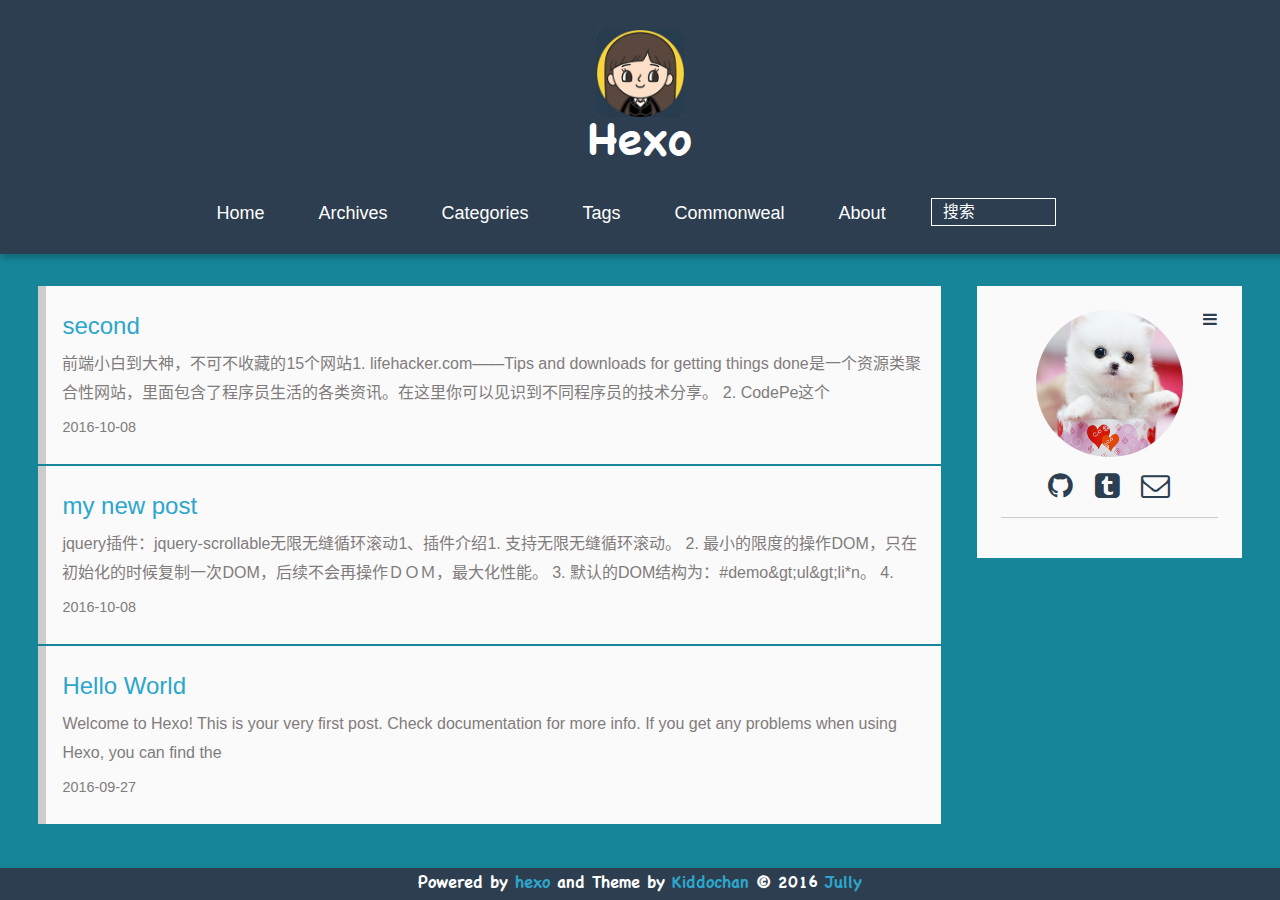
<file: index.html>
<!DOCTYPE HTML>
<html lang="zh-CN">
<head>
  <meta charset="UTF-8">
  
    <title>Hexo</title>
    <meta name="viewport" content="width=device-width, initial-scale=1,user-scalable=no">
    
    <meta name="author" content="Jully">
    

    
    <meta property="og:type" content="website">
<meta property="og:title" content="Hexo">
<meta property="og:url" content="http://yoursite.com/index.html">
<meta property="og:site_name" content="Hexo">
<meta name="twitter:card" content="summary">
<meta name="twitter:title" content="Hexo">

    
    <link rel="alternative" href="atom.xml" title="Hexo" type="application/atom+xml">
    
    
    <link rel="icon" href="/img/unnamed4_n_mSY_icon.ico">
    
    
    <link rel="apple-touch-icon" href="/img/profile.png">
    <link rel="apple-touch-icon-precomposed" href="/img/profile.png">
    
    <link rel="stylesheet" href="/css/style.css">
</head>

  <body>
    <header>
      
<div>
		
			<div id="imglogo">
				<a href="/"><img src="/img/logo.png" alt="Hexo" title="Hexo"/></a>
			</div>
			
			<div id="textlogo">
				<h1 class="site-name"><a href="/" title="Hexo">Hexo</a></h1>
				<h2 class="blog-motto"></h2>
			</div>
			<div class="navbar"><a class="navbutton navmobile" href="#" title="菜单">
			</a></div>
			<nav class="animated">
				<ul>
					<ul>
					 
						<li><a href="/">Home</a></li>
					
						<li><a href="/archives">Archives</a></li>
					
						<li><a href="/categorise">Categories</a></li>
					
						<li><a href="/tags">Tags</a></li>
					
						<li><a href="/404.html">Commonweal</a></li>
					
						<li><a href="/about">About</a></li>
					
					<li>
 					
					<form class="search" action="//google.com/search" method="get" accept-charset="utf-8">
						<label>Search</label>
						<input type="search" id="search" name="q" autocomplete="off" maxlength="20" placeholder="搜索" />
						<input type="hidden" name="q" value="site:yoursite.com">
					</form>
					
					</li>
				</ul>
			</nav>			
</div>
    </header>
    <div id="container">
      <div id="main">

  
<section class="post" itemscope itemprop="blogitem">
  
    <a href="/2016/10/08/second/" title="second" itemprop="url">
  
    <h1 itemprop="name">second</h1>
    
     
           <p itemprop="description" >前端小白到大神，不可不收藏的15个网站1. lifehacker.com——Tips and downloads for getting things done是一个资源类聚合性网站，里面包含了程序员生活的各类资讯。在这里你可以见识到不同程序员的技术分享。
2. CodePe这个</p>
        
    
    <time datetime="2016-10-08T03:23:02.000Z" itemprop="datePublished">2016-10-08</time>
  </a>
</section>






  
<section class="post" itemscope itemprop="blogitem">
  
    <a href="/2016/10/08/my-new-post/" title="my new post" itemprop="url">
  
    <h1 itemprop="name">my new post</h1>
    
     
           <p itemprop="description" >jquery插件：jquery-scrollable无限无缝循环滚动1、插件介绍1. 支持无限无缝循环滚动。
2. 最小的限度的操作DOM，只在初始化的时候复制一次DOM，后续不会再操作ＤＯＭ，最大化性能。
3. 默认的DOM结构为：#demo&amp;gt;ul&amp;gt;li*n。
4.</p>
        
    
    <time datetime="2016-10-08T00:53:21.000Z" itemprop="datePublished">2016-10-08</time>
  </a>
</section>






  
<section class="post" itemscope itemprop="blogitem">
  
    <a href="/2016/09/27/hello-world/" title="Hello World" itemprop="url">
  
    <h1 itemprop="name">Hello World</h1>
    
     
           <p itemprop="description" >Welcome to Hexo! This is your very first post. Check documentation for more info. If you get any problems when using Hexo, you can find the </p>
        
    
    <time datetime="2016-09-27T06:28:53.213Z" itemprop="datePublished">2016-09-27</time>
  </a>
</section>







</div>
      <div class="openaside"><a class="navbutton" href="#" title="显示侧边栏"></a></div>

<div id="asidepart">
<div class="closeaside"><a class="closebutton" href="#" title="隐藏侧边栏"></a></div>
<aside class="clearfix">
<div id="authorInfo">
	
		<div class="author-img"></div>		
	
	<div class="social-info" class="clearfix">
		
		
		<a href="https://github.com/jullyniu" target="_blank" class="icon-github" title="github"></a>
		
		
		
		
		
		
		
		
		
		<a href="http://jullyniu.tumblr.com" target="_blank" class="icon-tumblr" title="Tumblr"></a>
		
		
		<a href="mailto:18235185518@sina.cn" target="_blank" class="icon-email" title="Email Me"></a>
		

	</div>
</div>

  

  

</aside>
</div>
    </div>
    <footer><div id="footer" >
		
		

		<p class="copyright">
		Powered by <a href="http://hexo.io" target="_blank" title="hexo">hexo</a> and Theme by <a href="https://github.com/hsihohuang/kiddochan" target="_blank" title="Kiddochan">Kiddochan</a> © 2016 
		
		<a href="/about" target="_blank" title="Jully">Jully</a>
		
		
		</p>
</div>
</footer>
    <script src="/js/jquery-2.0.3.min.js"></script>
<script src="/js/jquery.imagesloaded.min.js"></script>
<script src="/js/gallery.js"></script>
<script src="/js/jquery.qrcode-0.12.0.min.js"></script>

<script type="text/javascript">
$(document).ready(function(){ 
  $('.navbar').click(function(){
    $('header nav').toggleClass('shownav');
  });
  var myWidth = 0;
  function getSize(){
    if( typeof( window.innerWidth ) == 'number' ) {
      myWidth = window.innerWidth;
    } else if( document.documentElement && document.documentElement.clientWidth) {
      myWidth = document.documentElement.clientWidth;
    };
  };
  var m = $('#main'),
      a = $('#asidepart'),
      c = $('.closeaside'),
      o = $('.openaside');
  c.click(function(){
    a.addClass('fadeOut').css('display', 'none');
    o.css('display', 'block').addClass('fadeIn');
    m.addClass('moveMain');
  });
  o.click(function(){
    o.css('display', 'none').removeClass('beforeFadeIn');
    a.css('display', 'block').removeClass('fadeOut').addClass('fadeIn');      
    m.removeClass('moveMain');
  });
  $(window).scroll(function(){
    o.css("top",Math.max(80,260-$(this).scrollTop()));
  });
  
  $(window).resize(function(){
    getSize(); 
    if (myWidth >= 1024) {
      $('header nav').removeClass('shownav');
    }else{
      m.removeClass('moveMain');
      a.css('display', 'block').removeClass('fadeOut');
      o.css('display', 'none');
        
    }
  });
});
</script>










<link rel="stylesheet" href="/fancybox/jquery.fancybox.css" media="screen" type="text/css">
<script src="/fancybox/jquery.fancybox.pack.js"></script>
<script type="text/javascript">
$(document).ready(function(){ 
  $('.article-content').each(function(i){
    $(this).find('img').each(function(){
      if ($(this).parent().hasClass('fancybox')) return;
      var alt = this.alt;
      if (alt) $(this).after('<span class="caption">' + alt + '</span>');
      $(this).wrap('<a href="' + this.src + '" title="' + alt + '" class="fancybox"></a>');
    });
    $(this).find('.fancybox').each(function(){
      $(this).attr('rel', 'article' + i);
    });
  });
  if($.fancybox){
    $('.fancybox').fancybox();
  }
}); 
</script>



<!-- Analytics Begin -->





<!-- Analytics End -->

<!-- Totop Begin -->

	<div id="totop">
	<a title="返回顶部"><img src="/img/scrollup.png"/></a>
	</div>
	<script src="/js/totop.js"></script>

<!-- Totop End -->

<!-- MathJax Begin -->
<!-- mathjax config similar to math.stackexchange -->


<!-- MathJax End -->

<!-- Tiny_search Begin -->

<!-- Tiny_search End -->

  </body>
 </html>
</file>
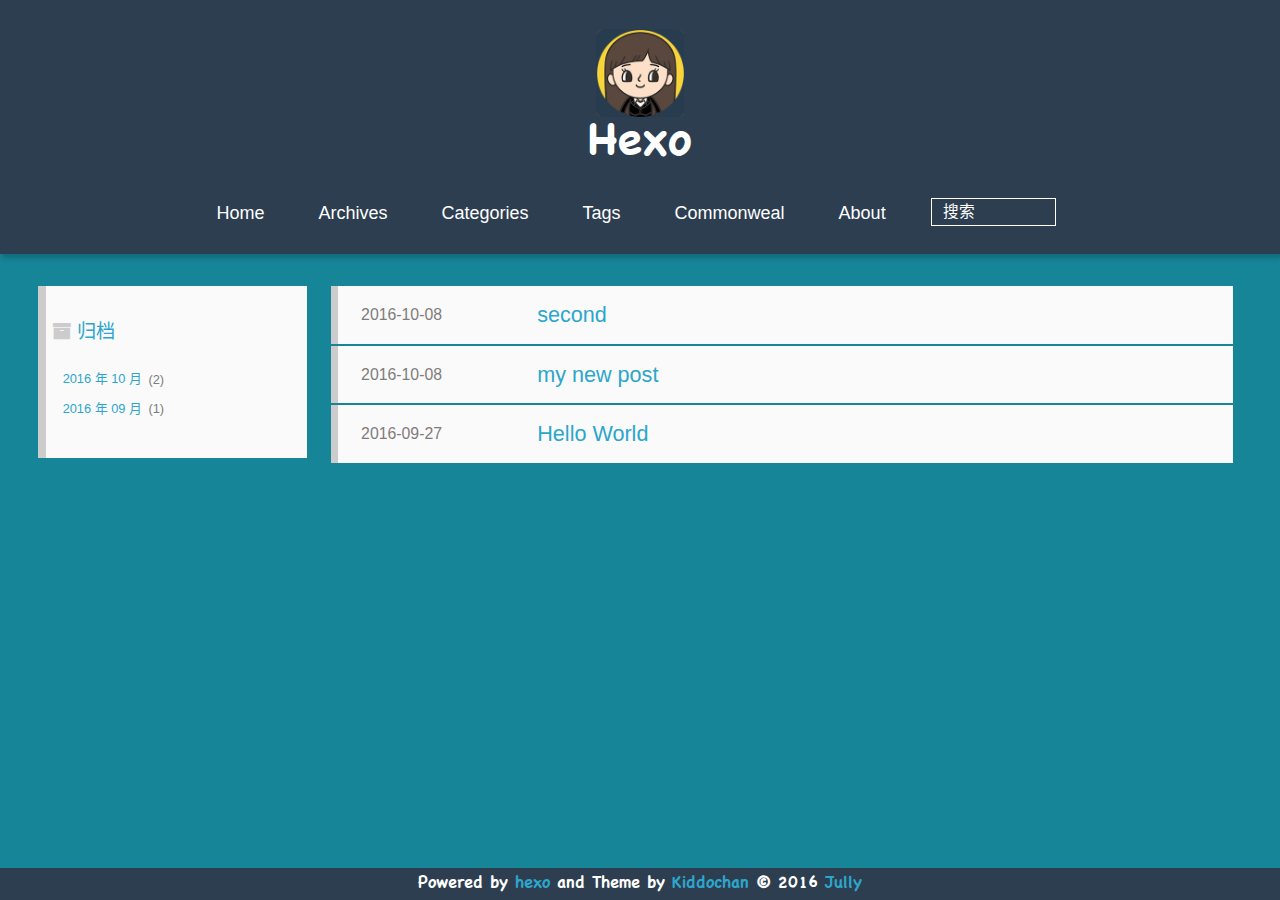
<file: archives/index.html>
<!DOCTYPE HTML>
<html lang="zh-CN">
<head>
  <meta charset="UTF-8">
  
    <title>归档 | Hexo</title>
    <meta name="viewport" content="width=device-width, initial-scale=1,user-scalable=no">
    
    <meta name="author" content="Jully">
    

    
    <meta property="og:type" content="website">
<meta property="og:title" content="Hexo">
<meta property="og:url" content="http://yoursite.com/archives/index.html">
<meta property="og:site_name" content="Hexo">
<meta name="twitter:card" content="summary">
<meta name="twitter:title" content="Hexo">

    
    <link rel="alternative" href="atom.xml" title="Hexo" type="application/atom+xml">
    
    
    <link rel="icon" href="/img/unnamed4_n_mSY_icon.ico">
    
    
    <link rel="apple-touch-icon" href="/img/profile.png">
    <link rel="apple-touch-icon-precomposed" href="/img/profile.png">
    
    <link rel="stylesheet" href="/css/style.css">
</head>

    <body>
      <header>
        
<div>
		
			<div id="imglogo">
				<a href="/"><img src="/img/logo.png" alt="Hexo" title="Hexo"/></a>
			</div>
			
			<div id="textlogo">
				<h1 class="site-name"><a href="/" title="Hexo">Hexo</a></h1>
				<h2 class="blog-motto"></h2>
			</div>
			<div class="navbar"><a class="navbutton navmobile" href="#" title="菜单">
			</a></div>
			<nav class="animated">
				<ul>
					<ul>
					 
						<li><a href="/">Home</a></li>
					
						<li><a href="/archives">Archives</a></li>
					
						<li><a href="/categorise">Categories</a></li>
					
						<li><a href="/tags">Tags</a></li>
					
						<li><a href="/404.html">Commonweal</a></li>
					
						<li><a href="/about">About</a></li>
					
					<li>
 					
					<form class="search" action="//google.com/search" method="get" accept-charset="utf-8">
						<label>Search</label>
						<input type="search" id="search" name="q" autocomplete="off" maxlength="20" placeholder="搜索" />
						<input type="hidden" name="q" value="site:yoursite.com">
					</form>
					
					</li>
				</ul>
			</nav>			
</div>
      </header>
      <div id="container">
        

<div class="archive-title" >
  <h2 class="archive-icon">归档</h2>
  
  <div class="archiveslist archive-float clearfix">
   <ul class="archive-list"><li class="archive-list-item"><a class="archive-list-link" href="/archives/2016/10/">2016 年 10 月</a><span class="archive-list-count">2</span></li><li class="archive-list-item"><a class="archive-list-link" href="/archives/2016/09/">2016 年 09 月</a><span class="archive-list-count">1</span></li></ul>
 </div>
  
</div>
<div id="main" class="archive-part clearfix">
  <div id="archive-page">

  <section class="post" itemscope itemprop="blogPost">
  
    <a href="/2016/10/08/second/" title="second" itemprop="url">
  

    <time datetime="2016-10-08T03:23:02.000Z" itemprop="datePublished">2016-10-08</time>


    <h1 itemprop="name">second</h1>

  </a>
</section>

  <section class="post" itemscope itemprop="blogPost">
  
    <a href="/2016/10/08/my-new-post/" title="my new post" itemprop="url">
  

    <time datetime="2016-10-08T00:53:21.000Z" itemprop="datePublished">2016-10-08</time>


    <h1 itemprop="name">my new post</h1>

  </a>
</section>

  <section class="post" itemscope itemprop="blogPost">
  
    <a href="/2016/09/27/hello-world/" title="Hello World" itemprop="url">
  

    <time datetime="2016-09-27T06:28:53.213Z" itemprop="datePublished">2016-09-27</time>


    <h1 itemprop="name">Hello World</h1>

  </a>
</section>


  </div>
</div>

      </div>
      <footer><div id="footer" >
		
		

		<p class="copyright">
		Powered by <a href="http://hexo.io" target="_blank" title="hexo">hexo</a> and Theme by <a href="https://github.com/hsihohuang/kiddochan" target="_blank" title="Kiddochan">Kiddochan</a> © 2016 
		
		<a href="/about" target="_blank" title="Jully">Jully</a>
		
		
		</p>
</div>
</footer>
      <script src="/js/jquery-2.0.3.min.js"></script>
<script src="/js/jquery.imagesloaded.min.js"></script>
<script src="/js/gallery.js"></script>
<script src="/js/jquery.qrcode-0.12.0.min.js"></script>

<script type="text/javascript">
$(document).ready(function(){ 
  $('.navbar').click(function(){
    $('header nav').toggleClass('shownav');
  });
  var myWidth = 0;
  function getSize(){
    if( typeof( window.innerWidth ) == 'number' ) {
      myWidth = window.innerWidth;
    } else if( document.documentElement && document.documentElement.clientWidth) {
      myWidth = document.documentElement.clientWidth;
    };
  };
  var m = $('#main'),
      a = $('#asidepart'),
      c = $('.closeaside'),
      o = $('.openaside');
  c.click(function(){
    a.addClass('fadeOut').css('display', 'none');
    o.css('display', 'block').addClass('fadeIn');
    m.addClass('moveMain');
  });
  o.click(function(){
    o.css('display', 'none').removeClass('beforeFadeIn');
    a.css('display', 'block').removeClass('fadeOut').addClass('fadeIn');      
    m.removeClass('moveMain');
  });
  $(window).scroll(function(){
    o.css("top",Math.max(80,260-$(this).scrollTop()));
  });
  
  $(window).resize(function(){
    getSize(); 
    if (myWidth >= 1024) {
      $('header nav').removeClass('shownav');
    }else{
      m.removeClass('moveMain');
      a.css('display', 'block').removeClass('fadeOut');
      o.css('display', 'none');
        
    }
  });
});
</script>










<link rel="stylesheet" href="/fancybox/jquery.fancybox.css" media="screen" type="text/css">
<script src="/fancybox/jquery.fancybox.pack.js"></script>
<script type="text/javascript">
$(document).ready(function(){ 
  $('.article-content').each(function(i){
    $(this).find('img').each(function(){
      if ($(this).parent().hasClass('fancybox')) return;
      var alt = this.alt;
      if (alt) $(this).after('<span class="caption">' + alt + '</span>');
      $(this).wrap('<a href="' + this.src + '" title="' + alt + '" class="fancybox"></a>');
    });
    $(this).find('.fancybox').each(function(){
      $(this).attr('rel', 'article' + i);
    });
  });
  if($.fancybox){
    $('.fancybox').fancybox();
  }
}); 
</script>



<!-- Analytics Begin -->





<!-- Analytics End -->

<!-- Totop Begin -->

	<div id="totop">
	<a title="返回顶部"><img src="/img/scrollup.png"/></a>
	</div>
	<script src="/js/totop.js"></script>

<!-- Totop End -->

<!-- MathJax Begin -->
<!-- mathjax config similar to math.stackexchange -->


<!-- MathJax End -->

<!-- Tiny_search Begin -->

<!-- Tiny_search End -->

    </body>
   </html>
</file>
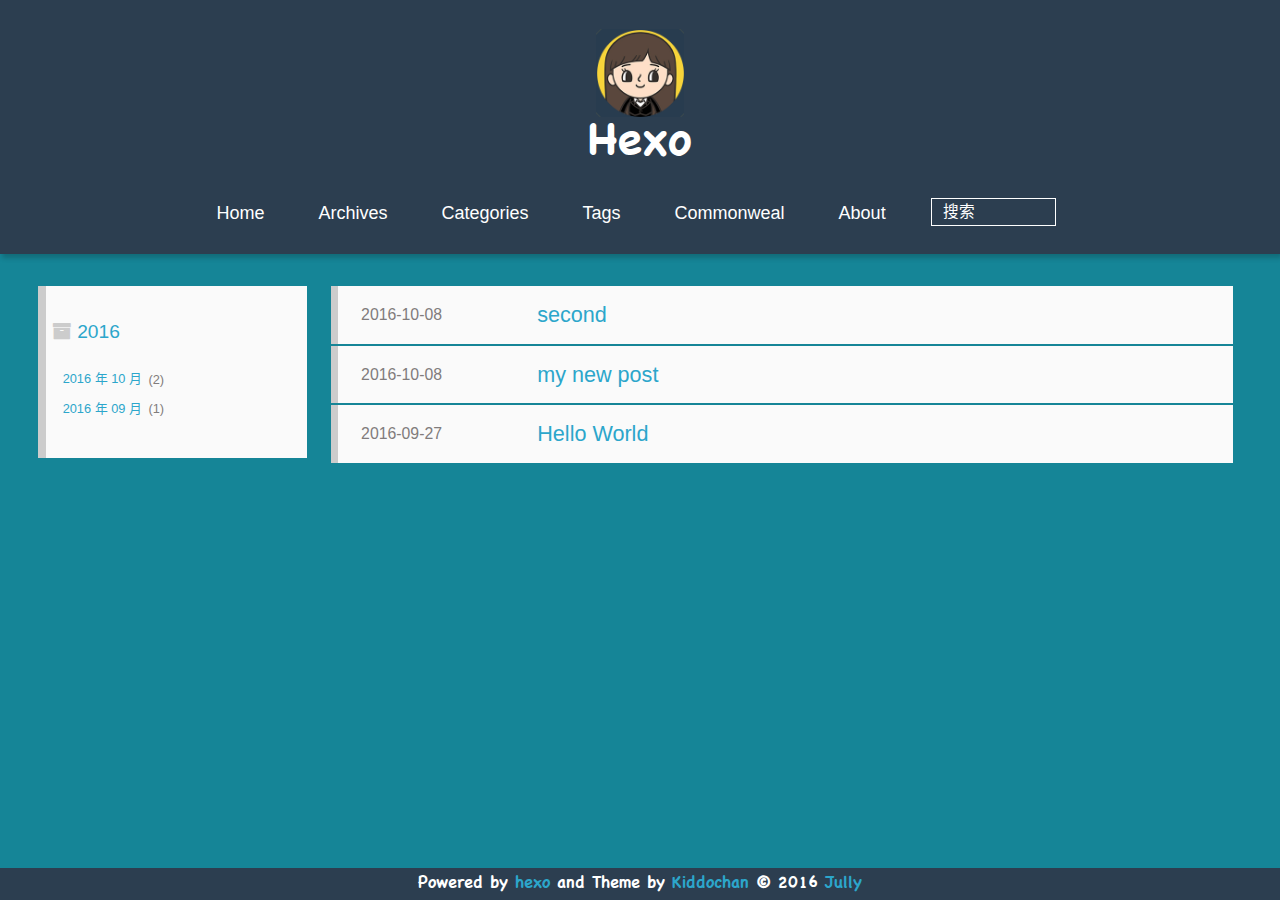
<file: archives/2016/index.html>
<!DOCTYPE HTML>
<html lang="zh-CN">
<head>
  <meta charset="UTF-8">
  
    <title>归档: 2016 | Hexo</title>
    <meta name="viewport" content="width=device-width, initial-scale=1,user-scalable=no">
    
    <meta name="author" content="Jully">
    

    
    <meta property="og:type" content="website">
<meta property="og:title" content="Hexo">
<meta property="og:url" content="http://yoursite.com/archives/2016/index.html">
<meta property="og:site_name" content="Hexo">
<meta name="twitter:card" content="summary">
<meta name="twitter:title" content="Hexo">

    
    <link rel="alternative" href="atom.xml" title="Hexo" type="application/atom+xml">
    
    
    <link rel="icon" href="/img/unnamed4_n_mSY_icon.ico">
    
    
    <link rel="apple-touch-icon" href="/img/profile.png">
    <link rel="apple-touch-icon-precomposed" href="/img/profile.png">
    
    <link rel="stylesheet" href="/css/style.css">
</head>

    <body>
      <header>
        
<div>
		
			<div id="imglogo">
				<a href="/"><img src="/img/logo.png" alt="Hexo" title="Hexo"/></a>
			</div>
			
			<div id="textlogo">
				<h1 class="site-name"><a href="/" title="Hexo">Hexo</a></h1>
				<h2 class="blog-motto"></h2>
			</div>
			<div class="navbar"><a class="navbutton navmobile" href="#" title="菜单">
			</a></div>
			<nav class="animated">
				<ul>
					<ul>
					 
						<li><a href="/">Home</a></li>
					
						<li><a href="/archives">Archives</a></li>
					
						<li><a href="/categorise">Categories</a></li>
					
						<li><a href="/tags">Tags</a></li>
					
						<li><a href="/404.html">Commonweal</a></li>
					
						<li><a href="/about">About</a></li>
					
					<li>
 					
					<form class="search" action="//google.com/search" method="get" accept-charset="utf-8">
						<label>Search</label>
						<input type="search" id="search" name="q" autocomplete="off" maxlength="20" placeholder="搜索" />
						<input type="hidden" name="q" value="site:yoursite.com">
					</form>
					
					</li>
				</ul>
			</nav>			
</div>
      </header>
      <div id="container">
        

<div class="archive-title" >
  <h2 class="archive-icon">2016</h2>
  
  <div class="archiveslist archive-float clearfix">
   <ul class="archive-list"><li class="archive-list-item"><a class="archive-list-link" href="/archives/2016/10/">2016 年 10 月</a><span class="archive-list-count">2</span></li><li class="archive-list-item"><a class="archive-list-link" href="/archives/2016/09/">2016 年 09 月</a><span class="archive-list-count">1</span></li></ul>
 </div>
  
</div>
<div id="main" class="archive-part clearfix">
  <div id="archive-page">

  <section class="post" itemscope itemprop="blogPost">
  
    <a href="/2016/10/08/second/" title="second" itemprop="url">
  

    <time datetime="2016-10-08T03:23:02.000Z" itemprop="datePublished">2016-10-08</time>


    <h1 itemprop="name">second</h1>

  </a>
</section>

  <section class="post" itemscope itemprop="blogPost">
  
    <a href="/2016/10/08/my-new-post/" title="my new post" itemprop="url">
  

    <time datetime="2016-10-08T00:53:21.000Z" itemprop="datePublished">2016-10-08</time>


    <h1 itemprop="name">my new post</h1>

  </a>
</section>

  <section class="post" itemscope itemprop="blogPost">
  
    <a href="/2016/09/27/hello-world/" title="Hello World" itemprop="url">
  

    <time datetime="2016-09-27T06:28:53.213Z" itemprop="datePublished">2016-09-27</time>


    <h1 itemprop="name">Hello World</h1>

  </a>
</section>


  </div>
</div>

      </div>
      <footer><div id="footer" >
		
		

		<p class="copyright">
		Powered by <a href="http://hexo.io" target="_blank" title="hexo">hexo</a> and Theme by <a href="https://github.com/hsihohuang/kiddochan" target="_blank" title="Kiddochan">Kiddochan</a> © 2016 
		
		<a href="/about" target="_blank" title="Jully">Jully</a>
		
		
		</p>
</div>
</footer>
      <script src="/js/jquery-2.0.3.min.js"></script>
<script src="/js/jquery.imagesloaded.min.js"></script>
<script src="/js/gallery.js"></script>
<script src="/js/jquery.qrcode-0.12.0.min.js"></script>

<script type="text/javascript">
$(document).ready(function(){ 
  $('.navbar').click(function(){
    $('header nav').toggleClass('shownav');
  });
  var myWidth = 0;
  function getSize(){
    if( typeof( window.innerWidth ) == 'number' ) {
      myWidth = window.innerWidth;
    } else if( document.documentElement && document.documentElement.clientWidth) {
      myWidth = document.documentElement.clientWidth;
    };
  };
  var m = $('#main'),
      a = $('#asidepart'),
      c = $('.closeaside'),
      o = $('.openaside');
  c.click(function(){
    a.addClass('fadeOut').css('display', 'none');
    o.css('display', 'block').addClass('fadeIn');
    m.addClass('moveMain');
  });
  o.click(function(){
    o.css('display', 'none').removeClass('beforeFadeIn');
    a.css('display', 'block').removeClass('fadeOut').addClass('fadeIn');      
    m.removeClass('moveMain');
  });
  $(window).scroll(function(){
    o.css("top",Math.max(80,260-$(this).scrollTop()));
  });
  
  $(window).resize(function(){
    getSize(); 
    if (myWidth >= 1024) {
      $('header nav').removeClass('shownav');
    }else{
      m.removeClass('moveMain');
      a.css('display', 'block').removeClass('fadeOut');
      o.css('display', 'none');
        
    }
  });
});
</script>










<link rel="stylesheet" href="/fancybox/jquery.fancybox.css" media="screen" type="text/css">
<script src="/fancybox/jquery.fancybox.pack.js"></script>
<script type="text/javascript">
$(document).ready(function(){ 
  $('.article-content').each(function(i){
    $(this).find('img').each(function(){
      if ($(this).parent().hasClass('fancybox')) return;
      var alt = this.alt;
      if (alt) $(this).after('<span class="caption">' + alt + '</span>');
      $(this).wrap('<a href="' + this.src + '" title="' + alt + '" class="fancybox"></a>');
    });
    $(this).find('.fancybox').each(function(){
      $(this).attr('rel', 'article' + i);
    });
  });
  if($.fancybox){
    $('.fancybox').fancybox();
  }
}); 
</script>



<!-- Analytics Begin -->





<!-- Analytics End -->

<!-- Totop Begin -->

	<div id="totop">
	<a title="返回顶部"><img src="/img/scrollup.png"/></a>
	</div>
	<script src="/js/totop.js"></script>

<!-- Totop End -->

<!-- MathJax Begin -->
<!-- mathjax config similar to math.stackexchange -->


<!-- MathJax End -->

<!-- Tiny_search Begin -->

<!-- Tiny_search End -->

    </body>
   </html>
</file>
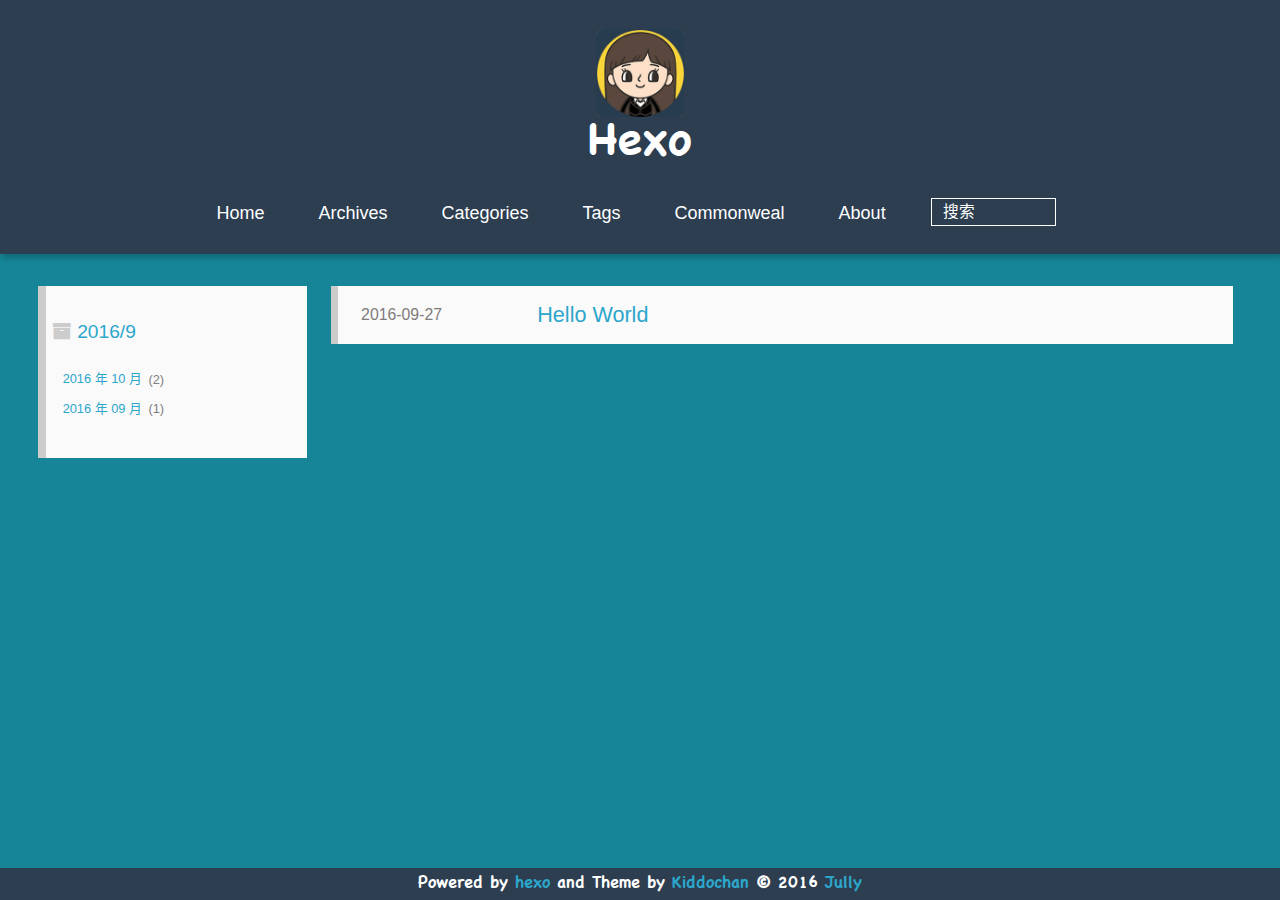
<file: archives/2016/09/index.html>
<!DOCTYPE HTML>
<html lang="zh-CN">
<head>
  <meta charset="UTF-8">
  
    <title>归档: 2016/9 | Hexo</title>
    <meta name="viewport" content="width=device-width, initial-scale=1,user-scalable=no">
    
    <meta name="author" content="Jully">
    

    
    <meta property="og:type" content="website">
<meta property="og:title" content="Hexo">
<meta property="og:url" content="http://yoursite.com/archives/2016/09/index.html">
<meta property="og:site_name" content="Hexo">
<meta name="twitter:card" content="summary">
<meta name="twitter:title" content="Hexo">

    
    <link rel="alternative" href="atom.xml" title="Hexo" type="application/atom+xml">
    
    
    <link rel="icon" href="/img/unnamed4_n_mSY_icon.ico">
    
    
    <link rel="apple-touch-icon" href="/img/profile.png">
    <link rel="apple-touch-icon-precomposed" href="/img/profile.png">
    
    <link rel="stylesheet" href="/css/style.css">
</head>

    <body>
      <header>
        
<div>
		
			<div id="imglogo">
				<a href="/"><img src="/img/logo.png" alt="Hexo" title="Hexo"/></a>
			</div>
			
			<div id="textlogo">
				<h1 class="site-name"><a href="/" title="Hexo">Hexo</a></h1>
				<h2 class="blog-motto"></h2>
			</div>
			<div class="navbar"><a class="navbutton navmobile" href="#" title="菜单">
			</a></div>
			<nav class="animated">
				<ul>
					<ul>
					 
						<li><a href="/">Home</a></li>
					
						<li><a href="/archives">Archives</a></li>
					
						<li><a href="/categorise">Categories</a></li>
					
						<li><a href="/tags">Tags</a></li>
					
						<li><a href="/404.html">Commonweal</a></li>
					
						<li><a href="/about">About</a></li>
					
					<li>
 					
					<form class="search" action="//google.com/search" method="get" accept-charset="utf-8">
						<label>Search</label>
						<input type="search" id="search" name="q" autocomplete="off" maxlength="20" placeholder="搜索" />
						<input type="hidden" name="q" value="site:yoursite.com">
					</form>
					
					</li>
				</ul>
			</nav>			
</div>
      </header>
      <div id="container">
        

<div class="archive-title" >
  <h2 class="archive-icon">2016/9</h2>
  
  <div class="archiveslist archive-float clearfix">
   <ul class="archive-list"><li class="archive-list-item"><a class="archive-list-link" href="/archives/2016/10/">2016 年 10 月</a><span class="archive-list-count">2</span></li><li class="archive-list-item"><a class="archive-list-link" href="/archives/2016/09/">2016 年 09 月</a><span class="archive-list-count">1</span></li></ul>
 </div>
  
</div>
<div id="main" class="archive-part clearfix">
  <div id="archive-page">

  <section class="post" itemscope itemprop="blogPost">
  
    <a href="/2016/09/27/hello-world/" title="Hello World" itemprop="url">
  

    <time datetime="2016-09-27T06:28:53.213Z" itemprop="datePublished">2016-09-27</time>


    <h1 itemprop="name">Hello World</h1>

  </a>
</section>


  </div>
</div>

      </div>
      <footer><div id="footer" >
		
		

		<p class="copyright">
		Powered by <a href="http://hexo.io" target="_blank" title="hexo">hexo</a> and Theme by <a href="https://github.com/hsihohuang/kiddochan" target="_blank" title="Kiddochan">Kiddochan</a> © 2016 
		
		<a href="/about" target="_blank" title="Jully">Jully</a>
		
		
		</p>
</div>
</footer>
      <script src="/js/jquery-2.0.3.min.js"></script>
<script src="/js/jquery.imagesloaded.min.js"></script>
<script src="/js/gallery.js"></script>
<script src="/js/jquery.qrcode-0.12.0.min.js"></script>

<script type="text/javascript">
$(document).ready(function(){ 
  $('.navbar').click(function(){
    $('header nav').toggleClass('shownav');
  });
  var myWidth = 0;
  function getSize(){
    if( typeof( window.innerWidth ) == 'number' ) {
      myWidth = window.innerWidth;
    } else if( document.documentElement && document.documentElement.clientWidth) {
      myWidth = document.documentElement.clientWidth;
    };
  };
  var m = $('#main'),
      a = $('#asidepart'),
      c = $('.closeaside'),
      o = $('.openaside');
  c.click(function(){
    a.addClass('fadeOut').css('display', 'none');
    o.css('display', 'block').addClass('fadeIn');
    m.addClass('moveMain');
  });
  o.click(function(){
    o.css('display', 'none').removeClass('beforeFadeIn');
    a.css('display', 'block').removeClass('fadeOut').addClass('fadeIn');      
    m.removeClass('moveMain');
  });
  $(window).scroll(function(){
    o.css("top",Math.max(80,260-$(this).scrollTop()));
  });
  
  $(window).resize(function(){
    getSize(); 
    if (myWidth >= 1024) {
      $('header nav').removeClass('shownav');
    }else{
      m.removeClass('moveMain');
      a.css('display', 'block').removeClass('fadeOut');
      o.css('display', 'none');
        
    }
  });
});
</script>










<link rel="stylesheet" href="/fancybox/jquery.fancybox.css" media="screen" type="text/css">
<script src="/fancybox/jquery.fancybox.pack.js"></script>
<script type="text/javascript">
$(document).ready(function(){ 
  $('.article-content').each(function(i){
    $(this).find('img').each(function(){
      if ($(this).parent().hasClass('fancybox')) return;
      var alt = this.alt;
      if (alt) $(this).after('<span class="caption">' + alt + '</span>');
      $(this).wrap('<a href="' + this.src + '" title="' + alt + '" class="fancybox"></a>');
    });
    $(this).find('.fancybox').each(function(){
      $(this).attr('rel', 'article' + i);
    });
  });
  if($.fancybox){
    $('.fancybox').fancybox();
  }
}); 
</script>



<!-- Analytics Begin -->





<!-- Analytics End -->

<!-- Totop Begin -->

	<div id="totop">
	<a title="返回顶部"><img src="/img/scrollup.png"/></a>
	</div>
	<script src="/js/totop.js"></script>

<!-- Totop End -->

<!-- MathJax Begin -->
<!-- mathjax config similar to math.stackexchange -->


<!-- MathJax End -->

<!-- Tiny_search Begin -->

<!-- Tiny_search End -->

    </body>
   </html>
</file>
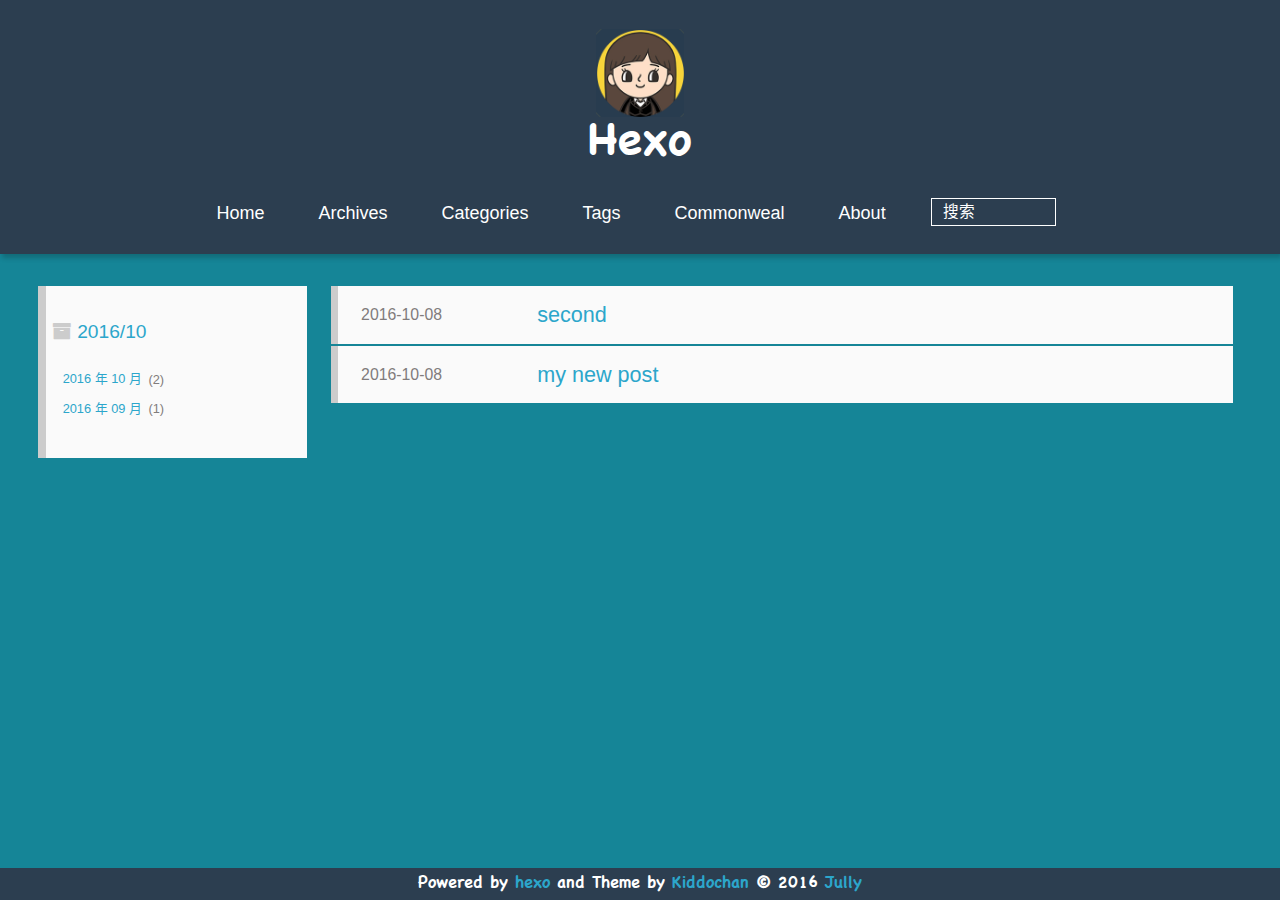
<file: archives/2016/10/index.html>
<!DOCTYPE HTML>
<html lang="zh-CN">
<head>
  <meta charset="UTF-8">
  
    <title>归档: 2016/10 | Hexo</title>
    <meta name="viewport" content="width=device-width, initial-scale=1,user-scalable=no">
    
    <meta name="author" content="Jully">
    

    
    <meta property="og:type" content="website">
<meta property="og:title" content="Hexo">
<meta property="og:url" content="http://yoursite.com/archives/2016/10/index.html">
<meta property="og:site_name" content="Hexo">
<meta name="twitter:card" content="summary">
<meta name="twitter:title" content="Hexo">

    
    <link rel="alternative" href="atom.xml" title="Hexo" type="application/atom+xml">
    
    
    <link rel="icon" href="/img/unnamed4_n_mSY_icon.ico">
    
    
    <link rel="apple-touch-icon" href="/img/profile.png">
    <link rel="apple-touch-icon-precomposed" href="/img/profile.png">
    
    <link rel="stylesheet" href="/css/style.css">
</head>

    <body>
      <header>
        
<div>
		
			<div id="imglogo">
				<a href="/"><img src="/img/logo.png" alt="Hexo" title="Hexo"/></a>
			</div>
			
			<div id="textlogo">
				<h1 class="site-name"><a href="/" title="Hexo">Hexo</a></h1>
				<h2 class="blog-motto"></h2>
			</div>
			<div class="navbar"><a class="navbutton navmobile" href="#" title="菜单">
			</a></div>
			<nav class="animated">
				<ul>
					<ul>
					 
						<li><a href="/">Home</a></li>
					
						<li><a href="/archives">Archives</a></li>
					
						<li><a href="/categorise">Categories</a></li>
					
						<li><a href="/tags">Tags</a></li>
					
						<li><a href="/404.html">Commonweal</a></li>
					
						<li><a href="/about">About</a></li>
					
					<li>
 					
					<form class="search" action="//google.com/search" method="get" accept-charset="utf-8">
						<label>Search</label>
						<input type="search" id="search" name="q" autocomplete="off" maxlength="20" placeholder="搜索" />
						<input type="hidden" name="q" value="site:yoursite.com">
					</form>
					
					</li>
				</ul>
			</nav>			
</div>
      </header>
      <div id="container">
        

<div class="archive-title" >
  <h2 class="archive-icon">2016/10</h2>
  
  <div class="archiveslist archive-float clearfix">
   <ul class="archive-list"><li class="archive-list-item"><a class="archive-list-link" href="/archives/2016/10/">2016 年 10 月</a><span class="archive-list-count">2</span></li><li class="archive-list-item"><a class="archive-list-link" href="/archives/2016/09/">2016 年 09 月</a><span class="archive-list-count">1</span></li></ul>
 </div>
  
</div>
<div id="main" class="archive-part clearfix">
  <div id="archive-page">

  <section class="post" itemscope itemprop="blogPost">
  
    <a href="/2016/10/08/second/" title="second" itemprop="url">
  

    <time datetime="2016-10-08T03:23:02.000Z" itemprop="datePublished">2016-10-08</time>


    <h1 itemprop="name">second</h1>

  </a>
</section>

  <section class="post" itemscope itemprop="blogPost">
  
    <a href="/2016/10/08/my-new-post/" title="my new post" itemprop="url">
  

    <time datetime="2016-10-08T00:53:21.000Z" itemprop="datePublished">2016-10-08</time>


    <h1 itemprop="name">my new post</h1>

  </a>
</section>


  </div>
</div>

      </div>
      <footer><div id="footer" >
		
		

		<p class="copyright">
		Powered by <a href="http://hexo.io" target="_blank" title="hexo">hexo</a> and Theme by <a href="https://github.com/hsihohuang/kiddochan" target="_blank" title="Kiddochan">Kiddochan</a> © 2016 
		
		<a href="/about" target="_blank" title="Jully">Jully</a>
		
		
		</p>
</div>
</footer>
      <script src="/js/jquery-2.0.3.min.js"></script>
<script src="/js/jquery.imagesloaded.min.js"></script>
<script src="/js/gallery.js"></script>
<script src="/js/jquery.qrcode-0.12.0.min.js"></script>

<script type="text/javascript">
$(document).ready(function(){ 
  $('.navbar').click(function(){
    $('header nav').toggleClass('shownav');
  });
  var myWidth = 0;
  function getSize(){
    if( typeof( window.innerWidth ) == 'number' ) {
      myWidth = window.innerWidth;
    } else if( document.documentElement && document.documentElement.clientWidth) {
      myWidth = document.documentElement.clientWidth;
    };
  };
  var m = $('#main'),
      a = $('#asidepart'),
      c = $('.closeaside'),
      o = $('.openaside');
  c.click(function(){
    a.addClass('fadeOut').css('display', 'none');
    o.css('display', 'block').addClass('fadeIn');
    m.addClass('moveMain');
  });
  o.click(function(){
    o.css('display', 'none').removeClass('beforeFadeIn');
    a.css('display', 'block').removeClass('fadeOut').addClass('fadeIn');      
    m.removeClass('moveMain');
  });
  $(window).scroll(function(){
    o.css("top",Math.max(80,260-$(this).scrollTop()));
  });
  
  $(window).resize(function(){
    getSize(); 
    if (myWidth >= 1024) {
      $('header nav').removeClass('shownav');
    }else{
      m.removeClass('moveMain');
      a.css('display', 'block').removeClass('fadeOut');
      o.css('display', 'none');
        
    }
  });
});
</script>










<link rel="stylesheet" href="/fancybox/jquery.fancybox.css" media="screen" type="text/css">
<script src="/fancybox/jquery.fancybox.pack.js"></script>
<script type="text/javascript">
$(document).ready(function(){ 
  $('.article-content').each(function(i){
    $(this).find('img').each(function(){
      if ($(this).parent().hasClass('fancybox')) return;
      var alt = this.alt;
      if (alt) $(this).after('<span class="caption">' + alt + '</span>');
      $(this).wrap('<a href="' + this.src + '" title="' + alt + '" class="fancybox"></a>');
    });
    $(this).find('.fancybox').each(function(){
      $(this).attr('rel', 'article' + i);
    });
  });
  if($.fancybox){
    $('.fancybox').fancybox();
  }
}); 
</script>



<!-- Analytics Begin -->





<!-- Analytics End -->

<!-- Totop Begin -->

	<div id="totop">
	<a title="返回顶部"><img src="/img/scrollup.png"/></a>
	</div>
	<script src="/js/totop.js"></script>

<!-- Totop End -->

<!-- MathJax Begin -->
<!-- mathjax config similar to math.stackexchange -->


<!-- MathJax End -->

<!-- Tiny_search Begin -->

<!-- Tiny_search End -->

    </body>
   </html>
</file>
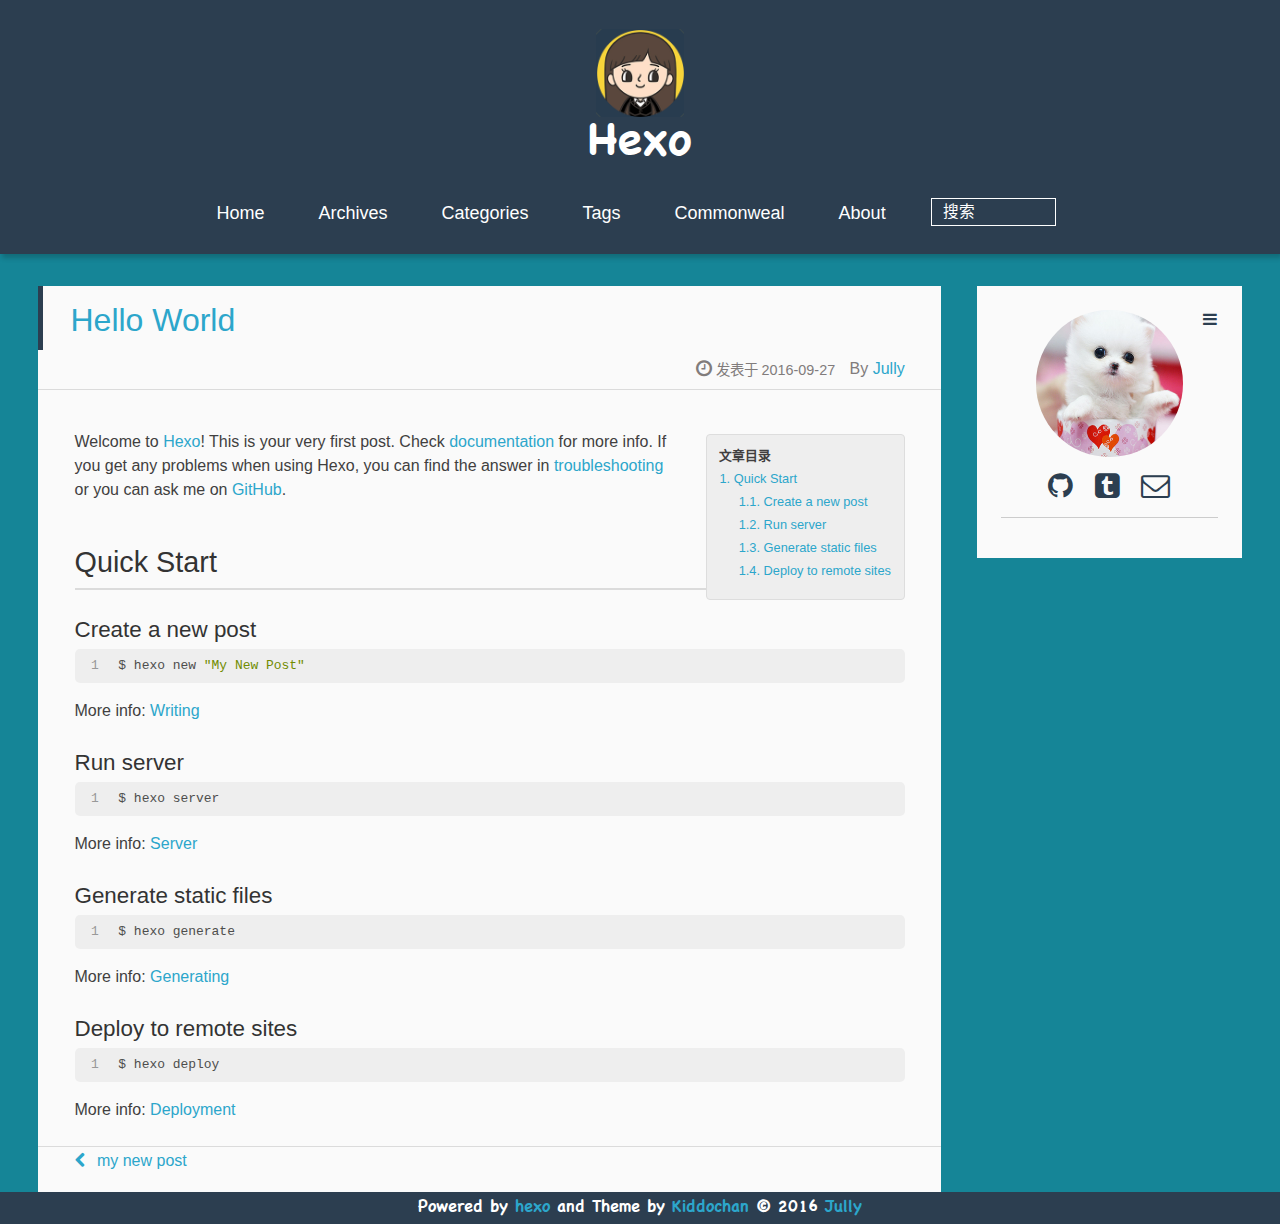
<file: 2016/09/27/hello-world/index.html>
<!DOCTYPE HTML>
<html lang="zh-CN">
<head>
  <meta charset="UTF-8">
  
    <title>Hello World | Hexo</title>
    <meta name="viewport" content="width=device-width, initial-scale=1,user-scalable=no">
    
    <meta name="author" content="Jully">
    

    
    <meta name="description" content="Welcome to Hexo! This is your very first post. Check documentation for more info. If you get any problems when using Hexo, you can find the answer in troubleshooting or you can ask me on GitHub.
Quick">
<meta property="og:type" content="article">
<meta property="og:title" content="Hello World">
<meta property="og:url" content="http://yoursite.com/2016/09/27/hello-world/index.html">
<meta property="og:site_name" content="Hexo">
<meta property="og:description" content="Welcome to Hexo! This is your very first post. Check documentation for more info. If you get any problems when using Hexo, you can find the answer in troubleshooting or you can ask me on GitHub.
Quick">
<meta property="og:updated_time" content="2016-09-27T06:28:53.213Z">
<meta name="twitter:card" content="summary">
<meta name="twitter:title" content="Hello World">
<meta name="twitter:description" content="Welcome to Hexo! This is your very first post. Check documentation for more info. If you get any problems when using Hexo, you can find the answer in troubleshooting or you can ask me on GitHub.
Quick">

    
    <link rel="alternative" href="atom.xml" title="Hexo" type="application/atom+xml">
    
    
    <link rel="icon" href="/img/unnamed4_n_mSY_icon.ico">
    
    
    <link rel="apple-touch-icon" href="/img/profile.png">
    <link rel="apple-touch-icon-precomposed" href="/img/profile.png">
    
    <link rel="stylesheet" href="/css/style.css">
</head>

  <body>
    <header>
      
<div>
		
			<div id="imglogo">
				<a href="/"><img src="/img/logo.png" alt="Hexo" title="Hexo"/></a>
			</div>
			
			<div id="textlogo">
				<h1 class="site-name"><a href="/" title="Hexo">Hexo</a></h1>
				<h2 class="blog-motto"></h2>
			</div>
			<div class="navbar"><a class="navbutton navmobile" href="#" title="菜单">
			</a></div>
			<nav class="animated">
				<ul>
					<ul>
					 
						<li><a href="/">Home</a></li>
					
						<li><a href="/archives">Archives</a></li>
					
						<li><a href="/categorise">Categories</a></li>
					
						<li><a href="/tags">Tags</a></li>
					
						<li><a href="/404.html">Commonweal</a></li>
					
						<li><a href="/about">About</a></li>
					
					<li>
 					
					<form class="search" action="//google.com/search" method="get" accept-charset="utf-8">
						<label>Search</label>
						<input type="search" id="search" name="q" autocomplete="off" maxlength="20" placeholder="搜索" />
						<input type="hidden" name="q" value="site:yoursite.com">
					</form>
					
					</li>
				</ul>
			</nav>			
</div>
    </header>
    <div id="container">
      <div id="main" class="post" itemscope itemprop="blogPost">
  
	<article itemprop="articleBody"> 
		<header class="article-info clearfix">
  <h1 itemprop="name">
    
      <a href="/2016/09/27/hello-world/" title="Hello World" itemprop="url">Hello World</a>
  </h1>
  <p class="article-author">By
       
		<a href="/about" title="Jully" target="_blank" itemprop="author">Jully</a>
		
  <p class="article-time">
    <time datetime="2016-09-27T06:28:53.213Z" itemprop="datePublished"> 发表于 2016-09-27</time>
    
  </p>
</header>
	<div class="article-content">
		
		<div id="toc" class="toc-article">
			<strong class="toc-title">文章目录</strong>
		
			<ol class="toc"><li class="toc-item toc-level-2"><a class="toc-link" href="#Quick-Start"><span class="toc-number">1.</span> <span class="toc-text">Quick Start</span></a><ol class="toc-child"><li class="toc-item toc-level-3"><a class="toc-link" href="#Create-a-new-post"><span class="toc-number">1.1.</span> <span class="toc-text">Create a new post</span></a></li><li class="toc-item toc-level-3"><a class="toc-link" href="#Run-server"><span class="toc-number">1.2.</span> <span class="toc-text">Run server</span></a></li><li class="toc-item toc-level-3"><a class="toc-link" href="#Generate-static-files"><span class="toc-number">1.3.</span> <span class="toc-text">Generate static files</span></a></li><li class="toc-item toc-level-3"><a class="toc-link" href="#Deploy-to-remote-sites"><span class="toc-number">1.4.</span> <span class="toc-text">Deploy to remote sites</span></a></li></ol></li></ol>
		
		</div>
		
		<p>Welcome to <a href="https://hexo.io/" target="_blank" rel="external">Hexo</a>! This is your very first post. Check <a href="https://hexo.io/docs/" target="_blank" rel="external">documentation</a> for more info. If you get any problems when using Hexo, you can find the answer in <a href="https://hexo.io/docs/troubleshooting.html" target="_blank" rel="external">troubleshooting</a> or you can ask me on <a href="https://github.com/hexojs/hexo/issues" target="_blank" rel="external">GitHub</a>.</p>
<h2 id="Quick-Start"><a href="#Quick-Start" class="headerlink" title="Quick Start"></a>Quick Start</h2><h3 id="Create-a-new-post"><a href="#Create-a-new-post" class="headerlink" title="Create a new post"></a>Create a new post</h3><figure class="highlight bash"><table><tr><td class="gutter"><pre><div class="line">1</div></pre></td><td class="code"><pre><div class="line">$ hexo new <span class="string">"My New Post"</span></div></pre></td></tr></table></figure>
<p>More info: <a href="https://hexo.io/docs/writing.html" target="_blank" rel="external">Writing</a></p>
<h3 id="Run-server"><a href="#Run-server" class="headerlink" title="Run server"></a>Run server</h3><figure class="highlight bash"><table><tr><td class="gutter"><pre><div class="line">1</div></pre></td><td class="code"><pre><div class="line">$ hexo server</div></pre></td></tr></table></figure>
<p>More info: <a href="https://hexo.io/docs/server.html" target="_blank" rel="external">Server</a></p>
<h3 id="Generate-static-files"><a href="#Generate-static-files" class="headerlink" title="Generate static files"></a>Generate static files</h3><figure class="highlight bash"><table><tr><td class="gutter"><pre><div class="line">1</div></pre></td><td class="code"><pre><div class="line">$ hexo generate</div></pre></td></tr></table></figure>
<p>More info: <a href="https://hexo.io/docs/generating.html" target="_blank" rel="external">Generating</a></p>
<h3 id="Deploy-to-remote-sites"><a href="#Deploy-to-remote-sites" class="headerlink" title="Deploy to remote sites"></a>Deploy to remote sites</h3><figure class="highlight bash"><table><tr><td class="gutter"><pre><div class="line">1</div></pre></td><td class="code"><pre><div class="line">$ hexo deploy</div></pre></td></tr></table></figure>
<p>More info: <a href="https://hexo.io/docs/deployment.html" target="_blank" rel="external">Deployment</a></p>
  
	</div>
		<footer class="article-footer clearfix">
<div class="article-catetags">


</div>



</footer>

   	       
	</article>
	
<nav class="article-nav clearfix">
 
 <div class="prev" >
 <a href="/2016/10/08/my-new-post/" title="my new post">
  <span>
  my new post</span>
</a>
</div>


</nav>

	
<section id="comments" class="comment">
	<div class="ds-thread" data-thread-key="2016/09/27/hello-world/" data-title="Hello World" data-url="http://yoursite.com/2016/09/27/hello-world/"></div>
</section>


</div>  
      <div class="openaside"><a class="navbutton" href="#" title="显示侧边栏"></a></div>

<div id="asidepart">
<div class="closeaside"><a class="closebutton" href="#" title="隐藏侧边栏"></a></div>
<aside class="clearfix">
<div id="authorInfo">
	
		<div class="author-img"></div>		
	
	<div class="social-info" class="clearfix">
		
		
		<a href="https://github.com/jullyniu" target="_blank" class="icon-github" title="github"></a>
		
		
		
		
		
		
		
		
		
		<a href="http://jullyniu.tumblr.com" target="_blank" class="icon-tumblr" title="Tumblr"></a>
		
		
		<a href="mailto:18235185518@sina.cn" target="_blank" class="icon-email" title="Email Me"></a>
		

	</div>
</div>

  

  

</aside>
</div>
    </div>
    <footer><div id="footer" >
		
		

		<p class="copyright">
		Powered by <a href="http://hexo.io" target="_blank" title="hexo">hexo</a> and Theme by <a href="https://github.com/hsihohuang/kiddochan" target="_blank" title="Kiddochan">Kiddochan</a> © 2016 
		
		<a href="/about" target="_blank" title="Jully">Jully</a>
		
		
		</p>
</div>
</footer>
    <script src="/js/jquery-2.0.3.min.js"></script>
<script src="/js/jquery.imagesloaded.min.js"></script>
<script src="/js/gallery.js"></script>
<script src="/js/jquery.qrcode-0.12.0.min.js"></script>

<script type="text/javascript">
$(document).ready(function(){ 
  $('.navbar').click(function(){
    $('header nav').toggleClass('shownav');
  });
  var myWidth = 0;
  function getSize(){
    if( typeof( window.innerWidth ) == 'number' ) {
      myWidth = window.innerWidth;
    } else if( document.documentElement && document.documentElement.clientWidth) {
      myWidth = document.documentElement.clientWidth;
    };
  };
  var m = $('#main'),
      a = $('#asidepart'),
      c = $('.closeaside'),
      o = $('.openaside');
  c.click(function(){
    a.addClass('fadeOut').css('display', 'none');
    o.css('display', 'block').addClass('fadeIn');
    m.addClass('moveMain');
  });
  o.click(function(){
    o.css('display', 'none').removeClass('beforeFadeIn');
    a.css('display', 'block').removeClass('fadeOut').addClass('fadeIn');      
    m.removeClass('moveMain');
  });
  $(window).scroll(function(){
    o.css("top",Math.max(80,260-$(this).scrollTop()));
  });
  
  $(window).resize(function(){
    getSize(); 
    if (myWidth >= 1024) {
      $('header nav').removeClass('shownav');
    }else{
      m.removeClass('moveMain');
      a.css('display', 'block').removeClass('fadeOut');
      o.css('display', 'none');
        
    }
  });
});
</script>

<script type="text/javascript">
$(document).ready(function(){ 
  var ai = $('.article-content>iframe'),
      ae = $('.article-content>embed'),
      t  = $('#toc'),
      ta = $('#toc.toc-aside'),
      o  = $('.openaside'),
      c  = $('.closeaside');
  if(ai.length>0){
    ai.wrap('<div class="video-container" />');
  };
  if(ae.length>0){
   ae.wrap('<div class="video-container" />');
  };
  c.click(function(){
    ta.css('display', 'block').addClass('fadeIn');
  });
  o.click(function(){
    ta.css('display', 'none');
  });
  $(window).scroll(function(){
    ta.css("top",Math.max(140,320-$(this).scrollTop()));
  });
});
</script>


<script type="text/javascript">
$(document).ready(function(){ 
  var $this = $('.share'),
      url = $this.attr('data-url'),
      encodedUrl = encodeURIComponent(url),
      title = $this.attr('data-title'),
      tsina = $this.attr('data-tsina'),
      description = $this.attr('description');
  var html = [
  '<div class="hoverqrcode clearfix"></div>',
  '<a class="overlay" id="qrcode"></a>',
  '<a href="https://www.facebook.com/sharer.php?u=' + encodedUrl + '" class="article-share-facebook" target="_blank" title="Facebook"></a>',
  '<a href="https://twitter.com/intent/tweet?url=' + encodedUrl + '" class="article-share-twitter" target="_blank" title="Twitter"></a>',
  '<a href="#qrcode" class="article-share-qrcode" title="微信"></a>',
  '<a href="http://widget.renren.com/dialog/share?resourceUrl=' + encodedUrl + '&srcUrl=' + encodedUrl + '&title=' + title +'" class="article-share-renren" target="_blank" title="人人"></a>',
  '<a href="http://service.weibo.com/share/share.php?title='+title+'&url='+encodedUrl +'&ralateUid='+ tsina +'&searchPic=true&style=number' +'" class="article-share-weibo" target="_blank" title="微博"></a>',
  '<span title="Share to"></span>'
  ].join('');
  $this.append(html);

  $('.hoverqrcode').hide();

  var myWidth = 0;
  function updatehoverqrcode(){
    if( typeof( window.innerWidth ) == 'number' ) {
      myWidth = window.innerWidth;
    } else if( document.documentElement && document.documentElement.clientWidth) {
      myWidth = document.documentElement.clientWidth;
    };
    var qrsize = myWidth > 1024 ? 200:100;
    var options = {render: 'image', size: qrsize, fill: '#2ca6cb', text: url, radius: 0.5, quiet: 1};
    var p = $('.article-share-qrcode').position();
    $('.hoverqrcode').empty().css('width', qrsize).css('height', qrsize)
                          .css('left', p.left-qrsize/2+20).css('top', p.top-qrsize-10)
                          .qrcode(options);
  };
  $(window).resize(function(){
    $('.hoverqrcode').hide();
  });
  $('.article-share-qrcode').click(function(){
    updatehoverqrcode();
    $('.hoverqrcode').toggle();
  });
  $('.article-share-qrcode').hover(function(){}, function(){
      $('.hoverqrcode').hide();
  });
});   
</script>



<script type="text/javascript">
  var duoshuoQuery = {short_name:"jullyniu"};
  (function() {
    var ds = document.createElement('script');
    ds.type = 'text/javascript';ds.async = true;
    ds.src = '//static.duoshuo.com/embed.js';
    ds.charset = 'UTF-8';
    (document.getElementsByTagName('head')[0] 
    || document.getElementsByTagName('body')[0]).appendChild(ds);
  })();
</script> 







<link rel="stylesheet" href="/fancybox/jquery.fancybox.css" media="screen" type="text/css">
<script src="/fancybox/jquery.fancybox.pack.js"></script>
<script type="text/javascript">
$(document).ready(function(){ 
  $('.article-content').each(function(i){
    $(this).find('img').each(function(){
      if ($(this).parent().hasClass('fancybox')) return;
      var alt = this.alt;
      if (alt) $(this).after('<span class="caption">' + alt + '</span>');
      $(this).wrap('<a href="' + this.src + '" title="' + alt + '" class="fancybox"></a>');
    });
    $(this).find('.fancybox').each(function(){
      $(this).attr('rel', 'article' + i);
    });
  });
  if($.fancybox){
    $('.fancybox').fancybox();
  }
}); 
</script>



<!-- Analytics Begin -->





<!-- Analytics End -->

<!-- Totop Begin -->

	<div id="totop">
	<a title="返回顶部"><img src="/img/scrollup.png"/></a>
	</div>
	<script src="/js/totop.js"></script>

<!-- Totop End -->

<!-- MathJax Begin -->
<!-- mathjax config similar to math.stackexchange -->


<!-- MathJax End -->

<!-- Tiny_search Begin -->

<!-- Tiny_search End -->

  </body>
</html>
</file>
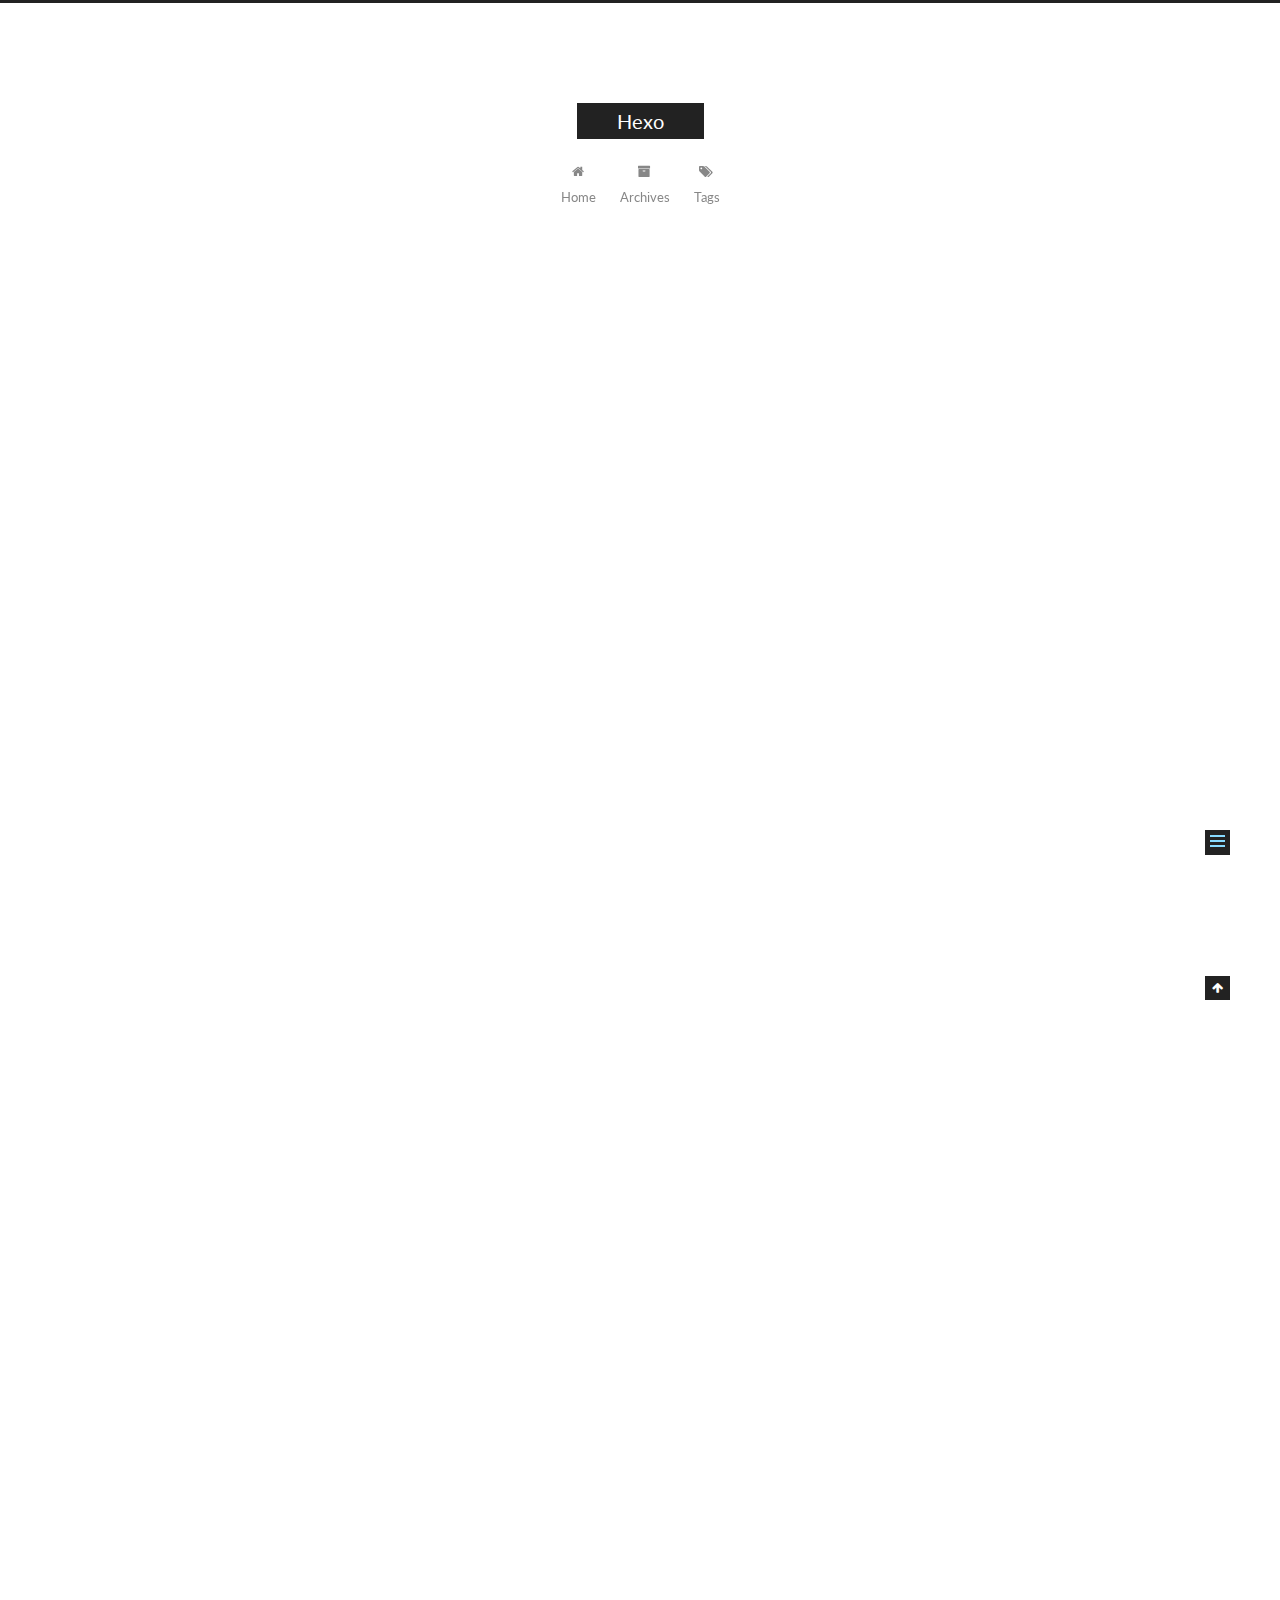
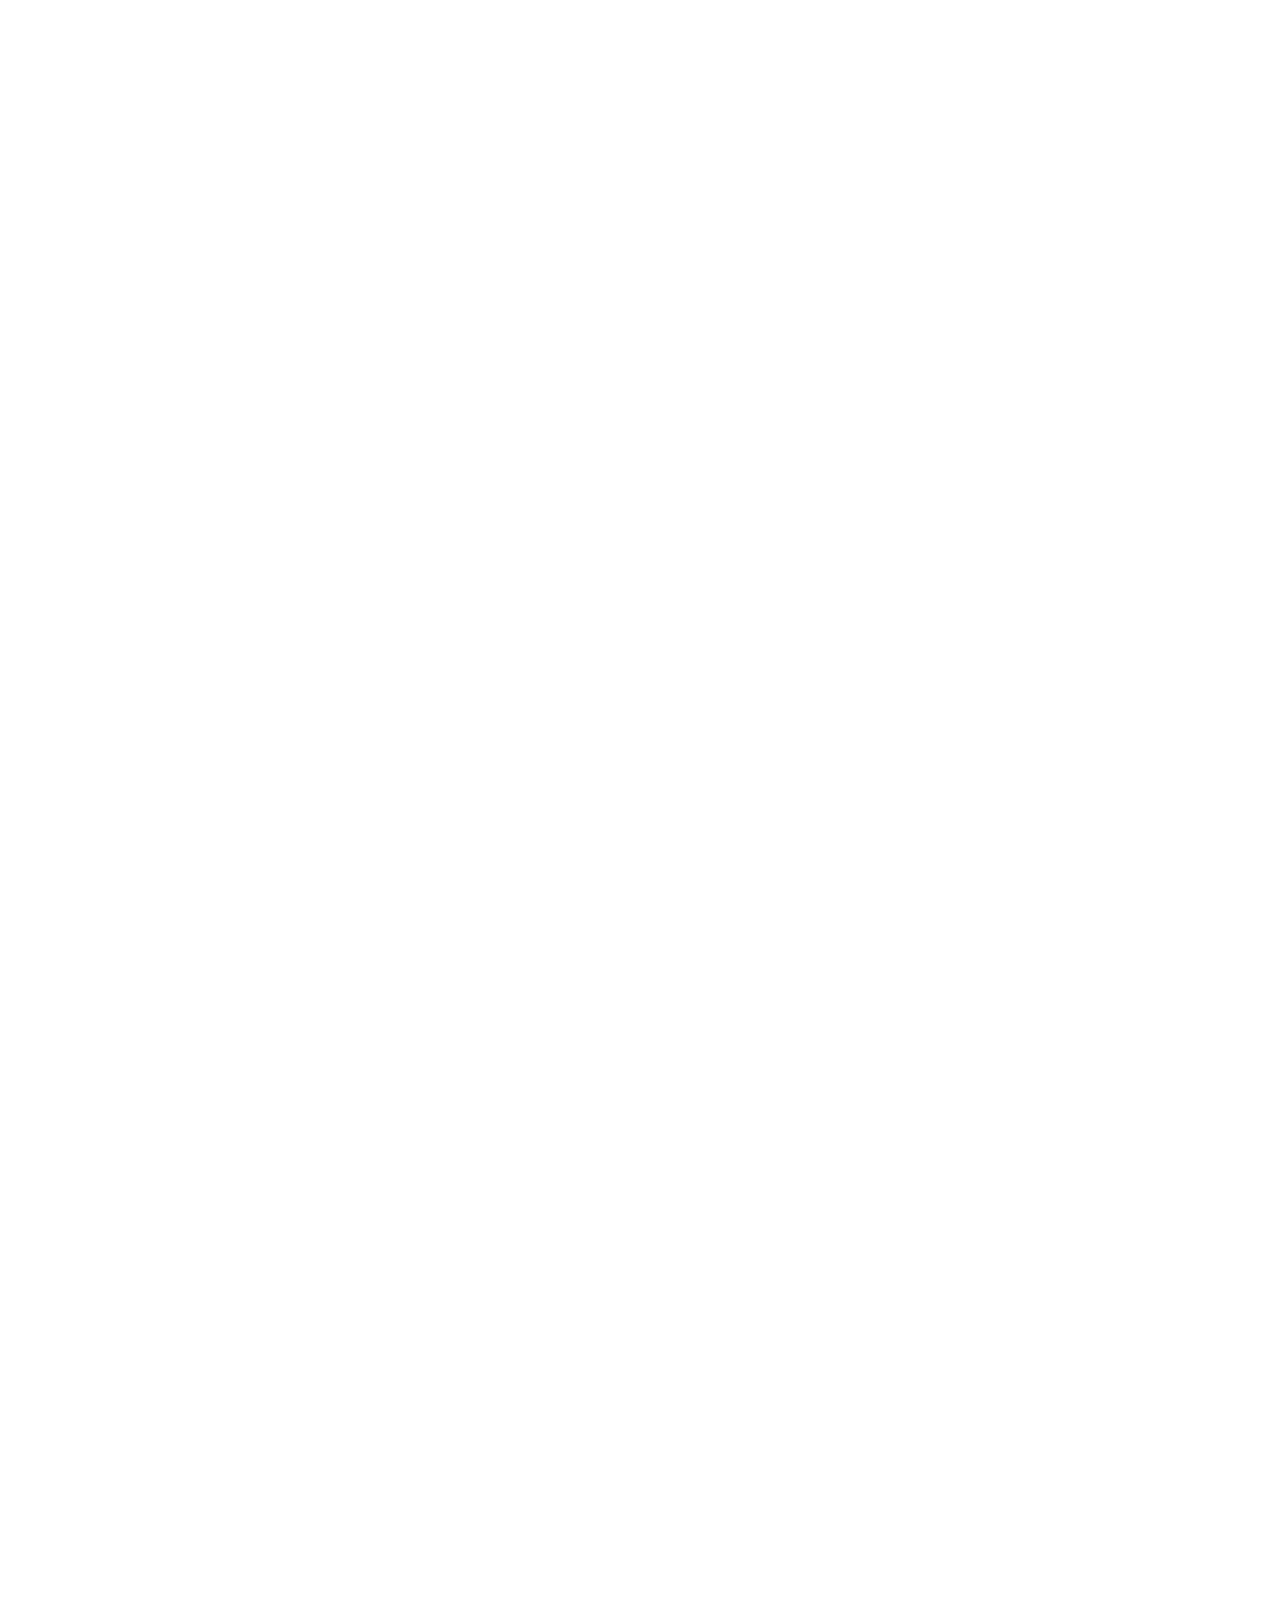
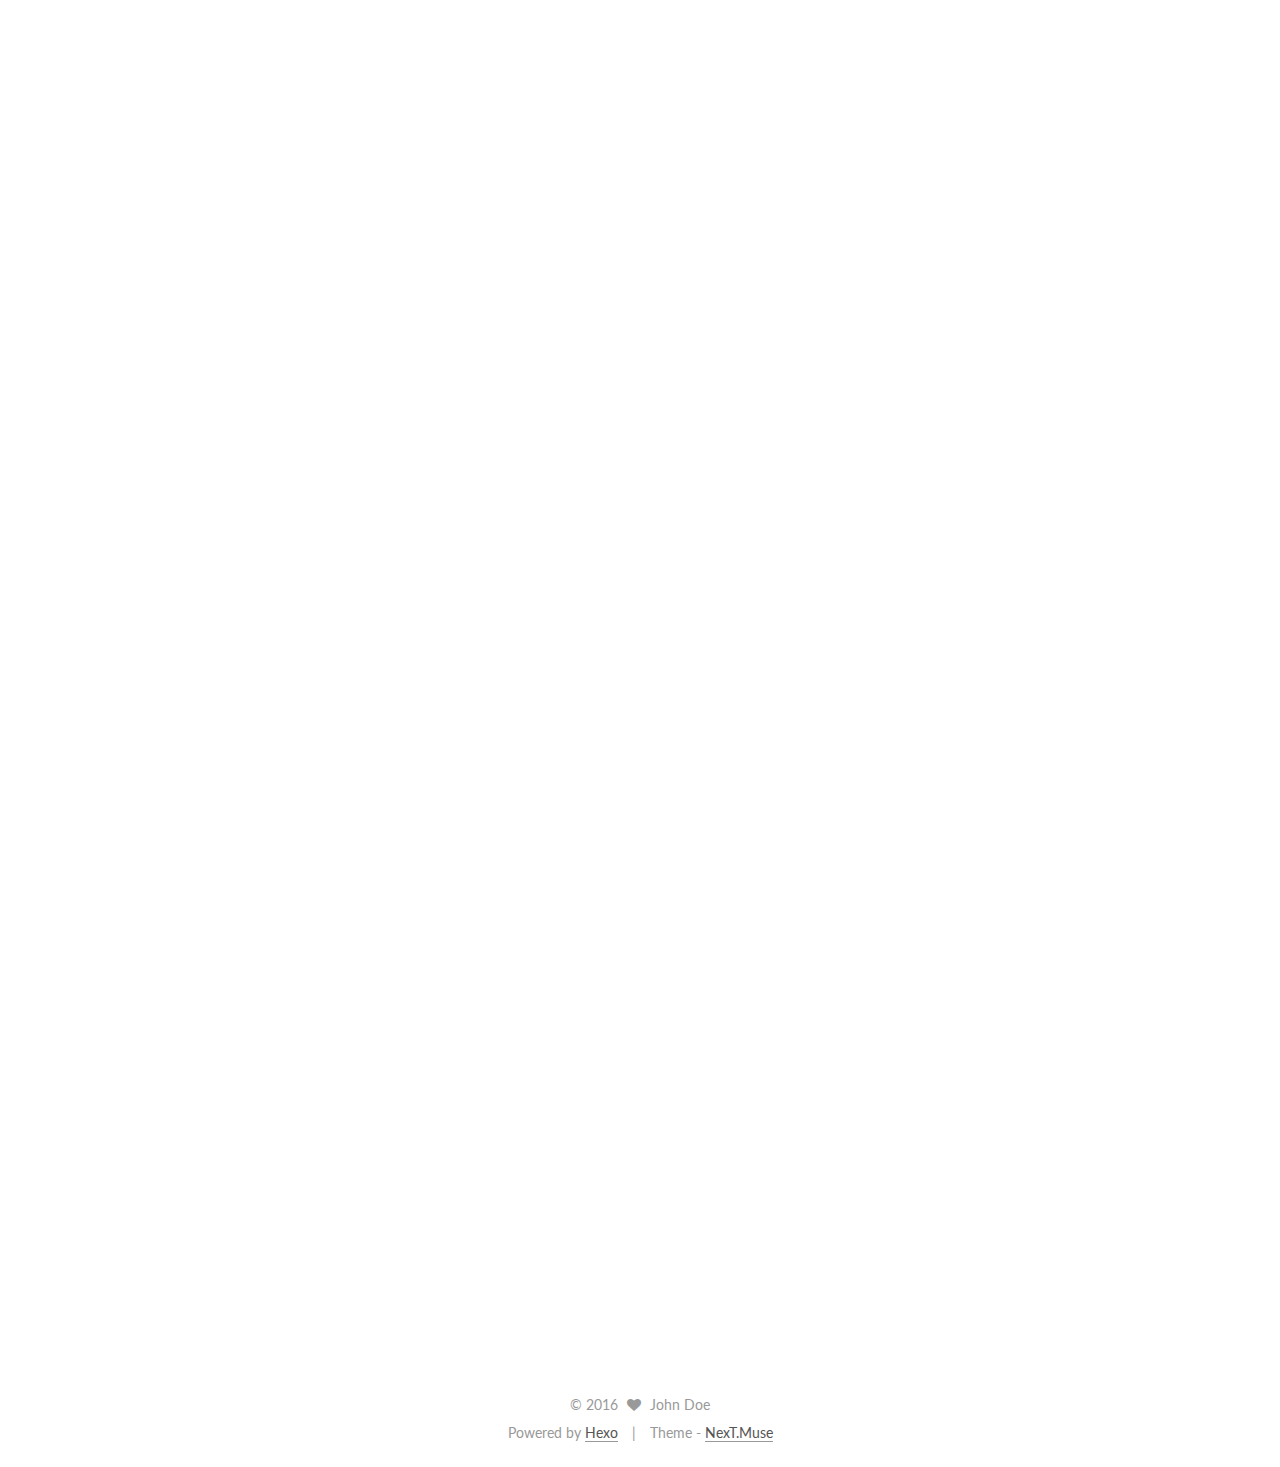
<file: 2016/10/06/my new post/index.html>
<!doctype html>



  


<html class="theme-next muse use-motion">
<head>
  <meta charset="UTF-8"/>
<meta http-equiv="X-UA-Compatible" content="IE=edge,chrome=1" />
<meta name="viewport" content="width=device-width, initial-scale=1, maximum-scale=1"/>



<meta http-equiv="Cache-Control" content="no-transform" />
<meta http-equiv="Cache-Control" content="no-siteapp" />












  
  
  <link href="/vendors/fancybox/source/jquery.fancybox.css?v=2.1.5" rel="stylesheet" type="text/css" />




  
  
  
  

  
    
    
  

  

  

  

  

  
    
    
    <link href="//fonts.googleapis.com/css?family=Lato:300,300italic,400,400italic,700,700italic&subset=latin,latin-ext" rel="stylesheet" type="text/css">
  






<link href="/vendors/font-awesome/css/font-awesome.min.css?v=4.4.0" rel="stylesheet" type="text/css" />

<link href="/css/main.css?v=5.0.1" rel="stylesheet" type="text/css" />


  <meta name="keywords" content="Hexo, NexT" />








  <link rel="shortcut icon" type="image/x-icon" href="/favicon.ico?v=5.0.1" />






<meta name="description" content="NB �   P          ����    x�p^��RЀ3ÿ��lH��@6�� ������?D���C(���?BNuB �!K\��tC%,+E�1���&amp;#xfffd;&amp;#x6c;&amp;#65533;&amp;#xfffd;&amp;#65533;&amp;#xfffd;&amp;#65533;&amp;#x258;&amp;#65533;&amp;#x7;&amp;#x19;&amp;">
<meta property="og:type" content="article">
<meta property="og:title" content="Hexo">
<meta property="og:url" content="http://yoursite.com/2016/10/06/my new post/index.html">
<meta property="og:site_name" content="Hexo">
<meta property="og:description" content="NB �   P          ����    x�p^��RЀ3ÿ��lH��@6�� ������?D���C(���?BNuB �!K\��tC%,+E�1���&amp;#xfffd;&amp;#x6c;&amp;#65533;&amp;#xfffd;&amp;#65533;&amp;#xfffd;&amp;#65533;&amp;#x258;&amp;#65533;&amp;#x7;&amp;#x19;&amp;">
<meta property="og:updated_time" content="2016-10-06T06:27:54.529Z">
<meta name="twitter:card" content="summary">
<meta name="twitter:title" content="Hexo">
<meta name="twitter:description" content="NB �   P          ����    x�p^��RЀ3ÿ��lH��@6�� ������?D���C(���?BNuB �!K\��tC%,+E�1���&amp;#xfffd;&amp;#x6c;&amp;#65533;&amp;#xfffd;&amp;#65533;&amp;#xfffd;&amp;#65533;&amp;#x258;&amp;#65533;&amp;#x7;&amp;#x19;&amp;">



<script type="text/javascript" id="hexo.configuration">
  var NexT = window.NexT || {};
  var CONFIG = {
    scheme: 'Muse',
    sidebar: {"position":"left","display":"post"},
    fancybox: true,
    motion: true,
    duoshuo: {
      userId: 0,
      author: 'Author'
    }
  };
</script>




  <link rel="canonical" href="http://yoursite.com/2016/10/06/my new post/"/>

  <title>  | Hexo </title>
</head>

<body itemscope itemtype="http://schema.org/WebPage" lang="">

  










  
  
    
  

  <div class="container one-collumn sidebar-position-left page-post-detail ">
    <div class="headband"></div>

    <header id="header" class="header" itemscope itemtype="http://schema.org/WPHeader">
      <div class="header-inner"><div class="site-meta ">
  

  <div class="custom-logo-site-title">
    <a href="/"  class="brand" rel="start">
      <span class="logo-line-before"><i></i></span>
      <span class="site-title">Hexo</span>
      <span class="logo-line-after"><i></i></span>
    </a>
  </div>
  <p class="site-subtitle"></p>
</div>

<div class="site-nav-toggle">
  <button>
    <span class="btn-bar"></span>
    <span class="btn-bar"></span>
    <span class="btn-bar"></span>
  </button>
</div>

<nav class="site-nav">
  

  
    <ul id="menu" class="menu">
      
        
        <li class="menu-item menu-item-home">
          <a href="/" rel="section">
            
              <i class="menu-item-icon fa fa-fw fa-home"></i> <br />
            
            Home
          </a>
        </li>
      
        
        <li class="menu-item menu-item-archives">
          <a href="/archives" rel="section">
            
              <i class="menu-item-icon fa fa-fw fa-archive"></i> <br />
            
            Archives
          </a>
        </li>
      
        
        <li class="menu-item menu-item-tags">
          <a href="/tags" rel="section">
            
              <i class="menu-item-icon fa fa-fw fa-tags"></i> <br />
            
            Tags
          </a>
        </li>
      

      
    </ul>
  

  
</nav>

 </div>
    </header>

    <main id="main" class="main">
      <div class="main-inner">
        <div class="content-wrap">
          <div id="content" class="content">
            

  <div id="posts" class="posts-expand">
    

  
  

  
  
  

  <article class="post post-type-normal " itemscope itemtype="http://schema.org/Article">

    
      <header class="post-header">

        
        
          <h1 class="post-title" itemprop="name headline">
            
            
              
                
              
            
          </h1>
        

        <div class="post-meta">
          <span class="post-time">
            <span class="post-meta-item-icon">
              <i class="fa fa-calendar-o"></i>
            </span>
            <span class="post-meta-item-text">Posted on</span>
            <time itemprop="dateCreated" datetime="2016-10-06T14:27:54+08:00" content="2016-10-06">
              2016-10-06
            </time>
          </span>

          

          
            
          

          

          
          

          
        </div>
      </header>
    


    <div class="post-body" itemprop="articleBody">

      
      

      
        <p>NB<em> �   P     <br>     ����    x�p^��RЀ3ÿ��lH��@6�� ������?D���C(��<br>�?BNu</em>B �!K\��tC%,+E�1���<a href="&#x6d;&#97;&#x69;&#108;&#116;&#111;&#58;&#xfffd;&#x6c;&#65533;&#xfffd;&#65533;&#xfffd;&#65533;&#x258;&#65533;&#x7;&#x19;&#65533;&#65533;&#xfffd;&#14;&#x50;&#x35;&#xfffd;&#64;&#91;&#xfffd;&#x19;&#xfffd;&#xfffd;&#x36;&#65533;&#x32;&#36;&#x32;&#65533;&#65533;&#1163;&#67;&#92;&#xfffd;&#xfffd;&#xfffd;&#17;&#57;&#24;&#112;&#40;&#xfffd;&#16;&#x16;&#xfffd;&#x10;&#33;&#95;&#xfffd;&#x1c;&#65533;&#x277;&#10;&#83;&#x27;&#x25;&#xfffd;&#xfffd;&#xfffd;&#65533;&#40;&#x18;&#65533;&#x21;&#xfffd;&#65533;&#x0;&#xfffd;&#65533;&#x19;&#xfffd;&#xfffd;&#57;&#4;&#xfffd;&#65533;&#65533;&#118;&#x17;&#xfffd;&#xfffd;&#x51;&#60;&#82;&#xfffd;&#x0;&#x0;&#x4e;&#123;&#x17;&#114;&#102;&#0;&#x0;&#x0;&#1;&#0;&#0;&#x0;&#108;&#0;&#0;&#0;&#1;&#0;&#0;&#0;&#x0;&#0;&#0;&#xfffd;&#x0;&#x0;&#x0;&#xfffd;&#x0;&#0;&#0;&#65533;&#x10;&#0;&#xfffd;&#x0;&#4;&#0;&#1;&#0;&#0;&#0;&#18;&#0;&#x0;&#0;&#x0;&#x1;&#3;&#0;&#x1;&#0;&#0;&#0;&#x1;&#x0;&#0;&#0;&#1;&#1;&#x3;&#x0;&#x1;&#x0;&#0;&#0;&#1;&#x0;&#0;&#0;&#x2;&#1;&#3;&#0;&#1;&#0;&#x0;&#0;&#1;&#0;&#x0;&#x0;&#3;&#x1;&#x3;&#0;&#1;&#x0;&#x0;&#x0;&#4;&#x0;&#0;&#x0;&#x6;&#x1;&#3;&#0;&#x1;&#x0;&#0;&#x0;&#x3;&#x0;&#0;&#0;&#x11;&#1;&#x4;&#x0;&#x1;&#0;&#0;&#x0;&#x8;&#0;&#0;&#0;&#x15;&#1;&#3;&#x0;&#x1;&#0;&#x0;&#0;&#x1;&#x0;&#0;&#0;&#x16;&#x1;&#4;&#x0;&#x1;&#x0;&#0;&#0;&#x1;&#x0;&#x0;&#x0;&#x17;&#1;&#x4;&#x0;&#1;&#x0;&#0;&#0;&#x4;&#x0;&#x0;&#0;&#26;&#1;&#5;&#x0;&#1;&#0;&#x0;&#0;&#xfffd;&#x0;&#x0;&#x0;&#27;&#1;&#x5;&#0;&#1;&#x0;&#0;&#0;&#xfffd;&#x0;&#x0;&#x0;&#40;&#1;&#x3;&#x0;&#1;&#x0;&#0;&#x0;&#x2;&#0;&#0;&#x0;&#64;&#1;&#x3;&#0;&#6;&#0;&#x0;&#x0;&#xfffd;&#0;&#0;&#x0;&#48;&#65533;&#x7;&#0;&#x0;&#x10;&#x0;&#x0;&#xfffd;&#x1;&#x0;&#x0;&#x33;&#xfffd;&#x7;&#x0;&#xfffd;&#0;&#x0;&#x0;&#xc;&#x0;&#0;&#x0;&#0;&#0;&#x0;&#0;&#xfffd;&#65533;&#17;&#x871;&#26;&#xfffd;&#x0;&#x0;&#0;&#x0;&#0;&#0;&#x0;&#x0;&#0;&#0;&#0;&#x0;&#x0;&#0;&#x0;&#0;">&#xfffd;&#x6c;&#65533;&#xfffd;&#65533;&#xfffd;&#65533;&#x258;&#65533;&#x7;&#x19;&#65533;&#65533;&#xfffd;&#14;&#x50;&#x35;&#xfffd;&#64;&#91;&#xfffd;&#x19;&#xfffd;&#xfffd;&#x36;&#65533;&#x32;&#36;&#x32;&#65533;&#65533;&#1163;&#67;&#92;&#xfffd;&#xfffd;&#xfffd;&#17;&#57;&#24;&#112;&#40;&#xfffd;&#16;&#x16;&#xfffd;&#x10;&#33;&#95;&#xfffd;&#x1c;&#65533;&#x277;&#10;&#83;&#x27;&#x25;&#xfffd;&#xfffd;&#xfffd;&#65533;&#40;&#x18;&#65533;&#x21;&#xfffd;&#65533;&#x0;&#xfffd;&#65533;&#x19;&#xfffd;&#xfffd;&#57;&#4;&#xfffd;&#65533;&#65533;&#118;&#x17;&#xfffd;&#xfffd;&#x51;&#60;&#82;&#xfffd;&#x0;&#x0;&#x4e;&#123;&#x17;&#114;&#102;&#0;&#x0;&#x0;&#1;&#0;&#0;&#x0;&#108;&#0;&#0;&#0;&#1;&#0;&#0;&#0;&#x0;&#0;&#0;&#xfffd;&#x0;&#x0;&#x0;&#xfffd;&#x0;&#0;&#0;&#65533;&#x10;&#0;&#xfffd;&#x0;&#4;&#0;&#1;&#0;&#0;&#0;&#18;&#0;&#x0;&#0;&#x0;&#x1;&#3;&#0;&#x1;&#0;&#0;&#0;&#x1;&#x0;&#0;&#0;&#1;&#1;&#x3;&#x0;&#x1;&#x0;&#0;&#0;&#1;&#x0;&#0;&#0;&#x2;&#1;&#3;&#0;&#1;&#0;&#x0;&#0;&#1;&#0;&#x0;&#x0;&#3;&#x1;&#x3;&#0;&#1;&#x0;&#x0;&#x0;&#4;&#x0;&#0;&#x0;&#x6;&#x1;&#3;&#0;&#x1;&#x0;&#0;&#x0;&#x3;&#x0;&#0;&#0;&#x11;&#1;&#x4;&#x0;&#x1;&#0;&#0;&#x0;&#x8;&#0;&#0;&#0;&#x15;&#1;&#3;&#x0;&#x1;&#0;&#x0;&#0;&#x1;&#x0;&#0;&#0;&#x16;&#x1;&#4;&#x0;&#x1;&#x0;&#0;&#0;&#x1;&#x0;&#x0;&#x0;&#x17;&#1;&#x4;&#x0;&#1;&#x0;&#0;&#0;&#x4;&#x0;&#x0;&#0;&#26;&#1;&#5;&#x0;&#1;&#0;&#x0;&#0;&#xfffd;&#x0;&#x0;&#x0;&#27;&#1;&#x5;&#0;&#1;&#x0;&#0;&#0;&#xfffd;&#x0;&#x0;&#x0;&#40;&#1;&#x3;&#x0;&#1;&#x0;&#0;&#x0;&#x2;&#0;&#0;&#x0;&#64;&#1;&#x3;&#0;&#6;&#0;&#x0;&#x0;&#xfffd;&#0;&#0;&#x0;&#48;&#65533;&#x7;&#0;&#x0;&#x10;&#x0;&#x0;&#xfffd;&#x1;&#x0;&#x0;&#x33;&#xfffd;&#x7;&#x0;&#xfffd;&#0;&#x0;&#x0;&#xc;&#x0;&#0;&#x0;&#0;&#0;&#x0;&#0;&#xfffd;&#65533;&#17;&#x871;&#26;&#xfffd;&#x0;&#x0;&#0;&#x0;&#0;&#0;&#x0;&#x0;&#0;&#0;&#0;&#x0;&#x0;&#0;&#x0;&#0;</a>  ��                                   ����        ����������������������������������������������������������������������������������������������������������������������������������������������������������������������������������������������������������������������������������������������������������������������������������������������������������������������������������������������������������������������������������������������������������������������������������������������������   ����      ������������������������������������������������������������������������������������������������������������������������������������������������������������������������������������������������������������������������������������������������������������������������������������������������������������������������������������������������������������������������������������������������������������������������������������������������������������������������������������������������������������R o o t   E n t r y                                               ��������                               ����\��   �       N d q r v o r s Q b l c u 4 s z K e i u b 3 m f 2 g           8 ��������                       ����\������\��            C O N T E N T S                                                   ������������                                        �       p r o p 2                                                         ������������                                       #             ������������   ����   ����<br>   ������������������������������������������������������������������������������������������������������������������������������������������������������������������������������������������������������������������������������������������������������������������������������������������������������������������������������������������������������������������������������������������������������������������������������������������������������������������������������������������                      m�X]�0,A�̊ :+�0   h         0      �8      @      T              �           B      p r o p 2   B      p r o p 3   <br>���<br>���<br>���<br>���<br>���<br>���<br>���<br>���<br>���<br>𭺖 DICT                           �<br>���<br>���<br>���<br>���<br>���<br>���<br>���              ����    <br>���<br>���<br>���<br>���<br>���<br>���<br>���<br>���<br>���<br>�����                       �u��hC�a��!�O0   @         (      �0   !   8              �                  <br>���<br>���<br>���<br>�����                      �Vy�O��� �Oh��0   P         0   p r o p 3                                                              ����                                               A z v l x o a q 4 f 0 g e y 4 d B l l f 5 q a v P c           8                              ����\������\��            C O N T E N T S                                                  ������������                                       p        A u v s x j a t P 0 u d b l w 1 A a q 5 e u b r 5 h           8        ����                       ����\������\��            C O N T E N T S                                                  ������������                                       �        S u m m a r y I n f o r m a t i o n                           (  ��������<br>                       ����\������\��            C O N T E N T S                                                  ������������                                           X                                                                           ������������                                                   �8      @      H              �                        ��                      �����Oh�� +’��0   (               �       �           <br>���<br>���<br>���<br>���<br>���<br>���<br>���<br>���<br>���<br>���<br>���<br>���<br>���<br>���<br>���<br>���<br>���<br>���<br>���<br>���<br>���<br>���<br>���<br>���<br>���<br>���<br>���<br>���<br>���<br>���<br>���<br>���<br>���<br>���<br>���<br>���<br>���<br>���<br>���<br>���<br>���<br>���<br>���<br>���<br>���<br>���<br>���<br>���<br>���<br>���<br>���<br>���<br>���<br>���<br>���<br>���<br>���<br>���<br>���<br>���<br>���<br>���<br>���<br>���<br>���<br>���<br>���<br>���<br>���<br>���<br>���<br>���<br>���<br>���<br>���<br>���<br>���<br>���<br>���<br>���<br>���<br>���<br>���<br>���<br>���<br>���<br>���<br>���<br>���<br>���</p>

      
    </div>

    <div>
      
        

      
    </div>

    <div>
      
        

      
    </div>

    <footer class="post-footer">
      

      
        <div class="post-nav">
          <div class="post-nav-next post-nav-item">
            
              <a href="/2016/09/27/hello-world/" rel="next" title="Hello World">
                <i class="fa fa-chevron-left"></i> Hello World
              </a>
            
          </div>

          <div class="post-nav-prev post-nav-item">
            
          </div>
        </div>
      

      
      
    </footer>
  </article>



    <div class="post-spread">
      
    </div>
  </div>


          </div>
          


          
  <div class="comments" id="comments">
    
  </div>


        </div>
        
          
  
  <div class="sidebar-toggle">
    <div class="sidebar-toggle-line-wrap">
      <span class="sidebar-toggle-line sidebar-toggle-line-first"></span>
      <span class="sidebar-toggle-line sidebar-toggle-line-middle"></span>
      <span class="sidebar-toggle-line sidebar-toggle-line-last"></span>
    </div>
  </div>

  <aside id="sidebar" class="sidebar">
    <div class="sidebar-inner">

      

      
        <ul class="sidebar-nav motion-element">
          <li class="sidebar-nav-toc sidebar-nav-active" data-target="post-toc-wrap" >
            Table of Contents
          </li>
          <li class="sidebar-nav-overview" data-target="site-overview">
            Overview
          </li>
        </ul>
      

      <section class="site-overview sidebar-panel ">
        <div class="site-author motion-element" itemprop="author" itemscope itemtype="http://schema.org/Person">
          <img class="site-author-image" itemprop="image"
               src="/images/avatar.gif"
               alt="John Doe" />
          <p class="site-author-name" itemprop="name">John Doe</p>
          <p class="site-description motion-element" itemprop="description"></p>
        </div>
        <nav class="site-state motion-element">
          <div class="site-state-item site-state-posts">
            <a href="/archives">
              <span class="site-state-item-count">2</span>
              <span class="site-state-item-name">posts</span>
            </a>
          </div>

          

          

        </nav>

        

        <div class="links-of-author motion-element">
          
        </div>

        
        

        
        

      </section>

      
        <section class="post-toc-wrap motion-element sidebar-panel sidebar-panel-active">
          <div class="post-toc">
            
              
            
            
              <p class="post-toc-empty">This post does not have a Table of Contents</p>
            
          </div>
        </section>
      

    </div>
  </aside>


        
      </div>
    </main>

    <footer id="footer" class="footer">
      <div class="footer-inner">
        <div class="copyright" >
  
  &copy; 
  <span itemprop="copyrightYear">2016</span>
  <span class="with-love">
    <i class="fa fa-heart"></i>
  </span>
  <span class="author" itemprop="copyrightHolder">John Doe</span>
</div>

<div class="powered-by">
  Powered by <a class="theme-link" href="https://hexo.io">Hexo</a>
</div>

<div class="theme-info">
  Theme -
  <a class="theme-link" href="https://github.com/iissnan/hexo-theme-next">
    NexT.Muse
  </a>
</div>

        

        
      </div>
    </footer>

    <div class="back-to-top">
      <i class="fa fa-arrow-up"></i>
    </div>
  </div>

  

<script type="text/javascript">
  if (Object.prototype.toString.call(window.Promise) !== '[object Function]') {
    window.Promise = null;
  }
</script>









  



  
  <script type="text/javascript" src="/vendors/jquery/index.js?v=2.1.3"></script>

  
  <script type="text/javascript" src="/vendors/fastclick/lib/fastclick.min.js?v=1.0.6"></script>

  
  <script type="text/javascript" src="/vendors/jquery_lazyload/jquery.lazyload.js?v=1.9.7"></script>

  
  <script type="text/javascript" src="/vendors/velocity/velocity.min.js?v=1.2.1"></script>

  
  <script type="text/javascript" src="/vendors/velocity/velocity.ui.min.js?v=1.2.1"></script>

  
  <script type="text/javascript" src="/vendors/fancybox/source/jquery.fancybox.pack.js?v=2.1.5"></script>


  


  <script type="text/javascript" src="/js/src/utils.js?v=5.0.1"></script>

  <script type="text/javascript" src="/js/src/motion.js?v=5.0.1"></script>



  
  

  
  <script type="text/javascript" src="/js/src/scrollspy.js?v=5.0.1"></script>
<script type="text/javascript" src="/js/src/post-details.js?v=5.0.1"></script>



  


  <script type="text/javascript" src="/js/src/bootstrap.js?v=5.0.1"></script>



  



  




  
  

  

  

  

</body>
</html>
</file>
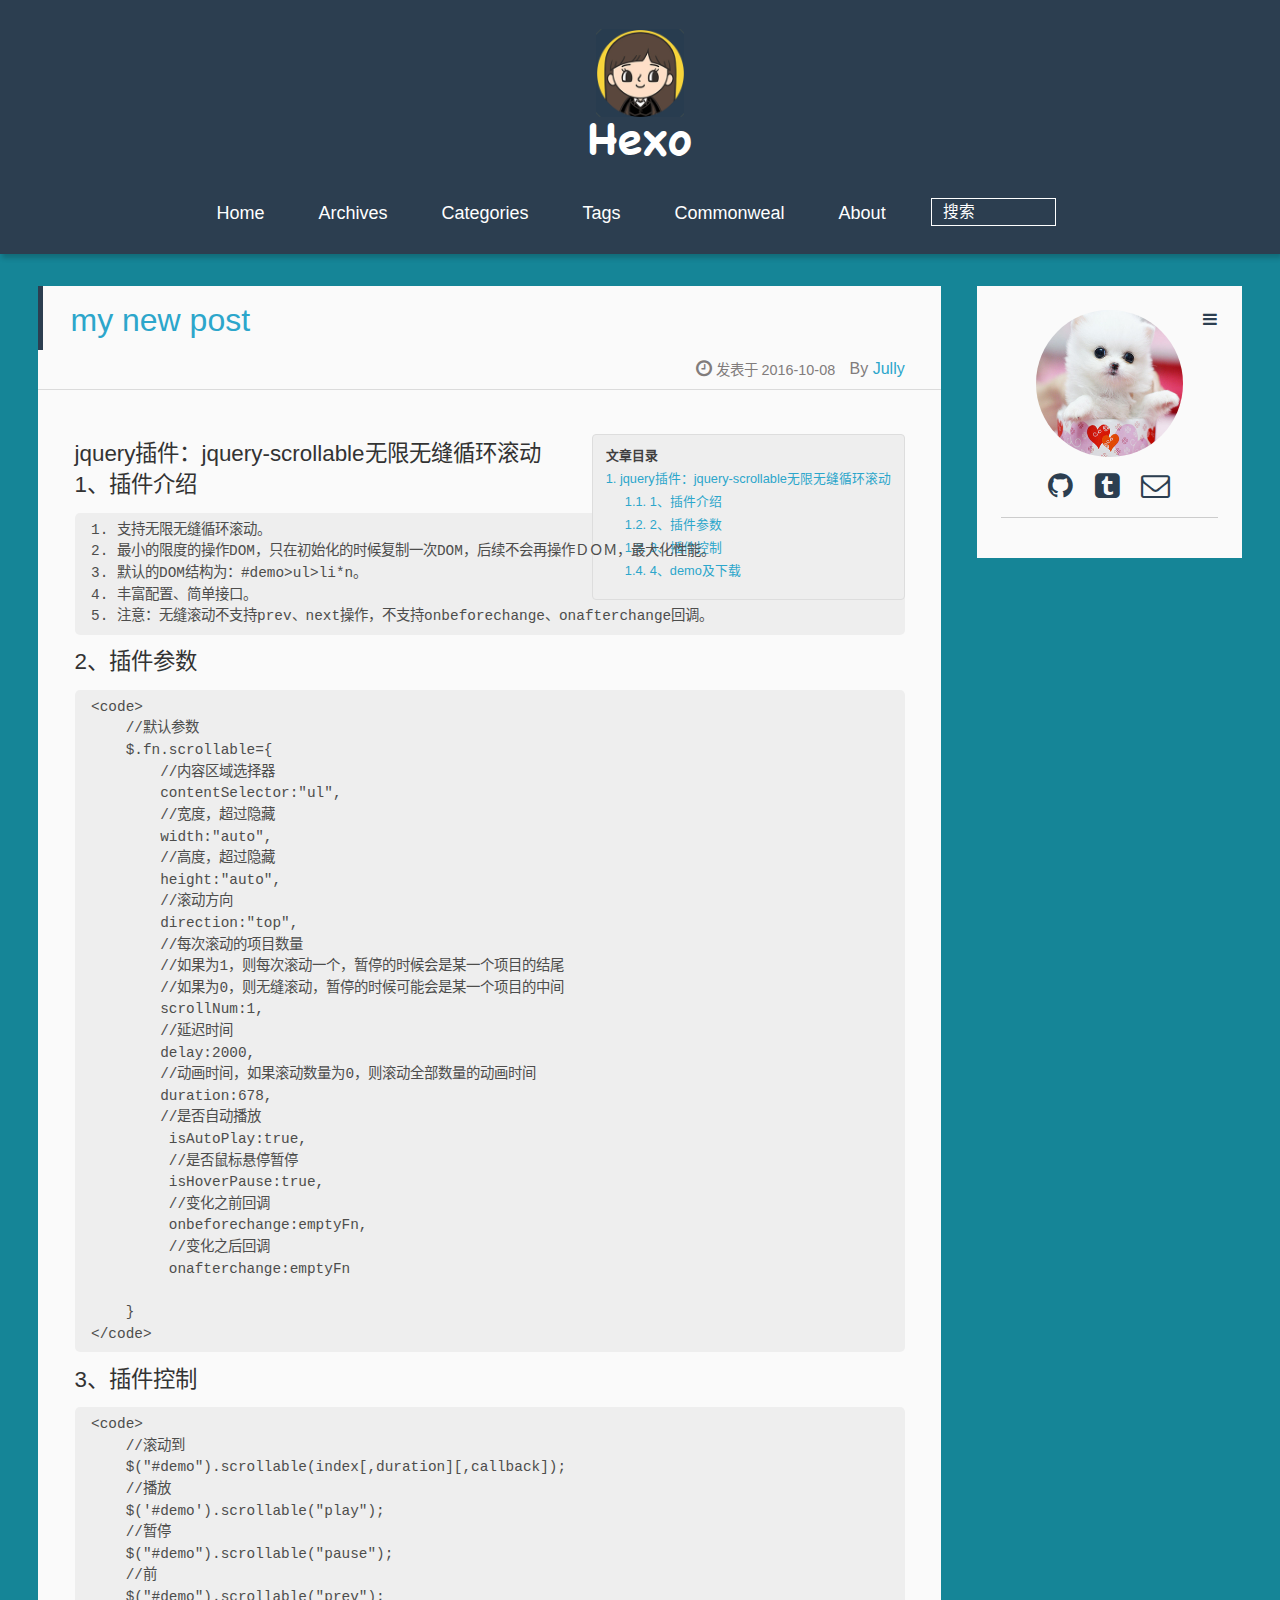
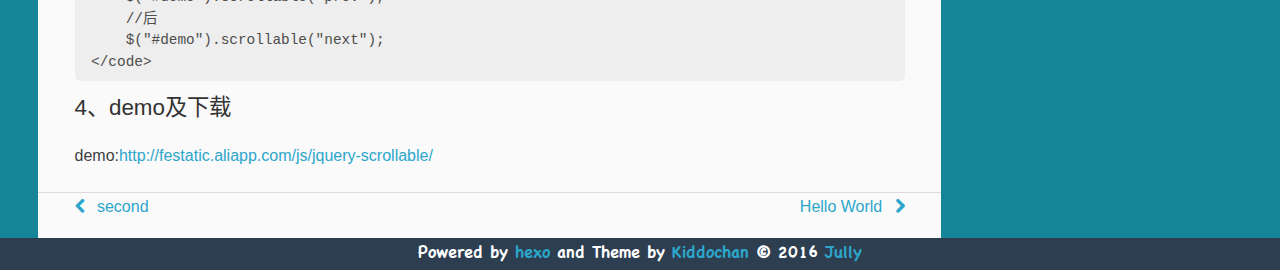
<file: 2016/10/08/my-new-post/index.html>
<!DOCTYPE HTML>
<html lang="zh-CN">
<head>
  <meta charset="UTF-8">
  
    <title>my new post | Hexo</title>
    <meta name="viewport" content="width=device-width, initial-scale=1,user-scalable=no">
    
    <meta name="author" content="Jully">
    

    
    <meta name="description" content="jquery插件：jquery-scrollable无限无缝循环滚动1、插件介绍1. 支持无限无缝循环滚动。
2. 最小的限度的操作DOM，只在初始化的时候复制一次DOM，后续不会再操作ＤＯＭ，最大化性能。
3. 默认的DOM结构为：#demo&amp;gt;ul&amp;gt;li*n。
4. 丰富配置、简单接口。
5. 注意：无缝滚动不支持prev、next操作，不支持onbeforechange、onaft">
<meta property="og:type" content="article">
<meta property="og:title" content="my new post">
<meta property="og:url" content="http://yoursite.com/2016/10/08/my-new-post/index.html">
<meta property="og:site_name" content="Hexo">
<meta property="og:description" content="jquery插件：jquery-scrollable无限无缝循环滚动1、插件介绍1. 支持无限无缝循环滚动。
2. 最小的限度的操作DOM，只在初始化的时候复制一次DOM，后续不会再操作ＤＯＭ，最大化性能。
3. 默认的DOM结构为：#demo&amp;gt;ul&amp;gt;li*n。
4. 丰富配置、简单接口。
5. 注意：无缝滚动不支持prev、next操作，不支持onbeforechange、onaft">
<meta property="og:updated_time" content="2016-10-08T02:58:14.658Z">
<meta name="twitter:card" content="summary">
<meta name="twitter:title" content="my new post">
<meta name="twitter:description" content="jquery插件：jquery-scrollable无限无缝循环滚动1、插件介绍1. 支持无限无缝循环滚动。
2. 最小的限度的操作DOM，只在初始化的时候复制一次DOM，后续不会再操作ＤＯＭ，最大化性能。
3. 默认的DOM结构为：#demo&amp;gt;ul&amp;gt;li*n。
4. 丰富配置、简单接口。
5. 注意：无缝滚动不支持prev、next操作，不支持onbeforechange、onaft">

    
    <link rel="alternative" href="atom.xml" title="Hexo" type="application/atom+xml">
    
    
    <link rel="icon" href="/img/unnamed4_n_mSY_icon.ico">
    
    
    <link rel="apple-touch-icon" href="/img/profile.png">
    <link rel="apple-touch-icon-precomposed" href="/img/profile.png">
    
    <link rel="stylesheet" href="/css/style.css">
</head>

  <body>
    <header>
      
<div>
		
			<div id="imglogo">
				<a href="/"><img src="/img/logo.png" alt="Hexo" title="Hexo"/></a>
			</div>
			
			<div id="textlogo">
				<h1 class="site-name"><a href="/" title="Hexo">Hexo</a></h1>
				<h2 class="blog-motto"></h2>
			</div>
			<div class="navbar"><a class="navbutton navmobile" href="#" title="菜单">
			</a></div>
			<nav class="animated">
				<ul>
					<ul>
					 
						<li><a href="/">Home</a></li>
					
						<li><a href="/archives">Archives</a></li>
					
						<li><a href="/categorise">Categories</a></li>
					
						<li><a href="/tags">Tags</a></li>
					
						<li><a href="/404.html">Commonweal</a></li>
					
						<li><a href="/about">About</a></li>
					
					<li>
 					
					<form class="search" action="//google.com/search" method="get" accept-charset="utf-8">
						<label>Search</label>
						<input type="search" id="search" name="q" autocomplete="off" maxlength="20" placeholder="搜索" />
						<input type="hidden" name="q" value="site:yoursite.com">
					</form>
					
					</li>
				</ul>
			</nav>			
</div>
    </header>
    <div id="container">
      <div id="main" class="post" itemscope itemprop="blogPost">
  
	<article itemprop="articleBody"> 
		<header class="article-info clearfix">
  <h1 itemprop="name">
    
      <a href="/2016/10/08/my-new-post/" title="my new post" itemprop="url">my new post</a>
  </h1>
  <p class="article-author">By
       
		<a href="/about" title="Jully" target="_blank" itemprop="author">Jully</a>
		
  <p class="article-time">
    <time datetime="2016-10-08T00:53:21.000Z" itemprop="datePublished"> 发表于 2016-10-08</time>
    
  </p>
</header>
	<div class="article-content">
		
		<div id="toc" class="toc-article">
			<strong class="toc-title">文章目录</strong>
		
			<ol class="toc"><li class="toc-item toc-level-3"><a class="toc-link" href="#jquery插件：jquery-scrollable无限无缝循环滚动"><span class="toc-number">1.</span> <span class="toc-text">jquery插件：jquery-scrollable无限无缝循环滚动</span></a><ol class="toc-child"><li class="toc-item toc-level-4"><a class="toc-link" href="#1、插件介绍"><span class="toc-number">1.1.</span> <span class="toc-text">1、插件介绍</span></a></li><li class="toc-item toc-level-4"><a class="toc-link" href="#2、插件参数"><span class="toc-number">1.2.</span> <span class="toc-text">2、插件参数</span></a></li><li class="toc-item toc-level-4"><a class="toc-link" href="#3、插件控制"><span class="toc-number">1.3.</span> <span class="toc-text">3、插件控制</span></a></li><li class="toc-item toc-level-4"><a class="toc-link" href="#4、demo及下载"><span class="toc-number">1.4.</span> <span class="toc-text">4、demo及下载</span></a></li></ol></li></ol>
		
		</div>
		
		<h3 id="jquery插件：jquery-scrollable无限无缝循环滚动"><a href="#jquery插件：jquery-scrollable无限无缝循环滚动" class="headerlink" title="jquery插件：jquery-scrollable无限无缝循环滚动"></a>jquery插件：jquery-scrollable无限无缝循环滚动</h3><h4 id="1、插件介绍"><a href="#1、插件介绍" class="headerlink" title="1、插件介绍"></a>1、插件介绍</h4><pre><code>1. 支持无限无缝循环滚动。
2. 最小的限度的操作DOM，只在初始化的时候复制一次DOM，后续不会再操作ＤＯＭ，最大化性能。
3. 默认的DOM结构为：#demo&gt;ul&gt;li*n。
4. 丰富配置、简单接口。
5. 注意：无缝滚动不支持prev、next操作，不支持onbeforechange、onafterchange回调。
</code></pre><h4 id="2、插件参数"><a href="#2、插件参数" class="headerlink" title="2、插件参数"></a>2、插件参数</h4><pre><code>&lt;code&gt;
    //默认参数
    $.fn.scrollable={
        //内容区域选择器
        contentSelector:&quot;ul&quot;,
        //宽度，超过隐藏
        width:&quot;auto&quot;,
        //高度，超过隐藏
        height:&quot;auto&quot;,
        //滚动方向
        direction:&quot;top&quot;,
        //每次滚动的项目数量
        //如果为1，则每次滚动一个，暂停的时候会是某一个项目的结尾
        //如果为0，则无缝滚动，暂停的时候可能会是某一个项目的中间
        scrollNum:1,
        //延迟时间
        delay:2000,
        //动画时间，如果滚动数量为0，则滚动全部数量的动画时间
        duration:678,
        //是否自动播放
         isAutoPlay:true,
         //是否鼠标悬停暂停
         isHoverPause:true,
         //变化之前回调
         onbeforechange:emptyFn,
         //变化之后回调
         onafterchange:emptyFn

    }
&lt;/code&gt;
</code></pre><h4 id="3、插件控制"><a href="#3、插件控制" class="headerlink" title="3、插件控制"></a>3、插件控制</h4><pre><code>&lt;code&gt;
    //滚动到
    $(&quot;#demo&quot;).scrollable(index[,duration][,callback]);
    //播放
    $(&apos;#demo&apos;).scrollable(&quot;play&quot;);
    //暂停
    $(&quot;#demo&quot;).scrollable(&quot;pause&quot;);
    //前
    $(&quot;#demo&quot;).scrollable(&quot;prev&quot;);
    //后
    $(&quot;#demo&quot;).scrollable(&quot;next&quot;);
&lt;/code&gt;
</code></pre><h4 id="4、demo及下载"><a href="#4、demo及下载" class="headerlink" title="4、demo及下载"></a>4、demo及下载</h4><p>demo:<a href="http://festatic.aliapp.com/js/jquery-scrollable/" target="_blank" rel="external">http://festatic.aliapp.com/js/jquery-scrollable/</a></p>
  
	</div>
		<footer class="article-footer clearfix">
<div class="article-catetags">


</div>



</footer>

   	       
	</article>
	
<nav class="article-nav clearfix">
 
 <div class="prev" >
 <a href="/2016/10/08/second/" title="second">
  <span>
  second</span>
</a>
</div>


<div class="next">
<a href="/2016/09/27/hello-world/"  title="Hello World">
 <span>Hello World
</span>
</a>
</div>

</nav>

	
<section id="comments" class="comment">
	<div class="ds-thread" data-thread-key="2016/10/08/my-new-post/" data-title="my new post" data-url="http://yoursite.com/2016/10/08/my-new-post/"></div>
</section>


</div>  
      <div class="openaside"><a class="navbutton" href="#" title="显示侧边栏"></a></div>

<div id="asidepart">
<div class="closeaside"><a class="closebutton" href="#" title="隐藏侧边栏"></a></div>
<aside class="clearfix">
<div id="authorInfo">
	
		<div class="author-img"></div>		
	
	<div class="social-info" class="clearfix">
		
		
		<a href="https://github.com/jullyniu" target="_blank" class="icon-github" title="github"></a>
		
		
		
		
		
		
		
		
		
		<a href="http://jullyniu.tumblr.com" target="_blank" class="icon-tumblr" title="Tumblr"></a>
		
		
		<a href="mailto:18235185518@sina.cn" target="_blank" class="icon-email" title="Email Me"></a>
		

	</div>
</div>

  

  

</aside>
</div>
    </div>
    <footer><div id="footer" >
		
		

		<p class="copyright">
		Powered by <a href="http://hexo.io" target="_blank" title="hexo">hexo</a> and Theme by <a href="https://github.com/hsihohuang/kiddochan" target="_blank" title="Kiddochan">Kiddochan</a> © 2016 
		
		<a href="/about" target="_blank" title="Jully">Jully</a>
		
		
		</p>
</div>
</footer>
    <script src="/js/jquery-2.0.3.min.js"></script>
<script src="/js/jquery.imagesloaded.min.js"></script>
<script src="/js/gallery.js"></script>
<script src="/js/jquery.qrcode-0.12.0.min.js"></script>

<script type="text/javascript">
$(document).ready(function(){ 
  $('.navbar').click(function(){
    $('header nav').toggleClass('shownav');
  });
  var myWidth = 0;
  function getSize(){
    if( typeof( window.innerWidth ) == 'number' ) {
      myWidth = window.innerWidth;
    } else if( document.documentElement && document.documentElement.clientWidth) {
      myWidth = document.documentElement.clientWidth;
    };
  };
  var m = $('#main'),
      a = $('#asidepart'),
      c = $('.closeaside'),
      o = $('.openaside');
  c.click(function(){
    a.addClass('fadeOut').css('display', 'none');
    o.css('display', 'block').addClass('fadeIn');
    m.addClass('moveMain');
  });
  o.click(function(){
    o.css('display', 'none').removeClass('beforeFadeIn');
    a.css('display', 'block').removeClass('fadeOut').addClass('fadeIn');      
    m.removeClass('moveMain');
  });
  $(window).scroll(function(){
    o.css("top",Math.max(80,260-$(this).scrollTop()));
  });
  
  $(window).resize(function(){
    getSize(); 
    if (myWidth >= 1024) {
      $('header nav').removeClass('shownav');
    }else{
      m.removeClass('moveMain');
      a.css('display', 'block').removeClass('fadeOut');
      o.css('display', 'none');
        
    }
  });
});
</script>

<script type="text/javascript">
$(document).ready(function(){ 
  var ai = $('.article-content>iframe'),
      ae = $('.article-content>embed'),
      t  = $('#toc'),
      ta = $('#toc.toc-aside'),
      o  = $('.openaside'),
      c  = $('.closeaside');
  if(ai.length>0){
    ai.wrap('<div class="video-container" />');
  };
  if(ae.length>0){
   ae.wrap('<div class="video-container" />');
  };
  c.click(function(){
    ta.css('display', 'block').addClass('fadeIn');
  });
  o.click(function(){
    ta.css('display', 'none');
  });
  $(window).scroll(function(){
    ta.css("top",Math.max(140,320-$(this).scrollTop()));
  });
});
</script>


<script type="text/javascript">
$(document).ready(function(){ 
  var $this = $('.share'),
      url = $this.attr('data-url'),
      encodedUrl = encodeURIComponent(url),
      title = $this.attr('data-title'),
      tsina = $this.attr('data-tsina'),
      description = $this.attr('description');
  var html = [
  '<div class="hoverqrcode clearfix"></div>',
  '<a class="overlay" id="qrcode"></a>',
  '<a href="https://www.facebook.com/sharer.php?u=' + encodedUrl + '" class="article-share-facebook" target="_blank" title="Facebook"></a>',
  '<a href="https://twitter.com/intent/tweet?url=' + encodedUrl + '" class="article-share-twitter" target="_blank" title="Twitter"></a>',
  '<a href="#qrcode" class="article-share-qrcode" title="微信"></a>',
  '<a href="http://widget.renren.com/dialog/share?resourceUrl=' + encodedUrl + '&srcUrl=' + encodedUrl + '&title=' + title +'" class="article-share-renren" target="_blank" title="人人"></a>',
  '<a href="http://service.weibo.com/share/share.php?title='+title+'&url='+encodedUrl +'&ralateUid='+ tsina +'&searchPic=true&style=number' +'" class="article-share-weibo" target="_blank" title="微博"></a>',
  '<span title="Share to"></span>'
  ].join('');
  $this.append(html);

  $('.hoverqrcode').hide();

  var myWidth = 0;
  function updatehoverqrcode(){
    if( typeof( window.innerWidth ) == 'number' ) {
      myWidth = window.innerWidth;
    } else if( document.documentElement && document.documentElement.clientWidth) {
      myWidth = document.documentElement.clientWidth;
    };
    var qrsize = myWidth > 1024 ? 200:100;
    var options = {render: 'image', size: qrsize, fill: '#2ca6cb', text: url, radius: 0.5, quiet: 1};
    var p = $('.article-share-qrcode').position();
    $('.hoverqrcode').empty().css('width', qrsize).css('height', qrsize)
                          .css('left', p.left-qrsize/2+20).css('top', p.top-qrsize-10)
                          .qrcode(options);
  };
  $(window).resize(function(){
    $('.hoverqrcode').hide();
  });
  $('.article-share-qrcode').click(function(){
    updatehoverqrcode();
    $('.hoverqrcode').toggle();
  });
  $('.article-share-qrcode').hover(function(){}, function(){
      $('.hoverqrcode').hide();
  });
});   
</script>



<script type="text/javascript">
  var duoshuoQuery = {short_name:"jullyniu"};
  (function() {
    var ds = document.createElement('script');
    ds.type = 'text/javascript';ds.async = true;
    ds.src = '//static.duoshuo.com/embed.js';
    ds.charset = 'UTF-8';
    (document.getElementsByTagName('head')[0] 
    || document.getElementsByTagName('body')[0]).appendChild(ds);
  })();
</script> 







<link rel="stylesheet" href="/fancybox/jquery.fancybox.css" media="screen" type="text/css">
<script src="/fancybox/jquery.fancybox.pack.js"></script>
<script type="text/javascript">
$(document).ready(function(){ 
  $('.article-content').each(function(i){
    $(this).find('img').each(function(){
      if ($(this).parent().hasClass('fancybox')) return;
      var alt = this.alt;
      if (alt) $(this).after('<span class="caption">' + alt + '</span>');
      $(this).wrap('<a href="' + this.src + '" title="' + alt + '" class="fancybox"></a>');
    });
    $(this).find('.fancybox').each(function(){
      $(this).attr('rel', 'article' + i);
    });
  });
  if($.fancybox){
    $('.fancybox').fancybox();
  }
}); 
</script>



<!-- Analytics Begin -->





<!-- Analytics End -->

<!-- Totop Begin -->

	<div id="totop">
	<a title="返回顶部"><img src="/img/scrollup.png"/></a>
	</div>
	<script src="/js/totop.js"></script>

<!-- Totop End -->

<!-- MathJax Begin -->
<!-- mathjax config similar to math.stackexchange -->


<!-- MathJax End -->

<!-- Tiny_search Begin -->

<!-- Tiny_search End -->

  </body>
</html>
</file>
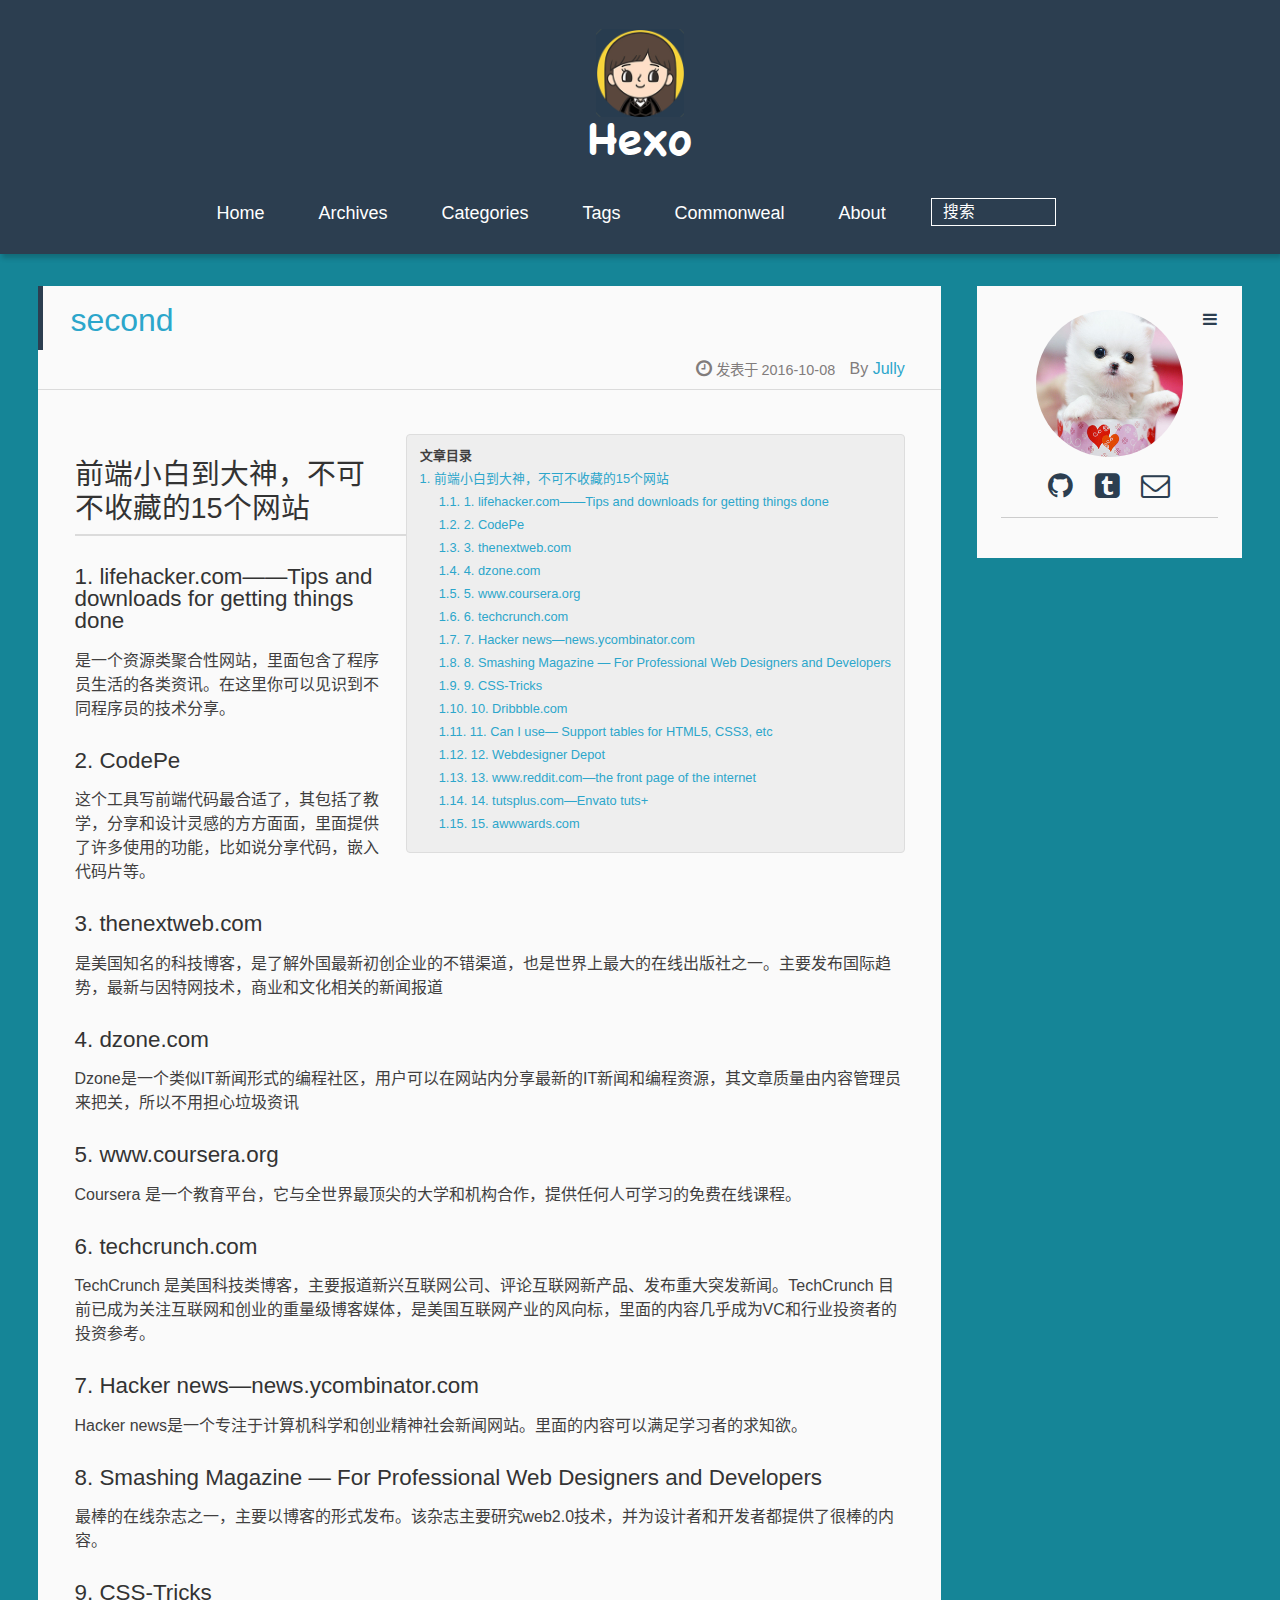
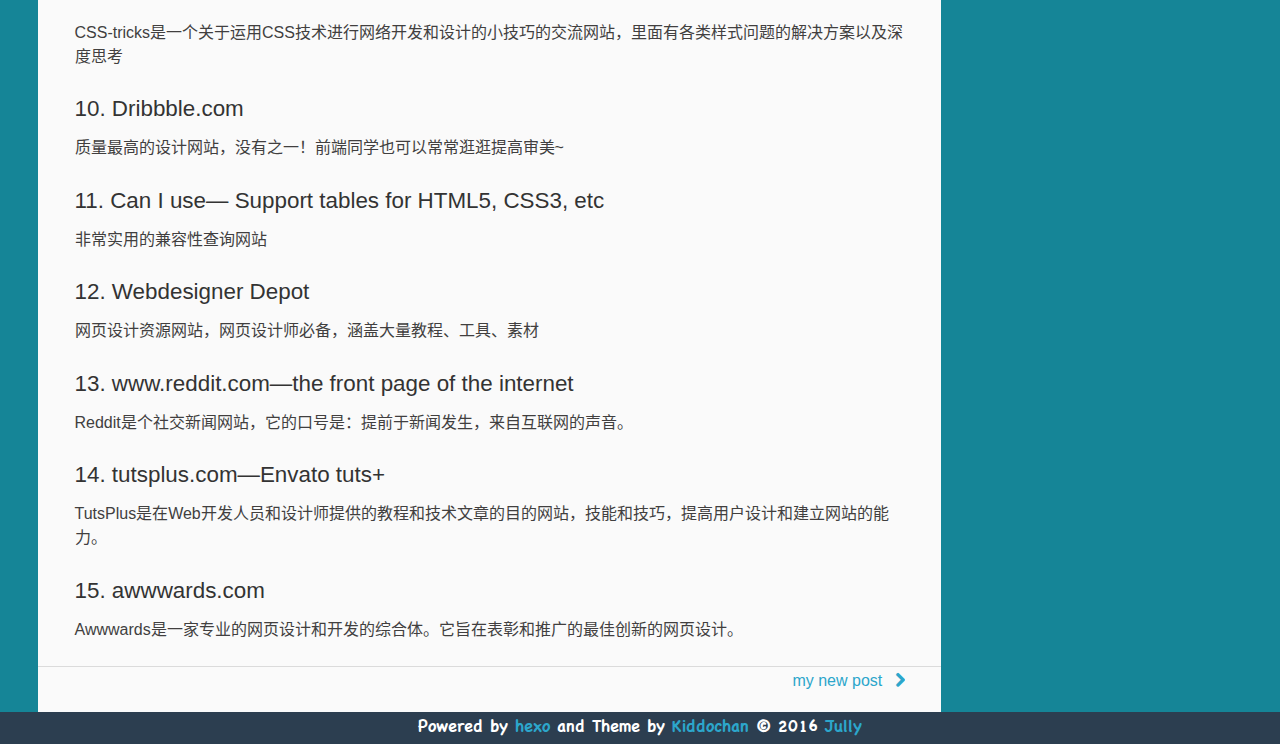
<file: 2016/10/08/second/index.html>
<!DOCTYPE HTML>
<html lang="zh-CN">
<head>
  <meta charset="UTF-8">
  
    <title>second | Hexo</title>
    <meta name="viewport" content="width=device-width, initial-scale=1,user-scalable=no">
    
    <meta name="author" content="Jully">
    

    
    <meta name="description" content="前端小白到大神，不可不收藏的15个网站1. lifehacker.com——Tips and downloads for getting things done是一个资源类聚合性网站，里面包含了程序员生活的各类资讯。在这里你可以见识到不同程序员的技术分享。
2. CodePe这个工具写前端代码最合适了，其包括了教学，分享和设计灵感的方方面面，里面提供了许多使用的功能，比如说分享代码，嵌入代码片等。">
<meta property="og:type" content="article">
<meta property="og:title" content="second">
<meta property="og:url" content="http://yoursite.com/2016/10/08/second/index.html">
<meta property="og:site_name" content="Hexo">
<meta property="og:description" content="前端小白到大神，不可不收藏的15个网站1. lifehacker.com——Tips and downloads for getting things done是一个资源类聚合性网站，里面包含了程序员生活的各类资讯。在这里你可以见识到不同程序员的技术分享。
2. CodePe这个工具写前端代码最合适了，其包括了教学，分享和设计灵感的方方面面，里面提供了许多使用的功能，比如说分享代码，嵌入代码片等。">
<meta property="og:updated_time" content="2016-10-08T04:10:35.670Z">
<meta name="twitter:card" content="summary">
<meta name="twitter:title" content="second">
<meta name="twitter:description" content="前端小白到大神，不可不收藏的15个网站1. lifehacker.com——Tips and downloads for getting things done是一个资源类聚合性网站，里面包含了程序员生活的各类资讯。在这里你可以见识到不同程序员的技术分享。
2. CodePe这个工具写前端代码最合适了，其包括了教学，分享和设计灵感的方方面面，里面提供了许多使用的功能，比如说分享代码，嵌入代码片等。">

    
    <link rel="alternative" href="atom.xml" title="Hexo" type="application/atom+xml">
    
    
    <link rel="icon" href="/img/unnamed4_n_mSY_icon.ico">
    
    
    <link rel="apple-touch-icon" href="/img/profile.png">
    <link rel="apple-touch-icon-precomposed" href="/img/profile.png">
    
    <link rel="stylesheet" href="/css/style.css">
</head>

  <body>
    <header>
      
<div>
		
			<div id="imglogo">
				<a href="/"><img src="/img/logo.png" alt="Hexo" title="Hexo"/></a>
			</div>
			
			<div id="textlogo">
				<h1 class="site-name"><a href="/" title="Hexo">Hexo</a></h1>
				<h2 class="blog-motto"></h2>
			</div>
			<div class="navbar"><a class="navbutton navmobile" href="#" title="菜单">
			</a></div>
			<nav class="animated">
				<ul>
					<ul>
					 
						<li><a href="/">Home</a></li>
					
						<li><a href="/archives">Archives</a></li>
					
						<li><a href="/categorise">Categories</a></li>
					
						<li><a href="/tags">Tags</a></li>
					
						<li><a href="/404.html">Commonweal</a></li>
					
						<li><a href="/about">About</a></li>
					
					<li>
 					
					<form class="search" action="//google.com/search" method="get" accept-charset="utf-8">
						<label>Search</label>
						<input type="search" id="search" name="q" autocomplete="off" maxlength="20" placeholder="搜索" />
						<input type="hidden" name="q" value="site:yoursite.com">
					</form>
					
					</li>
				</ul>
			</nav>			
</div>
    </header>
    <div id="container">
      <div id="main" class="post" itemscope itemprop="blogPost">
  
	<article itemprop="articleBody"> 
		<header class="article-info clearfix">
  <h1 itemprop="name">
    
      <a href="/2016/10/08/second/" title="second" itemprop="url">second</a>
  </h1>
  <p class="article-author">By
       
		<a href="/about" title="Jully" target="_blank" itemprop="author">Jully</a>
		
  <p class="article-time">
    <time datetime="2016-10-08T03:23:02.000Z" itemprop="datePublished"> 发表于 2016-10-08</time>
    
  </p>
</header>
	<div class="article-content">
		
		<div id="toc" class="toc-article">
			<strong class="toc-title">文章目录</strong>
		
			<ol class="toc"><li class="toc-item toc-level-2"><a class="toc-link" href="#前端小白到大神，不可不收藏的15个网站"><span class="toc-number">1.</span> <span class="toc-text">前端小白到大神，不可不收藏的15个网站</span></a><ol class="toc-child"><li class="toc-item toc-level-3"><a class="toc-link" href="#1-lifehacker-com——Tips-and-downloads-for-getting-things-done"><span class="toc-number">1.1.</span> <span class="toc-text">1. lifehacker.com——Tips and downloads for getting things done</span></a></li><li class="toc-item toc-level-3"><a class="toc-link" href="#2-CodePe"><span class="toc-number">1.2.</span> <span class="toc-text">2. CodePe</span></a></li><li class="toc-item toc-level-3"><a class="toc-link" href="#3-thenextweb-com"><span class="toc-number">1.3.</span> <span class="toc-text">3. thenextweb.com</span></a></li><li class="toc-item toc-level-3"><a class="toc-link" href="#4-dzone-com"><span class="toc-number">1.4.</span> <span class="toc-text">4. dzone.com</span></a></li><li class="toc-item toc-level-3"><a class="toc-link" href="#5-www-coursera-org"><span class="toc-number">1.5.</span> <span class="toc-text">5. www.coursera.org</span></a></li><li class="toc-item toc-level-3"><a class="toc-link" href="#6-techcrunch-com"><span class="toc-number">1.6.</span> <span class="toc-text">6. techcrunch.com</span></a></li><li class="toc-item toc-level-3"><a class="toc-link" href="#7-Hacker-news—news-ycombinator-com"><span class="toc-number">1.7.</span> <span class="toc-text">7. Hacker news—news.ycombinator.com</span></a></li><li class="toc-item toc-level-3"><a class="toc-link" href="#8-Smashing-Magazine-—-For-Professional-Web-Designers-and-Developers"><span class="toc-number">1.8.</span> <span class="toc-text">8. Smashing Magazine — For Professional Web Designers and Developers</span></a></li><li class="toc-item toc-level-3"><a class="toc-link" href="#9-CSS-Tricks"><span class="toc-number">1.9.</span> <span class="toc-text">9. CSS-Tricks</span></a></li><li class="toc-item toc-level-3"><a class="toc-link" href="#10-Dribbble-com"><span class="toc-number">1.10.</span> <span class="toc-text">10. Dribbble.com</span></a></li><li class="toc-item toc-level-3"><a class="toc-link" href="#11-Can-I-use—-Support-tables-for-HTML5-CSS3-etc"><span class="toc-number">1.11.</span> <span class="toc-text">11. Can I use— Support tables for HTML5, CSS3, etc</span></a></li><li class="toc-item toc-level-3"><a class="toc-link" href="#12-Webdesigner-Depot"><span class="toc-number">1.12.</span> <span class="toc-text">12. Webdesigner Depot</span></a></li><li class="toc-item toc-level-3"><a class="toc-link" href="#13-www-reddit-com—the-front-page-of-the-internet"><span class="toc-number">1.13.</span> <span class="toc-text">13. www.reddit.com—the front page of the internet</span></a></li><li class="toc-item toc-level-3"><a class="toc-link" href="#14-tutsplus-com—Envato-tuts"><span class="toc-number">1.14.</span> <span class="toc-text">14. tutsplus.com—Envato tuts+</span></a></li><li class="toc-item toc-level-3"><a class="toc-link" href="#15-awwwards-com"><span class="toc-number">1.15.</span> <span class="toc-text">15. awwwards.com</span></a></li></ol></li></ol>
		
		</div>
		
		<h2 id="前端小白到大神，不可不收藏的15个网站"><a href="#前端小白到大神，不可不收藏的15个网站" class="headerlink" title="前端小白到大神，不可不收藏的15个网站"></a>前端小白到大神，不可不收藏的15个网站</h2><h3 id="1-lifehacker-com——Tips-and-downloads-for-getting-things-done"><a href="#1-lifehacker-com——Tips-and-downloads-for-getting-things-done" class="headerlink" title="1. lifehacker.com——Tips and downloads for getting things done"></a>1. lifehacker.com——Tips and downloads for getting things done</h3><p></p><p>是一个资源类聚合性网站，里面包含了程序员生活的各类资讯。在这里你可以见识到不同程序员的技术分享。</p><p></p>
<h3 id="2-CodePe"><a href="#2-CodePe" class="headerlink" title="2. CodePe"></a>2. CodePe</h3><p></p><p>这个工具写前端代码最合适了，其包括了教学，分享和设计灵感的方方面面，里面提供了许多使用的功能，比如说分享代码，嵌入代码片等。</p><p></p>
<h3 id="3-thenextweb-com"><a href="#3-thenextweb-com" class="headerlink" title="3. thenextweb.com"></a>3. thenextweb.com</h3><p>是美国知名的科技博客，是了解外国最新初创企业的不错渠道，也是世界上最大的在线出版社之一。主要发布国际趋势，最新与因特网技术，商业和文化相关的新闻报道</p>
<h3 id="4-dzone-com"><a href="#4-dzone-com" class="headerlink" title="4. dzone.com"></a>4. dzone.com</h3><p>Dzone是一个类似IT新闻形式的编程社区，用户可以在网站内分享最新的IT新闻和编程资源，其文章质量由内容管理员来把关，所以不用担心垃圾资讯</p>
<h3 id="5-www-coursera-org"><a href="#5-www-coursera-org" class="headerlink" title="5. www.coursera.org"></a>5. www.coursera.org</h3><p>Coursera 是一个教育平台，它与全世界最顶尖的大学和机构合作，提供任何人可学习的免费在线课程。</p>
<h3 id="6-techcrunch-com"><a href="#6-techcrunch-com" class="headerlink" title="6. techcrunch.com"></a>6. techcrunch.com</h3><p>TechCrunch 是美国科技类博客，主要报道新兴互联网公司、评论互联网新产品、发布重大突发新闻。TechCrunch 目前已成为关注互联网和创业的重量级博客媒体，是美国互联网产业的风向标，里面的内容几乎成为VC和行业投资者的投资参考。</p>
<h3 id="7-Hacker-news—news-ycombinator-com"><a href="#7-Hacker-news—news-ycombinator-com" class="headerlink" title="7. Hacker news—news.ycombinator.com"></a>7. Hacker news—news.ycombinator.com</h3><p>Hacker news是一个专注于计算机科学和创业精神社会新闻网站。里面的内容可以满足学习者的求知欲。</p>
<h3 id="8-Smashing-Magazine-—-For-Professional-Web-Designers-and-Developers"><a href="#8-Smashing-Magazine-—-For-Professional-Web-Designers-and-Developers" class="headerlink" title="8. Smashing Magazine — For Professional Web Designers and Developers"></a>8. Smashing Magazine — For Professional Web Designers and Developers</h3><p>最棒的在线杂志之一，主要以博客的形式发布。该杂志主要研究web2.0技术，并为设计者和开发者都提供了很棒的内容。</p>
<h3 id="9-CSS-Tricks"><a href="#9-CSS-Tricks" class="headerlink" title="9. CSS-Tricks"></a>9. CSS-Tricks</h3><p>CSS-tricks是一个关于运用CSS技术进行网络开发和设计的小技巧的交流网站，里面有各类样式问题的解决方案以及深度思考</p>
<h3 id="10-Dribbble-com"><a href="#10-Dribbble-com" class="headerlink" title="10. Dribbble.com"></a>10. Dribbble.com</h3><p>质量最高的设计网站，没有之一！前端同学也可以常常逛逛提高审美~</p>
<h3 id="11-Can-I-use—-Support-tables-for-HTML5-CSS3-etc"><a href="#11-Can-I-use—-Support-tables-for-HTML5-CSS3-etc" class="headerlink" title="11. Can I use— Support tables for HTML5, CSS3, etc"></a>11. Can I use— Support tables for HTML5, CSS3, etc</h3><p>非常实用的兼容性查询网站</p>
<h3 id="12-Webdesigner-Depot"><a href="#12-Webdesigner-Depot" class="headerlink" title="12. Webdesigner Depot"></a>12. Webdesigner Depot</h3><p>网页设计资源网站，网页设计师必备，涵盖大量教程、工具、素材</p>
<h3 id="13-www-reddit-com—the-front-page-of-the-internet"><a href="#13-www-reddit-com—the-front-page-of-the-internet" class="headerlink" title="13. www.reddit.com—the front page of the internet"></a>13. www.reddit.com—the front page of the internet</h3><p>Reddit是个社交新闻网站，它的口号是：提前于新闻发生，来自互联网的声音。</p>
<h3 id="14-tutsplus-com—Envato-tuts"><a href="#14-tutsplus-com—Envato-tuts" class="headerlink" title="14. tutsplus.com—Envato tuts+"></a>14. tutsplus.com—Envato tuts+</h3><p>TutsPlus是在Web开发人员和设计师提供的教程和技术文章的目的网站，技能和技巧，提高用户设计和建立网站的能力。</p>
<h3 id="15-awwwards-com"><a href="#15-awwwards-com" class="headerlink" title="15. awwwards.com"></a>15. awwwards.com</h3><p>Awwwards是一家专业的网页设计和开发的综合体。它旨在表彰和推广的最佳创新的网页设计。</p>
  
	</div>
		<footer class="article-footer clearfix">
<div class="article-catetags">


</div>



</footer>

   	       
	</article>
	
<nav class="article-nav clearfix">
 

<div class="next">
<a href="/2016/10/08/my-new-post/"  title="my new post">
 <span>my new post
</span>
</a>
</div>

</nav>

	
<section id="comments" class="comment">
	<div class="ds-thread" data-thread-key="2016/10/08/second/" data-title="second" data-url="http://yoursite.com/2016/10/08/second/"></div>
</section>


</div>  
      <div class="openaside"><a class="navbutton" href="#" title="显示侧边栏"></a></div>

<div id="asidepart">
<div class="closeaside"><a class="closebutton" href="#" title="隐藏侧边栏"></a></div>
<aside class="clearfix">
<div id="authorInfo">
	
		<div class="author-img"></div>		
	
	<div class="social-info" class="clearfix">
		
		
		<a href="https://github.com/jullyniu" target="_blank" class="icon-github" title="github"></a>
		
		
		
		
		
		
		
		
		
		<a href="http://jullyniu.tumblr.com" target="_blank" class="icon-tumblr" title="Tumblr"></a>
		
		
		<a href="mailto:18235185518@sina.cn" target="_blank" class="icon-email" title="Email Me"></a>
		

	</div>
</div>

  

  

</aside>
</div>
    </div>
    <footer><div id="footer" >
		
		

		<p class="copyright">
		Powered by <a href="http://hexo.io" target="_blank" title="hexo">hexo</a> and Theme by <a href="https://github.com/hsihohuang/kiddochan" target="_blank" title="Kiddochan">Kiddochan</a> © 2016 
		
		<a href="/about" target="_blank" title="Jully">Jully</a>
		
		
		</p>
</div>
</footer>
    <script src="/js/jquery-2.0.3.min.js"></script>
<script src="/js/jquery.imagesloaded.min.js"></script>
<script src="/js/gallery.js"></script>
<script src="/js/jquery.qrcode-0.12.0.min.js"></script>

<script type="text/javascript">
$(document).ready(function(){ 
  $('.navbar').click(function(){
    $('header nav').toggleClass('shownav');
  });
  var myWidth = 0;
  function getSize(){
    if( typeof( window.innerWidth ) == 'number' ) {
      myWidth = window.innerWidth;
    } else if( document.documentElement && document.documentElement.clientWidth) {
      myWidth = document.documentElement.clientWidth;
    };
  };
  var m = $('#main'),
      a = $('#asidepart'),
      c = $('.closeaside'),
      o = $('.openaside');
  c.click(function(){
    a.addClass('fadeOut').css('display', 'none');
    o.css('display', 'block').addClass('fadeIn');
    m.addClass('moveMain');
  });
  o.click(function(){
    o.css('display', 'none').removeClass('beforeFadeIn');
    a.css('display', 'block').removeClass('fadeOut').addClass('fadeIn');      
    m.removeClass('moveMain');
  });
  $(window).scroll(function(){
    o.css("top",Math.max(80,260-$(this).scrollTop()));
  });
  
  $(window).resize(function(){
    getSize(); 
    if (myWidth >= 1024) {
      $('header nav').removeClass('shownav');
    }else{
      m.removeClass('moveMain');
      a.css('display', 'block').removeClass('fadeOut');
      o.css('display', 'none');
        
    }
  });
});
</script>

<script type="text/javascript">
$(document).ready(function(){ 
  var ai = $('.article-content>iframe'),
      ae = $('.article-content>embed'),
      t  = $('#toc'),
      ta = $('#toc.toc-aside'),
      o  = $('.openaside'),
      c  = $('.closeaside');
  if(ai.length>0){
    ai.wrap('<div class="video-container" />');
  };
  if(ae.length>0){
   ae.wrap('<div class="video-container" />');
  };
  c.click(function(){
    ta.css('display', 'block').addClass('fadeIn');
  });
  o.click(function(){
    ta.css('display', 'none');
  });
  $(window).scroll(function(){
    ta.css("top",Math.max(140,320-$(this).scrollTop()));
  });
});
</script>


<script type="text/javascript">
$(document).ready(function(){ 
  var $this = $('.share'),
      url = $this.attr('data-url'),
      encodedUrl = encodeURIComponent(url),
      title = $this.attr('data-title'),
      tsina = $this.attr('data-tsina'),
      description = $this.attr('description');
  var html = [
  '<div class="hoverqrcode clearfix"></div>',
  '<a class="overlay" id="qrcode"></a>',
  '<a href="https://www.facebook.com/sharer.php?u=' + encodedUrl + '" class="article-share-facebook" target="_blank" title="Facebook"></a>',
  '<a href="https://twitter.com/intent/tweet?url=' + encodedUrl + '" class="article-share-twitter" target="_blank" title="Twitter"></a>',
  '<a href="#qrcode" class="article-share-qrcode" title="微信"></a>',
  '<a href="http://widget.renren.com/dialog/share?resourceUrl=' + encodedUrl + '&srcUrl=' + encodedUrl + '&title=' + title +'" class="article-share-renren" target="_blank" title="人人"></a>',
  '<a href="http://service.weibo.com/share/share.php?title='+title+'&url='+encodedUrl +'&ralateUid='+ tsina +'&searchPic=true&style=number' +'" class="article-share-weibo" target="_blank" title="微博"></a>',
  '<span title="Share to"></span>'
  ].join('');
  $this.append(html);

  $('.hoverqrcode').hide();

  var myWidth = 0;
  function updatehoverqrcode(){
    if( typeof( window.innerWidth ) == 'number' ) {
      myWidth = window.innerWidth;
    } else if( document.documentElement && document.documentElement.clientWidth) {
      myWidth = document.documentElement.clientWidth;
    };
    var qrsize = myWidth > 1024 ? 200:100;
    var options = {render: 'image', size: qrsize, fill: '#2ca6cb', text: url, radius: 0.5, quiet: 1};
    var p = $('.article-share-qrcode').position();
    $('.hoverqrcode').empty().css('width', qrsize).css('height', qrsize)
                          .css('left', p.left-qrsize/2+20).css('top', p.top-qrsize-10)
                          .qrcode(options);
  };
  $(window).resize(function(){
    $('.hoverqrcode').hide();
  });
  $('.article-share-qrcode').click(function(){
    updatehoverqrcode();
    $('.hoverqrcode').toggle();
  });
  $('.article-share-qrcode').hover(function(){}, function(){
      $('.hoverqrcode').hide();
  });
});   
</script>



<script type="text/javascript">
  var duoshuoQuery = {short_name:"jullyniu"};
  (function() {
    var ds = document.createElement('script');
    ds.type = 'text/javascript';ds.async = true;
    ds.src = '//static.duoshuo.com/embed.js';
    ds.charset = 'UTF-8';
    (document.getElementsByTagName('head')[0] 
    || document.getElementsByTagName('body')[0]).appendChild(ds);
  })();
</script> 







<link rel="stylesheet" href="/fancybox/jquery.fancybox.css" media="screen" type="text/css">
<script src="/fancybox/jquery.fancybox.pack.js"></script>
<script type="text/javascript">
$(document).ready(function(){ 
  $('.article-content').each(function(i){
    $(this).find('img').each(function(){
      if ($(this).parent().hasClass('fancybox')) return;
      var alt = this.alt;
      if (alt) $(this).after('<span class="caption">' + alt + '</span>');
      $(this).wrap('<a href="' + this.src + '" title="' + alt + '" class="fancybox"></a>');
    });
    $(this).find('.fancybox').each(function(){
      $(this).attr('rel', 'article' + i);
    });
  });
  if($.fancybox){
    $('.fancybox').fancybox();
  }
}); 
</script>



<!-- Analytics Begin -->





<!-- Analytics End -->

<!-- Totop Begin -->

	<div id="totop">
	<a title="返回顶部"><img src="/img/scrollup.png"/></a>
	</div>
	<script src="/js/totop.js"></script>

<!-- Totop End -->

<!-- MathJax Begin -->
<!-- mathjax config similar to math.stackexchange -->


<!-- MathJax End -->

<!-- Tiny_search Begin -->

<!-- Tiny_search End -->

  </body>
</html>
</file>
<file: css/style.css>
html,
body,
div,
span,
applet,
object,
iframe,
h1,
h2,
h3,
h4,
h5,
h6,
p,
blockquote,
pre,
a,
abbr,
acronym,
address,
big,
cite,
code,
del,
dfn,
em,
img,
ins,
kbd,
q,
s,
samp,
small,
strike,
strong,
sub,
sup,
tt,
var,
dl,
dt,
dd,
ol,
ul,
li,
fieldset,
form,
label,
legend,
table,
caption,
tbody,
tfoot,
thead,
tr,
th,
td {
  margin: 0;
  padding: 0;
  border: 0;
  outline: 0;
  font-weight: inherit;
  font-style: inherit;
  font-family: inherit;
  font-size: 100%;
  vertical-align: baseline;
}
body {
  line-height: 1;
  color: #000;
  background: #fff;
}
ol,
ul {
  list-style: none;
}
table {
  border-collapse: separate;
  border-spacing: 0;
  vertical-align: middle;
}
caption,
th,
td {
  text-align: left;
  font-weight: normal;
  vertical-align: middle;
}
a img {
  border: none;
}
/* custom Font*/
@font-face {
  font-family: "chalkboardse-bold-webfont";
  font-weight: normal;
  font-style: normal;
  src: url("../font/chalkboardse-bold-webfont.woff2") format('woff2'), url("../font/chalkboardse-bold-webfont.woff") format('woff'), url("../font/chalkboardse-bold-webfont.ttf") format('truetype'), url("../font/chalkboardse-bold-webfont.eot") format("embedded-opentype");
}
@font-face {
  font-family: "coveredbyyourgrace-webfont";
  font-weight: normal;
  font-style: normal;
  src: url("../font/coveredbyyourgrace-webfont.woff2") format('woff2'), url("../font/coveredbyyourgrace-webfont.woff") format('woff'), url("../font/coveredbyyourgrace-webfont.ttf") format('truetype'), url("../font/coveredbyyourgrace-webfont.eot") format("embedded-opentype");
}
@font-face {
  font-family: "ReenieBeanie";
  font-weight: normal;
  font-style: normal;
  src: url("../font/ReenieBeanie.woff2") format('woff2'), url("../font/ReenieBeanie.woff") format('woff'), url("../font/ReenieBeanie.ttf") format('truetype'), url("../font/ReenieBeanie.eot") format("embedded-opentype");
}
/* icon Font */
@font-face {
  font-family: "fontawesome-webfont";
  font-style: normal;
  font-weight: normal;
  src: url("../font/fontawesome-webfont.eot?v=#4.0.2");
  src: url("../font/fontawesome-webfont.eot?#iefix&v=#4.0.2") format("embedded-opentype"), url("../font/fontawesome-webfont.woff?v=#4.0.2") format("woff"), url("../font/fontawesome-webfont.ttf?v=#4.0.2") format("truetype"), url("../font/fontawesome-webfont.svg#fontawesomeregular?v=#4.0.2") format("svg");
}
@font-face {
  font-family: "fontdiao";
  font-weight: normal;
  font-style: normal;
  src: url("../font/fontdiao.woff2") format('woff2'), url("../font/fontdiao.woff") format('woff'), url("../font/fontdiao.ttf") format('truetype'), url("../font/fontdiao.eot") format("embedded-opentype");
}
/* Public style */
* {
  -webkit-margin-before: 0;
  -webkit-margin-after: 0;
}
body {
  background: #158597;
  font-family: "Helvetica Neue", "Helvetica", "Microsoft YaHei", "WenQuanYi Micro Hei", Arial, sans-serif;
  font-size: 100%;
  color: #817c7c;
  line-height: 1.5;
  min-height: 100vh;
  display: -webkit-flex;
  display: -webkit-box;
  display: -moz-box;
  display: -webkit-flex;
  display: -ms-flexbox;
  display: box;
  display: flex;
  -webkit-flex-direction: column;
  -webkit-box-orient: vertical;
  -moz-box-orient: vertical;
  -o-box-orient: vertical;
  -webkit-flex-direction: column;
  -ms-flex-direction: column;
  flex-direction: column;
}
iframe {
  margin-top: 10px;
}
small {
  font-size: 80%;
}
sub,
sup {
  font-size: 75%;
  line-height: 0;
  position: relative;
  vertical-align: baseline;
}
sup {
  top: -0.5em;
  padding-left: 0.3em;
}
sub {
  bottom: -0.25em;
}
a {
  text-decoration: none;
  color: #817c7c;
}
a:hover,
a:focus {
  outline: 0;
  text-decoration: none;
  -webkit-transition: color 0.25s, background 0.5s;
  -moz-transition: color 0.25s, background 0.5s;
  -o-transition: color 0.25s, background 0.5s;
  -ms-transition: color 0.25s, background 0.5s;
  transition: color 0.25s, background 0.5s;
}
a:hover:before {
  -webkit-transition: color 0.25s, background 0.5s;
  -moz-transition: color 0.25s, background 0.5s;
  -o-transition: color 0.25s, background 0.5s;
  -ms-transition: color 0.25s, background 0.5s;
  transition: color 0.25s, background 0.5s;
}
input:focus {
  outline: none;
}
input,
button {
  margin: 0;
  padding: 0;
}
input::-moz-focus-inner,
button::-moz-focus-inner {
  border: 0;
  padding: 0;
}
h1 {
  font-size: 1.5em;
}
.fa {
  display: inline-block;
  font-family: FontAwesome;
  font-style: normal;
  font-weight: normal;
  line-height: 1;
  -webkit-font-smoothing: antialiased;
  -moz-osx-font-smoothing: grayscale;
}
.clearfix {
  zoom: 1;
}
.clearfix:before,
.clearfix:after {
  content: "";
  display: table;
}
.clearfix:after {
  clear: both;
}
::-webkit-input-placeholder {
  color: #fff;
  padding: 2px 0 0 4px;
}
::-moz-placeholder {
  color: #fff;
  padding: 2px 0 0 4px;
}
:-ms-input-placeholder {
  color: #fff;
  padding: 2px 0 0 4px;
}
::-webkit-input-placeholder::before {
  font-family: "fontawesome-webfont";
  -webkit-font-smoothing: antialiased;
  -moz-osx-font-smoothing: grayscale;
  content: "\f002";
  padding-right: 4px;
}
::-moz-placeholder:before {
  font-family: "fontawesome-webfont";
  -webkit-font-smoothing: antialiased;
  -moz-osx-font-smoothing: grayscale;
  content: "\f002";
  padding-right: 4px;
}
:-ms-input-placeholder::before {
  font-family: "fontawesome-webfont";
  -webkit-font-smoothing: antialiased;
  -moz-osx-font-smoothing: grayscale;
  content: "\f002";
  padding-right: 4px;
}
input[type="search"]::-webkit-search-cancel-button,
input[type="search"]::-webkit-search-decoration {
  -webkit-appearance: none;
}
::-webkit-search-cancel-button:after {
  font-family: "fontawesome-webfont";
  -webkit-font-smoothing: antialiased;
  -moz-osx-font-smoothing: grayscale;
  content: '\f00d';
  color: #fff;
  padding-right: 4px;
}
/* css3 animate */
.animated {
  -webkit-animation-fill-mode: both;
  -moz-animation-fill-mode: both;
  -o-animation-fill-mode: both;
  -ms-animation-fill-mode: both;
  animation-fill-mode: both;
  -webkit-animation-duration: 1s;
  -moz-animation-duration: 1s;
  -o-animation-duration: 1s;
  -ms-animation-duration: 1s;
  animation-duration: 1s;
}
@-webkit-keyframes fadeIn {
  0% {
    opacity: 0;
    -ms-filter: "progid:DXImageTransform.Microsoft.Alpha(Opacity=0)";
    filter: alpha(opacity=0);
  }
  100% {
    opacity: 1;
    -ms-filter: none;
    filter: none;
  }
}
.fadeIn {
  -webkit-animation-name: fadeIn;
  -moz-animation-name: fadeIn;
  -o-animation-name: fadeIn;
  -ms-animation-name: fadeIn;
  animation-name: fadeIn;
}
.fadeOut {
  -webkit-animation-name: fadeOut;
  -moz-animation-name: fadeOut;
  -o-animation-name: fadeOut;
  -ms-animation-name: fadeOut;
  animation-name: fadeOut;
}
@-moz-keyframes fadeInDown {
  0% {
    opacity: 0;
    -ms-filter: "progid:DXImageTransform.Microsoft.Alpha(Opacity=0)";
    filter: alpha(opacity=0);
    -webkit-transform: translateY(-20px);
    -moz-transform: translateY(-20px);
    -o-transform: translateY(-20px);
    -ms-transform: translateY(-20px);
    transform: translateY(-20px);
  }
  100% {
    opacity: 1;
    -ms-filter: none;
    filter: none;
    -webkit-transform: translateY(0);
    -moz-transform: translateY(0);
    -o-transform: translateY(0);
    -ms-transform: translateY(0);
    transform: translateY(0);
  }
}
@-webkit-keyframes fadeInDown {
  0% {
    opacity: 0;
    -ms-filter: "progid:DXImageTransform.Microsoft.Alpha(Opacity=0)";
    filter: alpha(opacity=0);
    -webkit-transform: translateY(-20px);
    -moz-transform: translateY(-20px);
    -o-transform: translateY(-20px);
    -ms-transform: translateY(-20px);
    transform: translateY(-20px);
  }
  100% {
    opacity: 1;
    -ms-filter: none;
    filter: none;
    -webkit-transform: translateY(0);
    -moz-transform: translateY(0);
    -o-transform: translateY(0);
    -ms-transform: translateY(0);
    transform: translateY(0);
  }
}
@-o-keyframes fadeInDown {
  0% {
    opacity: 0;
    -ms-filter: "progid:DXImageTransform.Microsoft.Alpha(Opacity=0)";
    filter: alpha(opacity=0);
    -webkit-transform: translateY(-20px);
    -moz-transform: translateY(-20px);
    -o-transform: translateY(-20px);
    -ms-transform: translateY(-20px);
    transform: translateY(-20px);
  }
  100% {
    opacity: 1;
    -ms-filter: none;
    filter: none;
    -webkit-transform: translateY(0);
    -moz-transform: translateY(0);
    -o-transform: translateY(0);
    -ms-transform: translateY(0);
    transform: translateY(0);
  }
}
@keyframes fadeInDown {
  0% {
    opacity: 0;
    -ms-filter: "progid:DXImageTransform.Microsoft.Alpha(Opacity=0)";
    filter: alpha(opacity=0);
    -webkit-transform: translateY(-20px);
    -moz-transform: translateY(-20px);
    -o-transform: translateY(-20px);
    -ms-transform: translateY(-20px);
    transform: translateY(-20px);
  }
  100% {
    opacity: 1;
    -ms-filter: none;
    filter: none;
    -webkit-transform: translateY(0);
    -moz-transform: translateY(0);
    -o-transform: translateY(0);
    -ms-transform: translateY(0);
    transform: translateY(0);
  }
}
body >header {
  width: 100%;
  -webkit-box-shadow: 2px 4px 5px rgba(3,3,3,0.2);
  box-shadow: 2px 4px 5px rgba(3,3,3,0.2);
  background: url("../") center #2c3e50;
  color: #fff;
  padding: 1em 0 0.8em;
}
@media only screen and (min-width: 1024px) {
  body >header {
    padding: 1.8em 0 1.5em;
  }
}
body >header >div {
  width: 95%;
  margin: 0 auto;
  position: relative;
  overflow: hidden;
}
@media only screen and (min-width: 1024px) {
  body >header >div {
    width: 93%;
  }
}
body >header a {
  display: block;
  color: #fff;
}
#imglogo {
  margin: auto;
  width: 4em;
  height: 4em;
}
@media only screen and (min-width: 768px) {
  #imglogo {
    width: 5em;
  }
}
@media only screen and (min-width: 1024px) {
  #imglogo {
    width: 5.5em;
  }
}
#imglogo img {
  width: 4em;
}
@media only screen and (min-width: 768px) {
  #imglogo img {
    width: 5em;
  }
}
@media only screen and (min-width: 1024px) {
  #imglogo img {
    width: 5.5em;
  }
}
#textlogo {
  margin: auto;
  text-align: center;
  width: 75%;
}
#textlogo a {
  margin: auto;
  text-align: center;
}
#textlogo h1.site-name {
  text-align: center;
  margin: auto;
  width: 86%;
  font-family: "chalkboardse-bold-webfont";
  font-size: 200%;
  line-height: 1.5;
  -webkit-font-smoothing: antialiased;
  -moz-osx-font-smoothing: grayscale;
}
@media only screen and (min-width: 768px) {
  #textlogo h1.site-name {
    margin-top: 0.2em;
    font-size: 240%;
  }
}
@media only screen and (min-width: 1024px) {
  #textlogo h1.site-name {
    margin-top: 0.2em;
    font-size: 280%;
    line-height: 1.5;
  }
}
#textlogo h2.blog-motto {
  font-size: 0.7em;
  font-weight: normal;
}
@media only screen and (min-width: 768px) {
  #textlogo h2.blog-motto {
    font-size: 100%;
  }
}
@media only screen and (min-width: 1024px) {
  #textlogo h2.blog-motto {
    font-size: 110%;
  }
}
.navbar {
  position: absolute;
  width: 2em;
  right: 0em;
  top: 1em;
  padding: 0.5em;
}
@media only screen and (min-width: 1024px) {
  .navbar {
    display: none;
  }
}
.navbutton::before {
  font-family: "fontawesome-webfont";
  -webkit-font-smoothing: antialiased;
  -moz-osx-font-smoothing: grayscale;
  content: "\f0c9";
}
.navmobile::before {
  padding-left: 1em;
}
header nav {
  float: left;
  width: 100%;
  font-size: 112.5%;
  padding-top: 0.5em;
  max-height: 0.01em;
  -webkit-transition: max-height 1s ease-out;
  -moz-transition: max-height 1s ease-out;
  -o-transition: max-height 1s ease-out;
  -ms-transition: max-height 1s ease-out;
  transition: max-height 1s ease-out;
}
@media only screen and (min-width: 568px) {
  header nav {
    width: 50%;
  }
}
@media only screen and (min-width: 1024px) {
  header nav {
    float: right;
    position: relative;
    left: -50%;
    text-align: left;
    width: auto;
    margin-top: 1em;
    max-height: none;
  }
}
@media only screen and (min-width: 1024px) {
  header nav ul {
    float: right;
    position: relative;
    left: 24%;
  }
}
@media only screen and (min-width: 1024px) {
  header nav ul li {
    float: left;
  }
}
header nav ul li a {
  padding: 0.2em 0 0.2em 1em;
}
@media only screen and (min-width: 1024px) {
  header nav ul li a {
    padding: 0.2em 1.5em;
  }
}
header nav ul li a:hover {
  background: #202e3d;
  color: #e9cd4c;
}
.shownav {
  max-height: 40em;
}
.search {
  padding: 0.1em 0 0 1em;
}
.search input {
  -webkit-appearance: textfield;
  font-size: 0.87em;
  line-height: 1.7;
  border: 1px solid #fff;
  color: #fff;
  background: transparent;
  width: 80%;
  padding-left: 0.5em;
}
@media only screen and (min-width: 1024px) {
  .search input {
    width: 8em;
    -webkit-transition: 0.5s width;
    -moz-transition: 0.5s width;
    -o-transition: 0.5s width;
    -ms-transition: 0.5s width;
    transition: 0.5s width;
  }
  .search input:focus {
    width: 15em;
  }
}
.search label {
  display: none;
}
.divcenter {
  margin: auto;
}
/* index layout */
#container {
  -webkit-flex: 1;
  width: 95%;
  margin: 0 auto;
  overflow: hidden;
}
@media only screen and (min-width: 768px) {
  #container {
    width: 96%;
  }
}
@media only screen and (min-width: 1024px) {
  #container {
    width: 94%;
  }
}
@media only screen and (min-width: 1560px) {
  #container {
    width: 82%;
  }
}
#main {
  margin: 1em 0 0;
  line-height: 1.8;
}
@media only screen and (min-width: 1024px) {
  #main {
    margin: 2em 0 0;
    width: 75%;
    float: left;
    -webkit-transition: margin 0.5s ease-out;
    -moz-transition: margin 0.5s ease-out;
    -o-transition: margin 0.5s ease-out;
    -ms-transition: margin 0.5s ease-out;
    transition: margin 0.5s ease-out;
  }
}
#main section.post {
  background: #fafafa;
  margin-bottom: 0.125em;
}
#main section.post a {
  display: block;
  border-left: 0.5em solid #ccc;
  -webkit-transition: border-left 0.45s;
  -moz-transition: border-left 0.45s;
  -o-transition: border-left 0.45s;
  -ms-transition: border-left 0.45s;
  transition: border-left 0.45s;
  padding: 0.5em;
}
@media only screen and (min-width: 768px) {
  #main section.post a {
    padding: 1em;
  }
}
#main section.post a:hover {
  border-left: 0.5em solid #2c3e50;
}
#main section.post a h1 {
  color: #2ca6cb;
  line-height: 2;
}
#main section.post a p {
  color: #817c7c;
}
#main section.post a time {
  color: #817c7c;
  display: block;
  margin: 0.5em 0;
  font-size: 0.9em;
}
#main article.post-expand {
  background: #fafafa;
  margin-bottom: 3.5em;
}
#main article.post-expand .img-logo {
  max-width: 180px;
  max-height: 96px;
  display: block !important;
  margin-right: 0.7em;
  margin-left: 0.7em;
  padding: 0;
  float: right;
  clear: right;
}
#main article.post-expand .img-topic {
  max-width: 300px;
  max-height: 1800px;
  display: block !important;
  margin-left: 0.7em;
  margin-right: 0.7em;
  padding: 0;
  float: right;
  clear: right;
}
#main article.post-expand .article-more-link a {
  display: inline-block;
  line-height: 1em;
  padding: 6px 15px;
  border-radius: 15px;
  background: #158597;
  color: #817c7c;
  text-decoration: none;
}
#main article.post-expand .article-more-link a:hover {
  background: #2c3e50;
  color: #fff;
  text-decoration: none;
}
#archive-page section.post a {
  font-size: 0.9em;
  padding: 0.5em !important;
}
@media only screen and (min-width: 768px) {
  #archive-page section.post a time {
    padding-left: 1em;
  }
}
.moveMain {
  margin-left: 10% !important;
}
.unexpand .prev {
  border-left: 0.5em solid #ccc;
}
.unexpand .prev:hover {
  border-left: 0.5em solid #2c3e50;
}
#page-nav {
  background: #fafafa;
  text-align: center;
  overflow: hidden;
}
#page-nav a {
  display: inline-block;
  padding: 0.5em 1em;
}
#page-nav a {
  color: #2ca6cb;
}
#page-nav a:hover {
  background: #ccc;
  color: #2c3e50;
}
#page-nav .prev {
  float: left;
  -webkit-transition: border-left 0.5s;
  -moz-transition: border-left 0.5s;
  -o-transition: border-left 0.5s;
  -ms-transition: border-left 0.5s;
  transition: border-left 0.5s;
}
#page-nav .prev span:before {
  font-family: "fontawesome-webfont";
  -webkit-font-smoothing: antialiased;
  -moz-osx-font-smoothing: grayscale;
  content: "\f053";
  padding-right: 0.5em;
}
#page-nav .next {
  float: right;
}
#page-nav .next span:before {
  font-family: "fontawesome-webfont";
  -webkit-font-smoothing: antialiased;
  -moz-osx-font-smoothing: grayscale;
  content: "\f054";
  padding-left: 0.5em;
}
#page-nav .page-number {
  display: none;
  padding: 0.5em 1em;
}
@media only screen and (min-width: 768px) {
  #page-nav .page-number {
    display: inline-block;
  }
}
#page-nav .current {
  color: #b8b8b8;
  font-weight: bold;
}
#page-nav .space {
  color: #2ca6cb;
}
/* page layout */
@media only screen and (min-width: 1024px) {
  .page {
    margin-left: 10% !important;
  }
}
/* archive layout */
.category-icon:before,
.tag-icon:before,
.archive-icon:before {
  font-family: "fontawesome-webfont";
  -webkit-font-smoothing: antialiased;
  -moz-osx-font-smoothing: grayscale;
  color: #ccc;
  font-size: 100%;
  padding-right: 0.3em;
}
.category-icon:before {
  content: "\f07b";
}
.tag-icon:before {
  content: "\f02c";
}
.archive-icon:before {
  content: "\f187";
}
.archive-title {
  margin: 1em 0;
  padding: 2em;
  background: #fafafa;
  border-left: 0.5em solid #ccc;
}
@media only screen and (min-width: 1024px) {
  .archive-title {
    margin: 2em 0;
    width: 18.5%;
    padding-left: 0.5%;
    float: left;
  }
}
.archive-title h2 {
  width: 90%;
  color: #2ca6cb;
  font-size: 120%;
}
.archive-title a {
  color: #2ca6cb;
  -webkit-transition: color 0.5s;
  -moz-transition: color 0.5s;
  -o-transition: color 0.5s;
  -ms-transition: color 0.5s;
  transition: color 0.5s;
}
.archive-title a:hover {
  color: #2c3e50;
  -webkit-transition: color 0.5s;
  -moz-transition: color 0.5s;
  -o-transition: color 0.5s;
  -ms-transition: color 0.5s;
  transition: color 0.5s;
}
.current {
  color: #ea6753 !important;
}
@media only screen and (min-width: 768px) {
  .archive-part {
    min-height: 200px;
  }
}
@media only screen and (min-width: 1024px) {
  .archive-part {
    float: right;
    margin-left: 2% !important;
  }
}
.archive-part section.post {
  width: 100%;
}
.archive-part section.post time {
  font-size: 1.1em !important;
  float: left;
}
@media only screen and (max-width: 568px) {
  .archive-part section.post time {
    width: 100%;
  }
}
@media only screen and (min-width: 568px) {
  .archive-part section.post time {
    width: 20%;
  }
}
@media only screen and (min-width: 768px) {
  .archive-nav {
    width: 100%;
    float: left;
    margin-top: 1em;
  }
}
/* tags&categories layout */
.all-list-box {
  min-height: 400px;
}
.post,
.page,
.link,
.photo {
  background: #fafafa;
}
.post a,
.page a,
.link a,
.photo a {
  color: #2ca6cb;
}
.post a:hover,
.page a:hover,
.link a:hover,
.photo a:hover {
  color: #ea6753;
}
@media only screen and (min-width: 768px) {
  article header.article-info {
    border-bottom: 1px solid #dbdbdb;
  }
}
article header.article-info >h1 {
  padding: 0.2em 3%;
  font-size: 170%;
  line-height: 1.5;
  word-wrap: break-word;
  word-break: normal;
  -webkit-font-smoothing: antialiased;
  -moz-osx-font-smoothing: grayscale;
  border-left: 5px solid #2c3e50;
}
@media only screen and (min-width: 1024px) {
  article header.article-info >h1 {
    font-size: 200%;
    padding-top: 0.3em;
  }
}
article header.article-info >p.article-author {
  padding: 0.3em 4% 0.3em 0;
  text-align: right;
  border-bottom: 1px solid #dbdbdb;
}
@media only screen and (min-width: 768px) {
  article header.article-info >p.article-author {
    float: right;
    border-bottom: none;
  }
}
article header.article-info >p.article-time {
  padding-top: 0.5em;
  font-size: 0.8em;
  text-align: center;
  margin-bottom: -2.7em;
}
@media only screen and (min-width: 768px) {
  article header.article-info >p.article-time {
    float: right;
    margin-right: 1em;
    padding-top: 0.1em;
    font-size: 0.9em;
  }
}
article header.article-info >p.article-time:before {
  font-family: "fontawesome-webfont";
  font-size: 130%;
  content: "\f017";
  -webkit-font-smoothing: antialiased;
  -moz-osx-font-smoothing: grayscale;
}
article .article-content {
  padding: 1.5em 4%;
  color: #413f3f;
  font-size: 100%;
}
article .article-content:before,
article .article-content:after {
  content: "";
  display: block;
  clear: both;
}
article .article-content .kb {
  padding: 0.1em 0.6em;
  border: 1px solid #ccc;
  background-color: code-color;
  color: #8f8f8f;
  -webkit-box-shadow: 0 1px 0 rgba(0,0,0,0.2), 0 0 0 2px #fff inset;
  box-shadow: 0 1px 0 rgba(0,0,0,0.2), 0 0 0 2px #fff inset;
  border-radius: 3px;
  display: inline-block;
  margin: 0 0.1em;
  text-shadow: 0 1px 0 #fff;
  line-height: 1.5;
  white-space: nowrap;
}
article .article-content h1,
article .article-content h2 {
  font-size: 180%;
  line-height: 1.2em;
  padding-bottom: 0.3em;
  margin-top: 1.5em;
  border-bottom: 2px solid #dbdbdb;
}
article .article-content h3 {
  font-size: 140%;
  line-height: 1em;
  margin-top: 1.3em;
}
article .article-content h4,
article .article-content h5,
article .article-content h6 {
  font-size: 140%;
}
article .article-content h1,
article .article-content h2,
article .article-content h3,
article .article-content h4,
article .article-content h5,
article .article-content h6 {
  color: #333;
  -webkit-font-smoothing: antialiased;
  -moz-osx-font-smoothing: grayscale;
}
article .article-content h1 >code,
article .article-content h2 >code,
article .article-content h3 >code,
article .article-content h4 >code,
article .article-content h5 >code,
article .article-content h6 >code {
  color: #a3a3a3;
}
article .article-content hr {
  border: 1px solid #dbdbdb;
}
article .article-content strong {
  font-weight: bold;
}
article .article-content em {
  font-style: italic;
}
article .article-content acronym,
article .article-content abbr {
  border-bottom: 1px dotted;
}
article .article-content blockquote {
  border-left: 0.2em solid #2c3e50;
  margin: 0.65em 0 0.65em 1%;
  padding-left: 1%;
  line-height: 1.5;
  font-size: 100%;
  color: #808080;
}
article .article-content blockquote footer {
  background: #fafafa;
  padding: 0;
  margin: 0;
  font-size: 80%;
  line-height: 1em;
}
article .article-content blockquote cite {
  font-style: italic;
  padding-left: 0.5em;
}
article .article-content ul,
article .article-content ol {
  padding-left: 1.5em;
  font-size: 100%;
  padding-top: 0.7em;
}
@media only screen and (min-width: 768px) {
  article .article-content ul,
  article .article-content ol {
    padding-left: 1.5em;
  }
}
article .article-content ul li {
  list-style: disc;
  text-align: match-parent;
}
article .article-content ol li {
  list-style-type: decimal;
}
article .article-content dl dt {
  font-weight: blod;
}
article .article-content ul li>code,
article .article-content ol li>code,
article .article-content p code,
article .article-content strong code,
article .article-content em code,
article .article-content table th>code,
article .article-content table td>code {
  font-family: Monaco, Menlo, Consolas, Courier New, monospace;
  background: #eee;
  color: #d14;
  border: 1px solid #d6d6d6;
  padding: 0 5px;
  margin: 0 2px;
  font-size: 90%;
  white-space: nowrap;
  text-shadow: 0 1px #fff;
  -webkit-border-radius: 0.25em;
  border-radius: 0.25em;
}
article .article-content p {
  line-height: 1.5;
  margin-top: 0.7em;
}
@media only screen and (min-width: 1024px) {
  article .article-content p {
    margin-top: 1em;
  }
}
article .article-content img,
article .article-content video,
article .article-content figure img {
  max-width: 100%;
  height: auto;
  vertical-align: middle;
  padding-top: 0.5em;
}
@media only screen and (min-width: 1024px) {
  article .article-content img,
  article .article-content video,
  article .article-content figure img {
    padding-top: 0.7em;
  }
}
article .article-content .img-topic,
article .article-content .img-logo {
  display: none;
}
article .article-content .img-center {
  display: block;
  margin: auto;
}
article .article-content .img-shadow {
  -webkit-box-shadow: 0 0 2px 3px #ddd;
  box-shadow: 0 0 2px 3px #ddd;
}
article .article-content figcaption,
article .article-content .caption {
  display: block;
  margin-top: 0.3em;
  color: #808080;
  position: relative;
  font-size: 0.9em;
  padding-left: 1.3em;
}
article .article-content figcaption:before,
article .article-content .caption:before {
  content: '\f040';
  position: absolute;
  font: 0.9em "fontawesome-webfont";
  position: absolute;
  left: 0;
  top: 0.3em;
}
article .article-content .video-container {
  position: relative;
  padding-top: 56%;
  height: 0;
  overflow: hidden;
}
article .article-content .video-container iframe,
article .article-content .video-container object,
article .article-content .video-container embed {
  position: absolute;
  top: 0;
  left: 0;
  width: 100%;
  height: 100%;
  margin-top: 0;
}
article .article-content table {
  max-width: 100%;
  border-collapse: collapse;
  border-spacing: 0;
  margin-top: 1em;
}
article .article-content table th {
  font-weight: bold;
  border-bottom: 2px solid #dbdbdb;
  padding: 0.5em;
  line-height: 1.3em;
}
article .article-content table td {
  border-bottom: 1px solid #dbdbdb;
  padding: 0.5em;
  line-height: 1.3em;
}
article .article-content .pullquote {
  text-align: left;
  width: 45%;
  margin: 0;
  border: none;
}
article .article-content .left {
  margin-left: 0.5em;
  margin-right: 1em;
  float: left;
}
article .article-content .right {
  margin-right: 0.5em;
  margin-left: 1em;
  float: right;
}
footer.article-footer {
  background: #fafafa;
  padding: 0 4%;
  margin: 0;
  border-top: 1px solid #dbdbdb;
}
.article-share {
  float: right;
  width: 100%;
}
@media only screen and (min-width: 568px) {
  .article-share {
    width: 60%;
  }
}
@media only screen and (min-width: 768px) {
  .article-share {
    width: 16.5em;
  }
}
.article-share .share-jiathis {
  padding: 0.5em 0;
  margin-top: 0.3em;
}
.share span {
  float: right;
  height: 3em;
  width: 1em;
  margin-right: 0.5em;
  position: relative;
  color: #d6d6d6;
}
.share span:before {
  font-family: "fontawesome-webfont";
  content: "\f064";
  font-size: 1em;
  -webkit-font-smoothing: antialiased;
  -moz-osx-font-smoothing: grayscale;
  width: 1.5em;
  height: 1.5em;
  position: absolute;
  top: 50%;
  left: 50%;
  margin-top: -0.75em;
  margin-left: -0.75em;
}
.share a {
  float: right;
  width: 3em;
  height: 3em;
  display: block;
  position: relative;
}
.share a:before {
  font-size: 1.2em;
  font-family: "fontawesome-webfont";
  text-align: center;
  color: #817c7c;
  -webkit-font-smoothing: antialiased;
  -moz-osx-font-smoothing: grayscale;
  width: 1.5em;
  height: 1.5em;
  position: absolute;
  top: 50%;
  left: 50%;
  margin-top: -0.75em;
  margin-left: -0.75em;
}
.share a:hover:before {
  color: #fff;
}
.article-share-twitter:before {
  content: "\f099";
}
.article-share-twitter:hover {
  background: #00aced;
  text-shadow: 0 1px #008abe;
}
.article-share-facebook:before {
  content: "\f09a";
}
.article-share-facebook:hover {
  background: #3b5998;
  text-shadow: 0 1px #2f477a;
}
.article-share-weibo:before {
  content: "\f18a";
}
.article-share-weibo:hover {
  background: #c64d3e;
  text-shadow: 0 1px #a13c2f;
}
.article-share-qrcode:before {
  font-family: "fontdiao" !important;
  content: "\f132";
}
.article-share-qrcode:hover {
  background: #49ae0f;
  text-shadow: 0 1px #3a8b0c;
}
.article-share-renren:before {
  content: "\f18b";
}
.article-share-renren:hover {
  background: #369;
  text-shadow: 0 1px #29527a;
}
.article-back-to-top:before {
  content: "\f062";
}
.article-back-to-top:hover {
  background: #762c54;
  text-shadow: 0 1px #5e2343;
}
.hoverqrcode {
  background: #fff;
  border: 3px solid #2ca6cb;
  border-radius: 10px;
  display: inline-block;
  position: absolute;
}
.overlay {
  display: none !important;
}
.comments-count {
  color: #d6d6d6;
  margin-top: 0.3em;
  padding: 0.5em 0;
  float: right;
}
.comments-count span:before {
  font-family: "fontawesome-webfont";
  -webkit-font-smoothing: antialiased;
  -moz-osx-font-smoothing: grayscale;
  content: "\f075";
}
@media only screen and (max-width: 568px) {
  .comments-count {
    float: left;
  }
}
.comments-count-link {
  padding: 0.5em;
  margin: 0 0.3em;
}
.comments-count-link:hover {
  color: #fff !important;
  background: #2ca6cb;
}
.article-tags,
.article-categories {
  padding: 0.5em 0;
  float: left;
/**width 100%**/
}
@media only screen and (max-width: 568px) {
  .article-tags,
  .article-categories {
    margin-right: 1em !important;
  }
}
.article-tags {
  color: #d6d6d6;
}
@media only screen and (max-width: 568px) {
  .article-tags {
    margin-left: 0;
  }
}
.article-tags span {
  position: relative;
  float: left;
  width: 1em;
  height: 2em;
  margin-right: 0.5em;
}
.article-tags span:before {
  font-family: "fontawesome-webfont";
  -webkit-font-smoothing: antialiased;
  -moz-osx-font-smoothing: grayscale;
  width: 1.2em;
  height: 1.2em;
  position: absolute;
  top: 50%;
  left: 50%;
  margin-top: -0.6em;
  margin-left: -0.6em;
  content: "\f02c";
}
.article-tags a {
  float: left;
  padding: 0 0.3em;
  margin: 0.3em;
  background: #e6e6e6;
}
.article-tags a:hover {
  color: #fff;
  background: #2ca6cb;
}
.article-categories {
  color: #d6d6d6;
  margin-top: 0.3em;
  margin-right: 3em;
}
.article-categories span:before {
  font-family: "fontawesome-webfont";
  -webkit-font-smoothing: antialiased;
  -moz-osx-font-smoothing: grayscale;
  content: "\f07b";
}
.article-category-link {
  padding: 0.5em;
  margin: 0 0.3em;
}
.article-category-link:hover {
  color: #fff !important;
  background: #2ca6cb;
}
.article-nav {
  padding: 0 10%;
}
@media only screen and (min-width: 768px) {
  .article-nav {
    padding: 0 4%;
  }
}
.article-nav strong {
  font-size: 1em;
  font-weight: bold;
}
.article-nav a {
  display: block;
  overflow: hidden;
}
.article-nav .prev a:hover,
.article-nav .next a:hover {
  background: #2ca6cb;
  color: #fff;
}
.article-nav .prev {
  width: 100%;
  float: left;
}
.article-nav .prev strong {
  padding-left: 1.8em;
}
.article-nav .prev span:before {
  font-family: "fontawesome-webfont";
  -webkit-font-smoothing: antialiased;
  -moz-osx-font-smoothing: grayscale;
  content: "\f053";
  padding-right: 0.5em;
}
@media only screen and (min-width: 768px) {
  .article-nav .prev {
    width: 45%;
    float: left;
  }
}
.article-nav .next {
  width: 100%;
  float: left;
  text-align: left;
}
.article-nav .next strong {
  padding-left: 1.5em;
}
.article-nav .next span:before {
  font-family: "fontawesome-webfont";
  -webkit-font-smoothing: antialiased;
  -moz-osx-font-smoothing: grayscale;
  content: "\f054";
  padding-right: 0.5em;
}
@media only screen and (min-width: 768px) {
  .article-nav .next {
    width: 45%;
    float: right;
    text-align: right;
  }
  .article-nav .next strong {
    padding-right: 1.8em;
  }
  .article-nav .next span:before {
    content: none;
  }
  .article-nav .next span:after {
    font-family: "fontawesome-webfont";
    -webkit-font-smoothing: antialiased;
    -moz-osx-font-smoothing: grayscale;
    content: "\f054";
    padding-left: 0.5em;
  }
}
section.comment {
  padding: 0 4%;
  margin: 1em 0;
}
.toc-article {
  background: #eee;
  margin: 1.6em 0 0 2em;
  padding: 1em;
  -webkit-border-radius: 4px;
  border-radius: 4px;
  border: 1px solid #ddd;
}
.toc-article strong {
  padding: 0.3em 0;
}
.toc-article ul li {
  list-style: disc;
  text-align: match-parent;
  margin: 0.5em 0;
}
.toc-article ol li {
  list-style-type: decimal;
  margin: 0.5em 0;
}
#toc {
  line-height: 1.3em;
  font-size: 0.8em;
  float: right;
}
#toc .toc {
  padding: 0;
}
#toc .toc li {
  list-style-type: none;
}
#toc .toc-child {
  padding-left: 1.5em;
  padding-top: 0;
}
#toc.toc-aside {
  display: none;
  width: 13%;
  position: fixed;
  right: 2%;
  top: 320px;
  overflow: hidden;
  line-height: 1.5em;
  font-size: 1em;
  color: #333;
  opacity: 0.6;
  -ms-filter: "progid:DXImageTransform.Microsoft.Alpha(Opacity=60)";
  filter: alpha(opacity=60);
  -webkit-transition: opacity 1s ease-out;
  -moz-transition: opacity 1s ease-out;
  -o-transition: opacity 1s ease-out;
  -ms-transition: opacity 1s ease-out;
  transition: opacity 1s ease-out;
}
#toc.toc-aside strong {
  padding: 0.3em 0;
  color: #817c7c;
}
#toc.toc-aside:hover {
  -webkit-transition: opacity 0.3s ease-out;
  -moz-transition: opacity 0.3s ease-out;
  -o-transition: opacity 0.3s ease-out;
  -ms-transition: opacity 0.3s ease-out;
  transition: opacity 0.3s ease-out;
  opacity: 1;
  -ms-filter: none;
  filter: none;
}
#toc.toc-aside a {
  -webkit-transition: color 1s ease-out;
  -moz-transition: color 1s ease-out;
  -o-transition: color 1s ease-out;
  -ms-transition: color 1s ease-out;
  transition: color 1s ease-out;
}
#toc.toc-aside a:hover {
  color: #2c3e50;
  -webkit-transition: color 0.3s ease-out;
  -moz-transition: color 0.3s ease-out;
  -o-transition: color 0.3s ease-out;
  -ms-transition: color 0.3s ease-out;
  transition: color 0.3s ease-out;
}
.active {
  color: #2c3e50 !important;
}
.openaside {
  display: none;
  position: fixed;
  right: 7.5%;
  top: 320px;
}
.openaside a {
  display: block;
  color: #fff;
  border: 1px solid #fff;
  border-radius: 5px;
  background: #2c3e50;
  padding: 0.2em 0.55em;
}
.openaside a::before {
  font-family: "fontawesome-webfont";
  -webkit-font-smoothing: antialiased;
  -moz-osx-font-smoothing: grayscale;
  content: "\f0c9";
}
.closeaside {
  display: none;
}
.closeaside a {
  color: #2c3e50;
}
.closeaside a:hover {
  color: #2ca6cb;
}
.closeaside a::before {
  font-family: "fontawesome-webfont";
  -webkit-font-smoothing: antialiased;
  -moz-osx-font-smoothing: grayscale;
  content: "\f0c9";
}
@media only screen and (min-width: 1024px) {
  .closeaside {
    display: block;
    position: absolute;
    right: 25px;
    top: 22px;
  }
}
#asidepart {
  background: #fafafa;
  margin: 1em 0 0;
  padding: 0.5em 2% 1em;
}
@media only screen and (min-width: 1024px) {
  #asidepart {
    position: relative;
    float: left;
    width: 18%;
    margin: 2em 0 0 3%;
  }
}
.asidetitle {
  font-size: 1.1em;
  color: #2ca6cb;
  padding: 0 0 0.3125em 0;
  border-bottom: 0.1875em solid #ccc;
}
.asidetitle a {
  color: #2ca6cb;
}
.asidetitle a:hover {
  color: #2c3e50;
  -webkit-transition: color 0.5s;
  -moz-transition: color 0.5s;
  -o-transition: color 0.5s;
  -ms-transition: color 0.5s;
  transition: color 0.5s;
}
@media only screen and (min-width: 768px) {
  .categorieslist {
    width: 45%;
    float: left;
    margin: 0 5% 0 0;
  }
}
@media only screen and (min-width: 1024px) {
  .categorieslist {
    width: 100%;
    float: none;
    margin: 1em 0 0;
  }
}
.categorieslist li {
  border-bottom: 1px solid #ccc;
}
.categorieslist li a {
  display: block;
  padding: 0.5em 5%;
}
.categorieslist li a:hover {
  color: #2c3e50;
}
.tagslist {
  margin: 1em 0 0;
}
@media only screen and (min-width: 768px) {
  .tagslist {
    width: 45%;
    float: left;
    margin: 0 5% 0 0;
  }
}
@media only screen and (min-width: 1024px) {
  .tagslist {
    width: 100%;
    float: none;
    margin: 1em 0 0;
  }
}
.tagslist ul {
  padding: 0.5em 0;
}
.tagslist ul li {
  float: left;
}
.tagslist ul li a {
  display: block;
  margin: 0.3125em;
  padding: 0.125em 0.3125em;
  background: #dbdbdb;
}
.tagslist ul li a:hover {
  color: #2c3e50;
  background: #e6e6e6;
}
.rsspart {
  background: #2c3e50;
  width: 100%;
}
@media only screen and (min-width: 768px) {
  .rsspart {
    float: left;
    width: 45%;
    margin: 0 5% 0 0;
  }
}
@media only screen and (min-width: 1024px) {
  .rsspart {
    width: 100%;
    float: none;
    margin: 1em 0 0;
  }
}
.rsspart a {
  color: #fff;
  display: block;
  padding: 0.625em 0;
  text-align: center;
}
.rsspart a:hover {
  color: #2c3e50;
  background: #fafafa;
}
.rsspart a::before {
  font-family: "fontawesome-webfont";
  -webkit-font-smoothing: antialiased;
  -moz-osx-font-smoothing: grayscale;
  padding-right: 0.5em;
  content: "\f09e";
}
.archiveslist {
  padding-right: 1em;
}
@media only screen and (min-width: 1024px) {
  .archiveslist {
    width: 100%;
    float: none;
    margin: 1em 0 0;
  }
}
.archiveslist li {
  font-size: 0.8em;
  line-height: 2em;
}
.archiveslist li a {
  padding: 0.5em;
}
.archiveslist li a:hover {
  color: #2c3e50;
  -webkit-transition: color 0.25s;
  -moz-transition: color 0.25s;
  -o-transition: color 0.25s;
  -ms-transition: color 0.25s;
  transition: color 0.25s;
}
.archiveslist .archive-list-count:before {
  content: "(";
}
.archiveslist .archive-list-count:after {
  content: ")";
}
.archive-list {
  padding: 0.5em 0;
}
.archive-float ul {
  padding: 0;
}
.archive-float li {
  float: left;
  margin: 0.3em;
}
@media only screen and (min-width: 1024px) {
  .archive-float li {
    float: none;
  }
}
@media only screen and (min-width: 768px) {
  .tagcloudlist {
    width: 45%;
    float: left;
    margin: 0 5% 0 0;
  }
}
@media only screen and (min-width: 1024px) {
  .tagcloudlist {
    width: 100%;
    float: none;
    margin: 1em 0 0;
  }
}
.tagcloudlist .tagcloudlist a {
  padding: 0.2em;
  display: block;
  float: left;
}
.tagcloudlist .tagcloudlist a:hover {
  color: #2c3e50;
  -webkit-transition: color 0.25s;
  -moz-transition: color 0.25s;
  -o-transition: color 0.25s;
  -ms-transition: color 0.25s;
  transition: color 0.25s;
}
.linkslist {
  margin-top: 0.5em;
}
@media only screen and (min-width: 768px) {
  .linkslist {
    width: 45%;
    float: left;
    margin: 0 5% 0 0;
  }
}
@media only screen and (min-width: 1024px) {
  .linkslist {
    width: 100%;
    float: none;
    margin: 1em 0 0;
  }
}
.linkslist ul {
  padding: 0.5em 0;
}
.linkslist ul a {
  font-size: 1em;
  line-height: 1.5;
  display: block;
  padding: 0 3%;
}
.linkslist ul a:hover {
  color: #2c3e50;
  -webkit-transition: color 0.25s;
  -moz-transition: color 0.25s;
  -o-transition: color 0.25s;
  -ms-transition: color 0.25s;
  transition: color 0.25s;
}
#authorInfo {
  overflow: hidden;
  text-align: center;
  padding-top: 2em;
  margin-bottom: 1.5em;
  border-bottom: 1px solid #ccc;
  background-position: left bottom;
  background-repeat: repeat-x;
  -webkit-background-size: 5px auto;
  -moz-background-size: 5px auto;
  background-size: 5px auto;
}
@media only screen and (min-width: 768px) {
  #authorInfo {
    padding-top: 0.5em;
  }
}
@media only screen and (min-width: 1024px) {
  #authorInfo {
    padding-top: 1em;
  }
}
.author-info {
  margin: 0.8em 0 0.2em;
  line-height: 28px;
}
.author-img {
  width: 6.875em;
  height: 6.875em;
  margin: 0 auto;
  background: no-repeat url("../img/author.png") left top;
  -webkit-background-size: 6.875em 6.875em;
  -moz-background-size: 6.875em 6.875em;
  background-size: 6.875em 6.875em;
  border-radius: 3.4375em;
  -webkit-transition: -webkit-transform 2s ease-out;
  -moz-transition: -moz-transform 2s ease-out;
  -o-transition: -o-transform 2s ease-out;
  -ms-transition: -ms-transform 2s ease-out;
  transition: transform 2s ease-out;
}
.author-img:hover {
  -webkit-transform: rotateZ(360deg);
  -moz-transform: rotateZ(360deg);
  -o-transform: rotateZ(360deg);
  -ms-transform: rotateZ(360deg);
  transform: rotateZ(360deg);
}
@media only screen and (min-width: 1024px) {
  .author-img {
    float: none;
    width: 9.166666666666666em;
    height: 9.166666666666666em;
    -webkit-background-size: 9.166666666666666em 9.166666666666666em;
    -moz-background-size: 9.166666666666666em 9.166666666666666em;
    background-size: 9.166666666666666em 9.166666666666666em;
    border-radius: 4.583333333333333em;
    margin: 0 auto;
  }
}
@media only screen and (min-width: 768px) {
  .author-img {
    margin: 0 1em 0 0;
    float: none;
    margin: 0 auto;
  }
}
.social-info {
  width: 100%;
  margin: 50 auto;
  overflow: hidden;
  float: left;
  text-align: center;
}
@media only screen and (min-width: 1024px) {
  .social-info {
    float: none;
    width: auto;
    padding: 0;
    backgroun: #2c3e50;
  }
}
.social-info a {
  display: inline-block;
  color: #2c3e50;
  font-size: 180%;
  margin: 0.5em;
}
@media only screen and (min-width: 768px) {
  .social-info a {
    float: none;
    margin: 0;
    padding: 0.3em;
  }
}
@media only screen and (min-width: 1024px) {
  .social-info a {
    float: none;
    padding: 0.3em;
  }
}
.social-info a:hover:before {
  color: #2ca6cb;
}
.icon-weibo:before,
.icon-github:before,
.icon-twitter:before,
.icon-facebook:before,
.icon-stack-overflow:before,
.icon-email:before,
.icon-google_plus:before,
.icon-linkedin:before,
.icon-tumblr:before {
  font-family: "fontawesome-webfont";
  -webkit-font-smoothing: antialiased;
  -moz-osx-font-smoothing: grayscale;
}
.icon-weibo:before {
  content: "\f18a";
}
.icon-github:before {
  content: "\f09b";
}
.icon-twitter:before {
  content: "\f099";
}
.icon-facebook:before {
  content: "\f09a";
}
.icon-stack-overflow:before {
  content: "\f16c";
}
.icon-email:before {
  content: "\f003";
}
.icon-google_plus:before {
  content: "\f0d5";
}
.icon-linkedin:before {
  content: "\f08c";
}
.icon-tumblr:before {
  content: "\f174";
}
.icon-douban:before {
  font-family: "fontdiao";
  -webkit-font-smoothing: antialiased;
  -moz-osx-font-smoothing: grayscale;
  content: "\f111";
}
.icon-zhihu:before {
  font-family: "fontdiao";
  -webkit-font-smoothing: antialiased;
  -moz-osx-font-smoothing: grayscale;
  content: "\f142";
}
.weiboshow {
  margin-top: 0.5em;
}
@media only screen and (min-width: 768px) {
  .weiboshow {
    width: 45%;
    float: left;
    margin: 0 5% 0 0;
  }
}
@media only screen and (min-width: 1024px) {
  .weiboshow {
    width: 100%;
    float: none;
    margin: 1em 0 0;
  }
}
.weiboshow iframe {
  padding: 0.5em 0;
}
.doubanshow {
  margin-top: 0.5em;
}
@media only screen and (min-width: 768px) {
  .doubanshow {
    width: 45%;
    float: left;
    margin: 0 5% 0 0;
  }
}
@media only screen and (min-width: 1024px) {
  .doubanshow {
    width: 100%;
    float: none;
    margin: 1em 0 0;
  }
}
.doubanshow div {
  padding: 0.5em 0;
}
.github-card {
  margin-top: 1.5em;
}
@media only screen and (min-width: 768px) {
  .github-card {
    width: 45%;
    float: left;
    margin: 0 5% 0 0;
  }
}
@media only screen and (min-width: 1024px) {
  .github-card {
    width: 100%;
    float: none;
    margin: 1em 0 0;
  }
}
.github-card div {
  padding: 0.5em 0;
}
footer {
  margin-top: 0em;
  background: #2c3e50;
  padding: 0 2% 0.5em;
}
#footer {
  width: 80%;
  margin: 0 auto;
  overflow: hidden;
  position: relative;
}
#footer .line {
  width: 5%;
  height: 10em;
  margin: 0 auto;
}
@media only screen and (min-width: 768px) {
  #footer .line {
    width: 8em;
    float: left;
    position: relative;
  }
}
#footer .line span {
  display: block;
  width: 0.5em;
  height: 6.25em;
  border-right: 0.125em solid #fff;
  margin: 0 auto;
}
@media only screen and (min-width: 768px) {
  #footer .line span {
    position: absolute;
    left: 3em;
    margin: 0 0 1.5em;
  }
}
.author {
  width: 6.875em;
  height: 6.875em;
  margin: 0 auto;
  background: no-repeat url("../img/author.png") left top;
  -webkit-background-size: 6.875em 6.875em;
  -moz-background-size: 6.875em 6.875em;
  background-size: 6.875em 6.875em;
  border-radius: 3.4375em;
  -webkit-transition: -webkit-transform 2s ease-out;
  -moz-transition: -moz-transform 2s ease-out;
  -o-transition: -o-transform 2s ease-out;
  -ms-transition: -ms-transform 2s ease-out;
  transition: transform 2s ease-out;
}
.author:hover {
  -webkit-transform: rotateZ(360deg);
  -moz-transform: rotateZ(360deg);
  -o-transform: rotateZ(360deg);
  -ms-transform: rotateZ(360deg);
  transform: rotateZ(360deg);
}
@media only screen and (min-width: 768px) {
  .author {
    position: absolute;
    top: 6em;
    margin: 0 0 1.5em;
  }
}
.copyright {
  -webkit-font-smoothing: antialiased;
  -moz-osx-font-smoothing: grayscale;
  font-family: "chalkboardse-bold-webfont";
  width: 100%;
  color: #fff;
  text-align: center;
}
@media only screen and (min-width: 768px) {
  .copyright {
    float: left;
  }
}
.copyright a {
  color: #2ca6cb;
}
.copyright a:hover {
  color: #2ca6cb;
  text-decoration: underline;
}
.cc-license {
  width: 100%;
  float: left;
  text-align: center;
}
.cc-license .cc-opacity {
  opacity: 0.7;
  -ms-filter: "progid:DXImageTransform.Microsoft.Alpha(Opacity=70)";
  filter: alpha(opacity=70);
  border-bottom: none;
}
.cc-license .cc-opacity:hover {
  opacity: 0.9;
  -ms-filter: "progid:DXImageTransform.Microsoft.Alpha(Opacity=90)";
  filter: alpha(opacity=90);
}
.cc-license img {
  display: inline-block;
}
.article-content pre,
.article-content .highlight,
.article-content .highlight pre {
  background: #eee;
  margin: 0.5em 0;
  padding: 0.5em 2%;
  color: #4d4d4c;
  line-height: 1.5;
  font-size: 0.8em;
  -webkit-border-radius: 0.35em;
  border-radius: 0.35em;
  word-wrap: break-word;
}
@media only screen and (min-width: 568px) {
  .article-content pre,
  .article-content .highlight,
  .article-content .highlight pre {
    font-size: 0.9em;
  }
}
.article-content .highlight .gutter pre,
.article-content .gist .gist-file .gist-data .line-numbers {
  color: #999;
  font-size: 0.4em;
}
@media only screen and (min-width: 568px) {
  .article-content .highlight .gutter pre,
  .article-content .gist .gist-file .gist-data .line-numbers {
    font-size: 0.9em;
    line-height: 1.5;
  }
}
.article-content pre {
  font-family: Monaco, Menlo, Consolas, Courier New, monospace;
}
.article-content .highlight {
  overflow: auto;
  font-size: 0.4em;
}
@media only screen and (min-width: 568px) {
  .article-content .highlight {
    font-size: 0.9em;
  }
}
.article-content .highlight pre {
  border: none;
  margin: 0;
  padding: 0;
}
.article-content .highlight table {
  margin: 0;
  width: auto;
}
.article-content .highlight td {
  border: none;
  padding: 0;
}
.article-content .highlight figcaption {
  zoom: 1;
  font-size: 0.85em;
  text-align: left;
  color: #8e908c;
  line-height: 1em;
  padding: 0.5em 0;
  margin-bottom: 0.5em;
}
.article-content .highlight figcaption:before,
.article-content .highlight figcaption:after {
  content: "";
  display: table;
}
.article-content .highlight figcaption:after {
  clear: both;
}
.article-content .highlight figcaption a {
  float: right;
}
.article-content .highlight .gutter pre {
  text-align: right;
  padding-right: 1.5em;
}
.article-content .highlight .line {
  height: 20px;
}
.article-content .gist {
  margin: 0.5em 0;
  background: #eee;
  padding: 1em 2%;
  -webkit-border-radius: 0.35em;
  border-radius: 0.35em;
}
.article-content .gist .gist-file {
  border: none;
  font-family: Monaco, Menlo, Consolas, Courier New, monospace;
  margin: 0;
}
.article-content .gist .gist-file .gist-data {
  background: none;
  border: none;
}
.article-content .gist .gist-file .gist-data .line-numbers {
  background: none;
  border: none;
  padding: 0 1.5em 0 0;
}
.article-content .gist .gist-file .gist-data .line-data {
  padding: 0 !important;
}
.article-content .gist .gist-file .highlight {
  margin: 0;
  padding: 0;
  border: none;
  background: #eee;
}
.article-content .gist .gist-file .gist-meta {
  background: #eee;
  color: #8e908c;
  font: 0.85em "Georgia", serif;
  text-shadow: 0 0;
  padding: 0;
  margin-top: 1em;
}
.article-content .gist .gist-file .gist-meta a {
  color: #2ca6cb;
  font-weight: normal;
}
.article-content .gist .gist-file .gist-meta a:hover {
  color: #2c3e50;
}
pre .comment,
pre .title {
  color: #8e908c;
}
pre .variable,
pre .attribute,
pre .tag,
pre .regexp,
pre .ruby .constant,
pre .xml .tag .title,
pre .xml .pi,
pre .xml .doctype,
pre .html .doctype,
pre .css .id,
pre .css .class,
pre .css .pseudo {
  color: #c82829;
}
pre .number,
pre .preprocessor,
pre .built_in,
pre .literal,
pre .params,
pre .constant {
  color: #f5871f;
}
pre .class,
pre .ruby .class .title,
pre .css .rules .attribute {
  color: #718c00;
}
pre .string,
pre .value,
pre .inheritance,
pre .header,
pre .ruby .symbol,
pre .xml .cdata {
  color: #718c00;
}
pre .css .hexcolor {
  color: #3e999f;
}
pre .function,
pre .python .decorator,
pre .python .title,
pre .ruby .function .title,
pre .ruby .title .keyword,
pre .perl .sub,
pre .javascript .title,
pre .coffeescript .title {
  color: #4271ae;
}
pre .keyword,
pre .javascript .function {
  color: #8959a8;
}
.gallery {
  overflow: hidden;
  position: relative;
}
.gallery:hover .control {
  opacity: 1;
  -ms-filter: none;
  filter: none;
}
.gallery img {
  min-width: 100%;
  max-width: 100%;
  height: auto;
  position: absolute;
  top: 0;
  left: 0;
  opacity: 0;
  -ms-filter: "progid:DXImageTransform.Microsoft.Alpha(Opacity=0)";
  filter: alpha(opacity=0);
}
.gallery .control {
  opacity: 0;
  -ms-filter: "progid:DXImageTransform.Microsoft.Alpha(Opacity=0)";
  filter: alpha(opacity=0);
  -webkit-transition: 0.3s;
  -moz-transition: 0.3s;
  -o-transition: 0.3s;
  -ms-transition: 0.3s;
  transition: 0.3s;
}
.gallery .prev,
.gallery .next {
  position: absolute;
  top: 0;
  width: 50%;
  height: 100%;
  cursor: pointer;
}
.gallery .prev:before,
.gallery .next:before {
  position: absolute;
  font: 24px/1 "fontawesome-webfont";
  text-align: center;
  width: 24px;
  text-shadow: 0 0 15px rgba(0,0,0,0.5);
  color: #fff;
  margin-top: -12px;
  top: 50%;
}
.gallery .prev {
  left: 0;
}
.gallery .prev:before {
  content: '\f053';
  left: 10px;
}
.gallery .next {
  right: 0;
}
.gallery .next:before {
  content: '\f054';
  right: 10px;
}
#totop {
  position: fixed;
  bottom: 5em;
  right: 1em;
  cursor: pointer;
}
@media only screen and (max-width: 1024px) {
  #totop {
    display: none !important;
  }
}
</file>
<file: css/main.css>
/* normalize.css v3.0.2 | MIT License | git.io/normalize */
html {
  font-family: sans-serif; /* 1 */
  -ms-text-size-adjust: 100%; /* 2 */
  -webkit-text-size-adjust: 100%; /* 2 */
}
body {
  margin: 0;
}
article,
aside,
details,
figcaption,
figure,
footer,
header,
hgroup,
main,
menu,
nav,
section,
summary {
  display: block;
}
audio,
canvas,
progress,
video {
  display: inline-block; /* 1 */
  vertical-align: baseline; /* 2 */
}
audio:not([controls]) {
  display: none;
  height: 0;
}
[hidden],
template {
  display: none;
}
a {
  background-color: transparent;
}
a:active,
a:hover {
  outline: 0;
}
abbr[title] {
  border-bottom: 1px dotted;
}
b,
strong {
  font-weight: bold;
}
dfn {
  font-style: italic;
}
h1 {
  font-size: 2em;
  margin: 0.67em 0;
}
mark {
  background: #ff0;
  color: #000;
}
small {
  font-size: 80%;
}
sub,
sup {
  font-size: 75%;
  line-height: 0;
  position: relative;
  vertical-align: baseline;
}
sup {
  top: -0.5em;
}
sub {
  bottom: -0.25em;
}
img {
  border: 0;
}
svg:not(:root) {
  overflow: hidden;
}
figure {
  margin: 1em 40px;
}
hr {
  -moz-box-sizing: content-box;
  box-sizing: content-box;
  height: 0;
}
pre {
  overflow: auto;
}
code,
kbd,
pre,
samp {
  font-family: monospace, monospace;
  font-size: 1em;
}
button,
input,
optgroup,
select,
textarea {
  color: inherit; /* 1 */
  font: inherit; /* 2 */
  margin: 0; /* 3 */
}
button {
  overflow: visible;
}
button,
select {
  text-transform: none;
}
button,
html input[type="button"],
input[type="reset"],
input[type="submit"] {
  -webkit-appearance: button; /* 2 */
  cursor: pointer; /* 3 */
}
button[disabled],
html input[disabled] {
  cursor: default;
}
button::-moz-focus-inner,
input::-moz-focus-inner {
  border: 0;
  padding: 0;
}
input {
  line-height: normal;
}
input[type="checkbox"],
input[type="radio"] {
  box-sizing: border-box; /* 1 */
  padding: 0; /* 2 */
}
input[type="number"]::-webkit-inner-spin-button,
input[type="number"]::-webkit-outer-spin-button {
  height: auto;
}
input[type="search"] {
  -webkit-appearance: textfield; /* 1 */
  -moz-box-sizing: content-box;
  -webkit-box-sizing: content-box; /* 2 */
  box-sizing: content-box;
}
input[type="search"]::-webkit-search-cancel-button,
input[type="search"]::-webkit-search-decoration {
  -webkit-appearance: none;
}
fieldset {
  border: 1px solid #c0c0c0;
  margin: 0 2px;
  padding: 0.35em 0.625em 0.75em;
}
legend {
  border: 0; /* 1 */
  padding: 0; /* 2 */
}
textarea {
  overflow: auto;
}
optgroup {
  font-weight: bold;
}
table {
  border-collapse: collapse;
  border-spacing: 0;
}
td,
th {
  padding: 0;
}
::selection {
  background: #262a30;
  color: #fff;
}
body {
  position: relative;
  font-family: 'Lato', "PingFang SC", "Microsoft YaHei", sans-serif;
  font-size: 14px;
  line-height: 2;
  color: #555;
  background: #fff;
}
@media (max-width: 767px) {
  body {
    padding-right: 0 !important;
  }
}
@media (min-width: 768px) and (max-width: 991px) {
  body {
    padding-right: 0 !important;
  }
}
@media (min-width: 1600px) {
  body {
    font-size: 16px;
  }
}
h1,
h2,
h3,
h4,
h5,
h6 {
  margin: 0;
  padding: 0;
  font-weight: bold;
  line-height: 1.5;
  font-family: 'Lato', "PingFang SC", "Microsoft YaHei", sans-serif;
}
h2,
h3,
h4,
h5,
h6 {
  margin: 20px 0 15px;
}
h1 {
  font-size: 22px;
}
@media (max-width: 767px) {
  h1 {
    font-size: 18px;
  }
}
h2 {
  font-size: 20px;
}
@media (max-width: 767px) {
  h2 {
    font-size: 16px;
  }
}
h3 {
  font-size: 18px;
}
@media (max-width: 767px) {
  h3 {
    font-size: 14px;
  }
}
h4 {
  font-size: 16px;
}
@media (max-width: 767px) {
  h4 {
    font-size: 12px;
  }
}
h5 {
  font-size: 14px;
}
@media (max-width: 767px) {
  h5 {
    font-size: 10px;
  }
}
h6 {
  font-size: 12px;
}
@media (max-width: 767px) {
  h6 {
    font-size: 8px;
  }
}
p {
  margin: 0 0 25px 0;
}
a {
  color: #555;
  text-decoration: none;
  border-bottom: 1px solid #999;
  word-wrap: break-word;
}
a:hover {
  color: #222;
  border-bottom-color: #222;
}
ul {
  list-style: none;
}
blockquote {
  margin: 0;
  padding: 0;
}
img {
  display: block;
  margin: auto;
  max-width: 100%;
  height: auto;
}
hr {
  margin: 40px 0;
  height: 3px;
  border: none;
  background-color: #ddd;
  background-image: repeating-linear-gradient(-45deg, #fff, #fff 4px, transparent 4px, transparent 8px);
}
blockquote {
  padding: 0 15px;
  color: #666;
  border-left: 4px solid #ddd;
}
blockquote cite::before {
  content: "-";
  padding: 0 5px;
}
dt {
  font-weight: 700;
}
dd {
  margin: 0;
  padding: 0;
}
.text-left {
  text-align: left;
}
.text-center {
  text-align: center;
}
.text-right {
  text-align: right;
}
.text-justify {
  text-align: justify;
}
.text-nowrap {
  white-space: nowrap;
}
.text-lowercase {
  text-transform: lowercase;
}
.text-uppercase {
  text-transform: uppercase;
}
.text-capitalize {
  text-transform: capitalize;
}
.center-block {
  display: block;
  margin-left: auto;
  margin-right: auto;
}
.clearfix:before,
.clearfix:after {
  content: " ";
  display: table;
}
.clearfix:after {
  clear: both;
}
.pullquote {
  width: 45%;
}
.pullquote.left {
  float: left;
  margin-left: 5px;
  margin-right: 10px;
}
.pullquote.right {
  float: right;
  margin-left: 10px;
  margin-right: 5px;
}
.affix.affix.affix {
  position: fixed;
}
.translation {
  margin-top: -20px;
  font-size: 14px;
  color: #999;
}
.scrollbar-measure {
  width: 100px;
  height: 100px;
  overflow: scroll;
  position: absolute;
  top: -9999px;
}
.use-motion .motion-element {
  opacity: 0;
}
#local-search-input {
  padding: 3px;
  border: none;
  text-indent: 14px;
  border-radius: 0;
  width: 140px;
  outline: none;
  border-bottom: 1px solid #999;
  background: inherit;
  opacity: 0.5;
}
#local-search-input:focus {
  opacity: 1;
}
.search-icon {
  position: absolute;
  top: 9px;
}
table {
  margin: 20px 0;
  width: 100%;
  border-collapse: collapse;
  border-spacing: 0;
  border: 1px solid #ddd;
  font-size: 14px;
  table-layout: fixed;
  word-wrap: break-all;
}
table>tbody>tr:nth-of-type(odd) {
  background-color: #f9f9f9;
}
table>tbody>tr:hover {
  background-color: #f5f5f5;
}
caption,
th,
td {
  padding: 8px;
  text-align: left;
  vertical-align: middle;
  font-weight: normal;
}
th,
td {
  border-bottom: 3px solid #ddd;
  border-right: 1px solid #eee;
}
th {
  padding-bottom: 10px;
  font-weight: 700;
}
td {
  border-bottom-width: 1px;
}
html,
body {
  height: 100%;
}
.container {
  position: relative;
  min-height: 100%;
}
.header-inner {
  margin: 0 auto;
  padding: 100px 0 70px;
  width: 700px;
}
@media (min-width: 1600px) {
  .container .header-inner {
    width: 900px;
  }
}
.main {
  padding-bottom: 150px;
}
.main-inner {
  margin: 0 auto;
  width: 700px;
}
@media (min-width: 1600px) {
  .container .main-inner {
    width: 900px;
  }
}
.footer {
  position: absolute;
  left: 0;
  bottom: 0;
  width: 100%;
  min-height: 50px;
}
.footer-inner {
  box-sizing: border-box;
  margin: 20px auto;
  width: 700px;
}
@media (min-width: 1600px) {
  .container .footer-inner {
    width: 900px;
  }
}
pre,
.highlight {
  overflow: auto;
  margin: 20px 0;
  padding: 15px;
  font-size: 13px;
  color: #4d4d4c;
  background: #f7f7f7;
  line-height: 1.6;
}
pre,
code {
  font-family: consolas, Menlo, "PingFang SC", "Microsoft YaHei", monospace;
}
code {
  padding: 2px 4px;
  word-break: break-all;
  color: #555;
  background: #eee;
  border-radius: 4px;
  font-size: 13px;
}
pre code {
  padding: 0;
  color: #4d4d4c;
  background: none;
  text-shadow: none;
}
.highlight pre {
  border: none;
  margin: 0;
  padding: 1px;
}
.highlight table {
  margin: 0;
  width: auto;
  border: none;
}
.highlight td {
  border: none;
  padding: 0;
}
.highlight figcaption {
  font-size: 1em;
  color: #4d4d4c;
  line-height: 1em;
  margin-bottom: 1em;
}
.highlight figcaption:before,
.highlight figcaption:after {
  content: " ";
  display: table;
}
.highlight figcaption:after {
  clear: both;
}
.highlight figcaption a {
  float: right;
  color: #4d4d4c;
}
.highlight figcaption a:hover {
  border-bottom-color: #4d4d4c;
}
.highlight .gutter pre {
  color: #666;
  text-align: right;
  padding-right: 20px;
}
.highlight .line {
  height: 20px;
}
.gist table {
  width: auto;
}
.gist table td {
  border: none;
}
pre .comment {
  color: #8e908c;
}
pre .variable,
pre .attribute,
pre .tag,
pre .regexp,
pre .ruby .constant,
pre .xml .tag .title,
pre .xml .pi,
pre .xml .doctype,
pre .html .doctype,
pre .css .id,
pre .css .class,
pre .css .pseudo {
  color: #c82829;
}
pre .number,
pre .preprocessor,
pre .built_in,
pre .literal,
pre .params,
pre .constant,
pre .command {
  color: #f5871f;
}
pre .ruby .class .title,
pre .css .rules .attribute,
pre .string,
pre .value,
pre .inheritance,
pre .header,
pre .ruby .symbol,
pre .xml .cdata,
pre .special,
pre .number,
pre .formula {
  color: #718c00;
}
pre .title,
pre .css .hexcolor {
  color: #3e999f;
}
pre .function,
pre .python .decorator,
pre .python .title,
pre .ruby .function .title,
pre .ruby .title .keyword,
pre .perl .sub,
pre .javascript .title,
pre .coffeescript .title {
  color: #4271ae;
}
pre .keyword,
pre .javascript .function {
  color: #8959a8;
}
.full-image.full-image.full-image {
  border: none;
  max-width: 100%;
  width: auto;
  margin: 20px auto;
}
@media (min-width: 992px) {
  .full-image.full-image.full-image {
    max-width: none;
    width: 126%;
    margin: 0 -13%;
  }
}
.blockquote-center,
.page-home .post-type-quote blockquote,
.page-post-detail .post-type-quote blockquote {
  position: relative;
  margin: 40px 0;
  padding: 0;
  border-left: none;
  text-align: center;
}
.blockquote-center::before,
.page-home .post-type-quote blockquote::before,
.page-post-detail .post-type-quote blockquote::before,
.blockquote-center::after,
.page-home .post-type-quote blockquote::after,
.page-post-detail .post-type-quote blockquote::after {
  position: absolute;
  content: ' ';
  display: block;
  width: 100%;
  height: 24px;
  opacity: 0.2;
  background-repeat: no-repeat;
  background-position: 0 -6px;
  background-size: 22px 22px;
}
.blockquote-center::before,
.page-home .post-type-quote blockquote::before,
.page-post-detail .post-type-quote blockquote::before {
  top: -20px;
  background-image: url("../images/quote-l.svg");
  border-top: 1px solid #ccc;
}
.blockquote-center::after,
.page-home .post-type-quote blockquote::after,
.page-post-detail .post-type-quote blockquote::after {
  bottom: -20px;
  background-image: url("../images/quote-r.svg");
  border-bottom: 1px solid #ccc;
  background-position: 100% 8px;
}
.blockquote-center p,
.page-home .post-type-quote blockquote p,
.page-post-detail .post-type-quote blockquote p,
.blockquote-center div,
.page-home .post-type-quote blockquote div,
.page-post-detail .post-type-quote blockquote div {
  text-align: center;
}
.post .post-body .group-picture img {
  box-sizing: border-box;
  padding: 0 3px;
  border: none;
}
.post .group-picture-row {
  overflow: hidden;
  margin-top: 6px;
}
.post .group-picture-row:first-child {
  margin-top: 0;
}
.post .group-picture-column {
  float: left;
}
.page-post-detail .post-body .group-picture-column {
  float: none;
  margin-top: 10px;
  width: auto !important;
}
.page-post-detail .post-body .group-picture-column img {
  margin: 0 auto;
}
.page-archive .group-picture-container {
  overflow: hidden;
}
.page-archive .group-picture-row {
  float: left;
}
.page-archive .group-picture-row:first-child {
  margin-top: 6px;
}
.page-archive .group-picture-column {
  max-width: 150px;
  max-height: 150px;
}
.btn {
  display: inline-block;
  padding: 0 20px;
  font-size: 14px;
  color: #fff;
  background: #222;
  border: 2px solid #222;
  text-decoration: none;
  border-radius: 0;
  transition-property: background-color;
  transition-duration: 0.2s;
  transition-timing-function: ease-in-out;
  transition-delay: 0s;
}
.btn:hover,
.post-more-link .btn:hover {
  border-color: #222;
  color: #222;
  background: #fff;
}
.btn-bar {
  display: block;
  width: 22px;
  height: 2px;
  background: #555;
  border-radius: 1px;
}
.btn-bar+.btn-bar {
  margin-top: 4px;
}
.pagination {
  margin: 120px 0 40px;
  text-align: center;
  border-top: 1px solid #eee;
}
.page-number-basic,
.pagination .prev,
.pagination .next,
.pagination .page-number,
.pagination .space {
  display: inline-block;
  position: relative;
  top: -1px;
  margin: 0 10px;
  padding: 0 10px;
  line-height: 30px;
}
@media (max-width: 767px) {
  .page-number-basic,
  .pagination .prev,
  .pagination .next,
  .pagination .page-number,
  .pagination .space {
    margin: 0 5px;
  }
}
.pagination .prev,
.pagination .next,
.pagination .page-number {
  border-bottom: 0;
  border-top: 1px solid #eee;
  transition-property: border-color;
  transition-duration: 0.2s;
  transition-timing-function: ease-in-out;
  transition-delay: 0s;
}
.pagination .prev:hover,
.pagination .next:hover,
.pagination .page-number:hover {
  border-top-color: #222;
}
.pagination .space {
  padding: 0;
  margin: 0;
}
.pagination .prev {
  margin-left: 0;
}
.pagination .next {
  margin-right: 0;
}
.pagination .page-number.current {
  color: #fff;
  background: #ccc;
  border-top-color: #ccc;
}
@media (max-width: 767px) {
  .pagination {
    border-top: none;
  }
  .pagination .prev,
  .pagination .next,
  .pagination .page-number {
    margin-bottom: 10px;
    border-top: 0;
    border-bottom: 1px solid #eee;
  }
  .pagination .prev:hover,
  .pagination .next:hover,
  .pagination .page-number:hover {
    border-bottom-color: #222;
  }
}
.comments {
  margin: 60px 20px 0;
}
.tag-cloud {
  text-align: center;
}
.tag-cloud a {
  display: inline-block;
  margin: 10px;
}
.back-to-top {
  box-sizing: border-box;
  position: fixed;
  bottom: -100px;
  right: 50px;
  z-index: 1050;
  padding: 0 6px;
  width: 25px;
  background: #222;
  font-size: 12px;
  opacity: 1;
  color: #fff;
  cursor: pointer;
  text-align: center;
  -webkit-transform: translateZ(0);
  transition-property: bottom;
  transition-duration: 0.2s;
  transition-timing-function: ease-in-out;
  transition-delay: 0s;
}
@media (max-width: 767px) {
  .back-to-top {
    display: none;
  }
}
@media (min-width: 768px) and (max-width: 991px) {
  .back-to-top {
    display: none;
  }
}
.back-to-top.back-to-top-on {
  bottom: 19px;
}
.header {
  background: #fff;
}
.header-inner {
  position: relative;
}
.headband {
  height: 3px;
  background: #222;
}
.site-meta {
  margin: 0;
  text-align: center;
}
@media (max-width: 767px) {
  .site-meta {
    text-align: center;
  }
}
.brand {
  position: relative;
  display: inline-block;
  padding: 0 40px;
  color: #fff;
  background: #222;
  border-bottom: none;
}
.brand:hover {
  color: #fff;
}
.logo {
  display: inline-block;
  margin-right: 5px;
  line-height: 36px;
  vertical-align: top;
}
.site-title {
  display: inline-block;
  vertical-align: top;
  line-height: 36px;
  font-size: 20px;
  font-weight: normal;
  font-family: 'Lato', "PingFang SC", "Microsoft YaHei", sans-serif;
}
.site-subtitle {
  margin-top: 10px;
  font-size: 13px;
  color: #999;
}
.use-motion .brand {
  opacity: 0;
}
.use-motion .logo,
.use-motion .site-title,
.use-motion .site-subtitle {
  opacity: 0;
  position: relative;
  top: -10px;
}
.site-nav-toggle {
  display: none;
  position: absolute;
  top: 10px;
  left: 10px;
}
@media (max-width: 767px) {
  .site-nav-toggle {
    display: block;
  }
}
.site-nav-toggle button {
  margin-top: 2px;
  padding: 9px 10px;
  background: transparent;
  border: none;
}
@media (max-width: 767px) {
  .site-nav {
    display: none;
    margin: 0 -10px;
    padding: 0 10px;
    clear: both;
    border-top: 1px solid #ddd;
  }
}
@media (min-width: 768px) and (max-width: 991px) {
  .site-nav {
    display: block !important;
  }
}
@media (min-width: 992px) {
  .site-nav {
    display: block !important;
  }
}
.menu {
  margin-top: 20px;
  padding-left: 0;
  text-align: center;
}
.menu .menu-item {
  display: inline-block;
  margin: 0 10px;
}
@media screen and (max-width: 767px) {
  .menu .menu-item {
    margin-top: 10px;
  }
}
.menu .menu-item a {
  display: block;
  font-size: 13px;
  text-transform: capitalize;
  line-height: inherit;
  border-bottom: 1px solid transparent;
  transition-property: border-color;
  transition-duration: 0.2s;
  transition-timing-function: ease-in-out;
  transition-delay: 0s;
}
.menu .menu-item a:hover {
  border-bottom-color: #222;
}
.menu .menu-item .fa {
  margin-right: 5px;
}
.use-motion .menu-item {
  opacity: 0;
}
.post-body {
  font-family: 'Lato', "PingFang SC", "Microsoft YaHei", sans-serif;
}
@media (max-width: 767px) {
  .post-body {
    word-break: break-word;
  }
}
.post-body .fancybox img {
  display: block !important;
  margin: 0 auto;
  cursor: pointer;
  cursor: zoom-in;
  cursor: -webkit-zoom-in;
}
.post-body .image-caption,
.post-body .figure .caption {
  margin: 10px auto 15px;
  text-align: center;
  font-size: 14px;
  color: #999;
  font-weight: bold;
  line-height: 1;
}
.post-sticky-flag {
  display: inline-block;
  font-size: 16px;
  -ms-transform: rotate(30deg);
  -webkit-transform: rotate(30deg);
  -moz-transform: rotate(30deg);
  -ms-transform: rotate(30deg);
  -o-transform: rotate(30deg);
  transform: rotate(30deg);
}
.posts-expand {
  padding-top: 40px;
}
@media (max-width: 767px) {
  .posts-expand {
    margin: 0 20px;
  }
  .post-body pre,
  .post-body .highlight {
    padding: 10px;
  }
  .post-body pre .gutter pre,
  .post-body .highlight .gutter pre {
    padding-right: 10px;
  }
}
@media (min-width: 992px) {
  .posts-expand .post-body {
    text-align: justify;
  }
}
.posts-expand .post-body h2,
.posts-expand .post-body h3,
.posts-expand .post-body h4,
.posts-expand .post-body h5,
.posts-expand .post-body h6 {
  padding-top: 10px;
}
.posts-expand .post-body h2 .header-anchor,
.posts-expand .post-body h3 .header-anchor,
.posts-expand .post-body h4 .header-anchor,
.posts-expand .post-body h5 .header-anchor,
.posts-expand .post-body h6 .header-anchor {
  float: right;
  margin-left: 10px;
  color: #ccc;
  border-bottom-style: none;
  visibility: hidden;
}
.posts-expand .post-body h2 .header-anchor:hover,
.posts-expand .post-body h3 .header-anchor:hover,
.posts-expand .post-body h4 .header-anchor:hover,
.posts-expand .post-body h5 .header-anchor:hover,
.posts-expand .post-body h6 .header-anchor:hover {
  color: inherit;
}
.posts-expand .post-body h2:hover .header-anchor,
.posts-expand .post-body h3:hover .header-anchor,
.posts-expand .post-body h4:hover .header-anchor,
.posts-expand .post-body h5:hover .header-anchor,
.posts-expand .post-body h6:hover .header-anchor {
  visibility: visible;
}
.posts-expand .post-body ul li {
  list-style: circle;
}
.posts-expand .post-body img {
  box-sizing: border-box;
  margin: auto;
  padding: 3px;
  border: 1px solid #ddd;
}
.posts-expand .fancybox img {
  margin: 0 auto;
}
@media (max-width: 767px) {
  .posts-collapse {
    margin: 0 20px;
  }
  .posts-collapse .post-title,
  .posts-collapse .post-meta {
    display: block;
    width: auto;
    text-align: left;
  }
}
.posts-collapse {
  position: relative;
  z-index: 1010;
  margin-left: 55px;
}
.posts-collapse::after {
  content: " ";
  position: absolute;
  top: 20px;
  left: 0;
  margin-left: -2px;
  width: 4px;
  height: 100%;
  background: #f5f5f5;
  z-index: -1;
}
@media (max-width: 767px) {
  .posts-collapse {
    margin: 0 20px;
  }
}
.posts-collapse .collection-title {
  position: relative;
  margin: 60px 0;
}
.posts-collapse .collection-title h2 {
  margin-left: 20px;
}
.posts-collapse .collection-title small {
  color: #bbb;
}
.posts-collapse .collection-title::before {
  content: " ";
  position: absolute;
  left: 0;
  top: 50%;
  margin-left: -4px;
  margin-top: -4px;
  width: 8px;
  height: 8px;
  background: #bbb;
  border-radius: 50%;
}
.posts-collapse .post {
  margin: 30px 0;
}
.posts-collapse .post-header {
  position: relative;
  transition-duration: 0.2s;
  transition-timing-function: ease-in-out;
  transition-delay: 0s;
  transition-property: border;
  border-bottom: 1px dashed #ccc;
}
.posts-collapse .post-header::before {
  content: " ";
  position: absolute;
  left: 0;
  top: 12px;
  width: 6px;
  height: 6px;
  margin-left: -4px;
  background: #bbb;
  border-radius: 50%;
  border: 1px solid #fff;
  transition-duration: 0.2s;
  transition-timing-function: ease-in-out;
  transition-delay: 0s;
  transition-property: background;
}
.posts-collapse .post-header:hover {
  border-bottom-color: #666;
}
.posts-collapse .post-header:hover::before {
  background: #222;
}
.posts-collapse .post-meta {
  position: absolute;
  font-size: 12px;
  left: 20px;
  top: 5px;
}
.posts-collapse .post-comments-count {
  display: none;
}
.posts-collapse .post-title {
  margin-left: 60px;
  font-size: 16px;
  font-weight: normal;
  line-height: inherit;
}
.posts-collapse .post-title::after {
  margin-left: 3px;
  opacity: 0.6;
}
.posts-collapse .post-title a {
  color: #666;
  border-bottom: none;
}
.page-home .post-type-quote .post-header,
.page-post-detail .post-type-quote .post-header,
.page-home .post-type-quote .post-tags,
.page-post-detail .post-type-quote .post-tags {
  display: none;
}
.posts-expand .post-title {
  font-size: 26px;
  text-align: center;
  word-break: break-word;
  font-weight: 400;
}
@media (max-width: 767px) {
  .posts-expand .post-title {
    font-size: 22px;
  }
}
.posts-expand .post-title-link {
  display: inline-block;
  position: relative;
  color: #555;
  border-bottom: none;
  line-height: 1.2;
  vertical-align: top;
}
.posts-expand .post-title-link::before {
  content: "";
  position: absolute;
  width: 100%;
  height: 2px;
  bottom: 0;
  left: 0;
  background-color: #000;
  visibility: hidden;
  -webkit-transform: scaleX(0);
  -moz-transform: scaleX(0);
  -ms-transform: scaleX(0);
  -o-transform: scaleX(0);
  transform: scaleX(0);
  transition-duration: 0.2s;
  transition-timing-function: ease-in-out;
  transition-delay: 0s;
}
.posts-expand .post-title-link:hover::before {
  visibility: visible;
  -webkit-transform: scaleX(1);
  -moz-transform: scaleX(1);
  -ms-transform: scaleX(1);
  -o-transform: scaleX(1);
  transform: scaleX(1);
}
.posts-expand .post-title-link .fa {
  font-size: 16px;
}
.posts-expand .post-meta {
  margin: 3px 0 60px 0;
  color: #999;
  font-family: 'Lato', "PingFang SC", "Microsoft YaHei", sans-serif;
  font-size: 12px;
  text-align: center;
}
.posts-expand .post-meta .post-category-list {
  display: inline-block;
  margin: 0;
  padding: 3px;
}
.posts-expand .post-meta .post-category-list-link {
  color: #999;
}
.post-meta-item-icon {
  display: none;
  margin-right: 3px;
}
@media (min-width: 768px) and (max-width: 991px) {
  .post-meta-item-icon {
    display: inline-block;
  }
}
@media (max-width: 767px) {
  .post-meta-item-icon {
    display: inline-block;
  }
}
@media (min-width: 768px) and (max-width: 991px) {
  .post-meta-item-text {
    display: none;
  }
}
@media (max-width: 767px) {
  .post-meta-item-text {
    display: none;
  }
}
@media (max-width: 767px) {
  .posts-expand .post-comments-count {
    display: none;
  }
}
.post-more-link {
  margin-top: 50px;
}
.post-more-link .btn {
  color: #fff;
  font-size: 14px;
  background: #222;
  border-radius: 0;
  line-height: 2;
}
.posts-expand .post-tags {
  margin-top: 40px;
  text-align: center;
}
.posts-expand .post-tags a {
  display: inline-block;
  margin-right: 10px;
  font-size: 13px;
}
.post-nav {
  overflow: hidden;
  margin-top: 60px;
  padding: 10px;
  white-space: nowrap;
  border-top: 1px solid #eee;
}
.post-nav-item {
  display: inline-block;
  width: 50%;
  white-space: normal;
}
.post-nav-item a {
  position: relative;
  display: inline-block;
  line-height: 25px;
  font-size: 14px;
  color: #555;
  border-bottom: none;
}
.post-nav-item a:hover {
  color: #222;
  border-bottom: none;
}
.post-nav-item a:active {
  top: 2px;
}
.post-nav-item a i {
  font-size: 12px;
}
.post-nav-prev {
  text-align: right;
}
.posts-expand .post-eof {
  display: block;
  margin: 80px auto 60px;
  width: 8%;
  height: 1px;
  background: #ccc;
  text-align: center;
}
.post:last-child .post-eof.post-eof.post-eof {
  display: none;
}
.post-gallery {
  display: table;
  table-layout: fixed;
  width: 100%;
  border-collapse: separate;
}
.post-gallery-row {
  display: table-row;
}
.post-gallery .post-gallery-img {
  display: table-cell;
  text-align: center;
  vertical-align: middle;
  border: none;
}
.post-gallery .post-gallery-img img {
  max-width: 100%;
  max-height: 100%;
  border: none;
}
.fancybox-close,
.fancybox-close:hover {
  border: none;
}
.sidebar {
  position: fixed;
  right: 0;
  top: 0;
  bottom: 0;
  width: 0;
  z-index: 1040;
  box-shadow: inset 0 2px 6px #000;
  background: #222;
  -webkit-transform: translateZ(0);
}
.sidebar a {
  color: #999;
  border-bottom-color: #555;
}
.sidebar a:hover {
  color: #eee;
}
@media (min-width: 768px) and (max-width: 991px) {
  .sidebar {
    display: none !important;
  }
}
@media (max-width: 767px) {
  .sidebar {
    display: none !important;
  }
}
.sidebar-inner {
  position: relative;
  padding: 20px 10px;
  color: #999;
  text-align: center;
}
.sidebar-toggle {
  position: fixed;
  right: 50px;
  bottom: 45px;
  width: 15px;
  height: 15px;
  padding: 5px;
  background: #222;
  line-height: 0;
  z-index: 1050;
  cursor: pointer;
  -webkit-transform: translateZ(0);
}
@media (min-width: 768px) and (max-width: 991px) {
  .sidebar-toggle {
    display: none;
  }
}
@media (max-width: 767px) {
  .sidebar-toggle {
    display: none;
  }
}
.sidebar-toggle-line {
  position: relative;
  display: inline-block;
  vertical-align: top;
  height: 2px;
  width: 100%;
  background: #fff;
  margin-top: 3px;
}
.sidebar-toggle-line:first-child {
  margin-top: 0;
}
.site-author-image {
  display: block;
  margin: 0 auto;
  padding: 2px;
  max-width: 96px;
  height: auto;
  border: 2px solid #333;
}
.site-author-name {
  margin: 5px 0 0;
  text-align: center;
  color: #f5f5f5;
  font-weight: normal;
}
.site-description {
  margin-top: 5px;
  text-align: center;
  font-size: 14px;
  color: #999;
}
.site-state {
  overflow: hidden;
  line-height: 1.4;
  white-space: nowrap;
  text-align: center;
}
.site-state-item {
  display: inline-block;
  padding: 0 15px;
  border-left: 1px solid #333;
}
.site-state-item:first-child {
  border-left: none;
}
.site-state-item a {
  border-bottom: none;
}
.site-state-item-count {
  display: block;
  text-align: center;
  color: inherit;
  font-weight: 600;
  font-size: 18px;
}
.site-state-item-name {
  font-size: 13px;
  color: inherit;
}
.feed-link {
  margin-top: 20px;
}
.feed-link a {
  display: inline-block;
  padding: 0 15px;
  color: #fc6423;
  border: 1px solid #fc6423;
  border-radius: 4px;
}
.feed-link a i {
  color: #fc6423;
  font-size: 14px;
}
.feed-link a:hover {
  color: #fff;
  background: #fc6423;
}
.feed-link a:hover i {
  color: #fff;
}
.links-of-author {
  margin-top: 20px;
}
.links-of-author a {
  display: inline-block;
  vertical-align: middle;
  margin-right: 10px;
  margin-bottom: 10px;
  border-bottom-color: #555;
  font-size: 13px;
}
.links-of-author a:before {
  display: inline-block;
  vertical-align: middle;
  margin-right: 3px;
  content: " ";
  width: 4px;
  height: 4px;
  border-radius: 50%;
  background: #b89d78;
}
.links-of-blogroll {
  font-size: 13px;
}
.links-of-blogroll-title {
  margin-top: 20px;
  font-size: 14px;
  font-weight: 600;
}
.links-of-blogroll-list {
  margin: 0;
  padding: 0;
}
.links-of-blogroll-item {
  padding: 2px 10px;
}
.sidebar-nav {
  margin: 0 0 20px;
  padding-left: 0;
}
.sidebar-nav li {
  display: inline-block;
  cursor: pointer;
  border-bottom: 1px solid transparent;
  font-size: 14px;
  color: #555;
}
.sidebar-nav li:hover {
  color: #f5f5f5;
}
.page-post-detail .sidebar-nav-toc {
  padding: 0 5px;
}
.page-post-detail .sidebar-nav-overview {
  margin-left: 10px;
}
.sidebar-nav .sidebar-nav-active {
  color: #87daff;
  border-bottom-color: #87daff;
}
.sidebar-nav .sidebar-nav-active:hover {
  color: #87daff;
}
.sidebar-panel {
  display: none;
}
.sidebar-panel-active {
  display: block;
}
.post-toc-empty {
  font-size: 14px;
  color: #666;
}
.post-toc-wrap {
  overflow: hidden;
}
.post-toc {
  overflow: auto;
}
.post-toc ol {
  margin: 0;
  padding: 0 2px 5px 10px;
  text-align: left;
  list-style: none;
  font-size: 14px;
}
.post-toc ol > ol {
  padding-left: 0;
}
.post-toc ol a {
  transition-duration: 0.2s;
  transition-timing-function: ease-in-out;
  transition-delay: 0s;
  transition-property: all;
  color: #999;
  border-bottom-color: #555;
}
.post-toc ol a:hover {
  color: #ccc;
  border-bottom-color: #ccc;
}
.post-toc .nav-item {
  overflow: hidden;
  text-overflow: ellipsis;
  white-space: nowrap;
  line-height: 1.8;
}
.post-toc .nav .nav-child {
  display: none;
}
.post-toc .nav .active > .nav-child {
  display: block;
}
.post-toc .nav .active-current > .nav-child {
  display: block;
}
.post-toc .nav .active-current > .nav-child > .nav-item {
  display: block;
}
.post-toc .nav .active > a {
  color: #87daff;
  border-bottom-color: #87daff;
}
.post-toc .nav .active-current > a {
  color: #87daff;
}
.post-toc .nav .active-current > a:hover {
  color: #87daff;
}
.footer {
  font-size: 14px;
  color: #999;
}
.footer img {
  border: none;
}
.footer-inner {
  text-align: center;
}
.with-love {
  display: inline-block;
  margin: 0 5px;
}
.powered-by,
.theme-info {
  display: inline-block;
}
.powered-by {
  margin-right: 10px;
}
.powered-by::after {
  content: "|";
  padding-left: 10px;
}
.cc-license {
  margin-top: 10px;
  text-align: center;
}
.cc-license .cc-opacity {
  opacity: 0.7;
  border-bottom: none;
}
.cc-license .cc-opacity:hover {
  opacity: 0.9;
}
.cc-license img {
  display: inline-block;
}
.theme-next #ds-thread #ds-reset {
  color: #555;
}
.theme-next #ds-thread #ds-reset .ds-replybox {
  margin-bottom: 30px;
}
.theme-next #ds-thread #ds-reset .ds-replybox .ds-avatar,
.theme-next #ds-reset .ds-avatar img {
  box-shadow: none;
}
.theme-next #ds-thread #ds-reset .ds-textarea-wrapper {
  border-color: #c7d4e1;
  background: none;
  border-top-right-radius: 3px;
  border-top-left-radius: 3px;
}
.theme-next #ds-thread #ds-reset .ds-textarea-wrapper textarea {
  height: 60px;
}
.theme-next #ds-reset .ds-rounded-top {
  border-radius: 0;
}
.theme-next #ds-thread #ds-reset .ds-post-toolbar {
  box-sizing: border-box;
  border: 1px solid #c7d4e1;
  background: #f6f8fa;
}
.theme-next #ds-thread #ds-reset .ds-post-options {
  height: 40px;
  border: none;
  background: none;
}
.theme-next #ds-thread #ds-reset .ds-toolbar-buttons {
  top: 11px;
}
.theme-next #ds-thread #ds-reset .ds-sync {
  top: 5px;
}
.theme-next #ds-thread #ds-reset .ds-post-button {
  top: 4px;
  right: 5px;
  width: 90px;
  height: 30px;
  border: 1px solid #c5ced7;
  border-radius: 3px;
  background-image: linear-gradient(#fbfbfc, #f5f7f9);
  color: #60676d;
}
.theme-next #ds-thread #ds-reset .ds-post-button:hover {
  background-position: 0 -30px;
  color: #60676d;
}
.theme-next #ds-thread #ds-reset .ds-comments-info {
  padding: 10px 0;
}
.theme-next #ds-thread #ds-reset .ds-sort {
  display: none;
}
.theme-next #ds-thread #ds-reset li.ds-tab a.ds-current {
  border: none;
  background: #f6f8fa;
  color: #60676d;
}
.theme-next #ds-thread #ds-reset li.ds-tab a.ds-current:hover {
  background-color: #e9f0f7;
  color: #60676d;
}
.theme-next #ds-thread #ds-reset li.ds-tab a {
  border-radius: 2px;
  padding: 5px;
}
.theme-next #ds-thread #ds-reset .ds-login-buttons p {
  color: #999;
  line-height: 36px;
}
.theme-next #ds-thread #ds-reset .ds-login-buttons .ds-service-list li {
  height: 28px;
}
.theme-next #ds-thread #ds-reset .ds-service-list a {
  background: none;
  padding: 5px;
  border: 1px solid;
  border-radius: 3px;
  text-align: center;
}
.theme-next #ds-thread #ds-reset .ds-service-list a:hover {
  color: #fff;
  background: #666;
}
.theme-next #ds-thread #ds-reset .ds-service-list .ds-weibo {
  color: #fc9b00;
  border-color: #fc9b00;
}
.theme-next #ds-thread #ds-reset .ds-service-list .ds-weibo:hover {
  background: #fc9b00;
}
.theme-next #ds-thread #ds-reset .ds-service-list .ds-qq {
  color: #60a3ec;
  border-color: #60a3ec;
}
.theme-next #ds-thread #ds-reset .ds-service-list .ds-qq:hover {
  background: #60a3ec;
}
.theme-next #ds-thread #ds-reset .ds-service-list .ds-renren {
  color: #2e7ac4;
  border-color: #2e7ac4;
}
.theme-next #ds-thread #ds-reset .ds-service-list .ds-renren:hover {
  background: #2e7ac4;
}
.theme-next #ds-thread #ds-reset .ds-service-list .ds-douban {
  color: #37994c;
  border-color: #37994c;
}
.theme-next #ds-thread #ds-reset .ds-service-list .ds-douban:hover {
  background: #37994c;
}
.theme-next #ds-thread #ds-reset .ds-service-list .ds-kaixin {
  color: #fef20d;
  border-color: #fef20d;
}
.theme-next #ds-thread #ds-reset .ds-service-list .ds-kaixin:hover {
  background: #fef20d;
}
.theme-next #ds-thread #ds-reset .ds-service-list .ds-netease {
  color: #f00;
  border-color: #f00;
}
.theme-next #ds-thread #ds-reset .ds-service-list .ds-netease:hover {
  background: #f00;
}
.theme-next #ds-thread #ds-reset .ds-service-list .ds-sohu {
  color: #ffcb05;
  border-color: #ffcb05;
}
.theme-next #ds-thread #ds-reset .ds-service-list .ds-sohu:hover {
  background: #ffcb05;
}
.theme-next #ds-thread #ds-reset .ds-service-list .ds-baidu {
  color: #2831e0;
  border-color: #2831e0;
}
.theme-next #ds-thread #ds-reset .ds-service-list .ds-baidu:hover {
  background: #2831e0;
}
.theme-next #ds-thread #ds-reset .ds-service-list .ds-google {
  color: #166bec;
  border-color: #166bec;
}
.theme-next #ds-thread #ds-reset .ds-service-list .ds-google:hover {
  background: #166bec;
}
.theme-next #ds-thread #ds-reset .ds-service-list .ds-weixin {
  color: #00ce0d;
  border-color: #00ce0d;
}
.theme-next #ds-thread #ds-reset .ds-service-list .ds-weixin:hover {
  background: #00ce0d;
}
.theme-next #ds-thread #ds-reset .ds-service-list .ds-more-services {
  border: none;
}
.theme-next #ds-thread #ds-reset .ds-service-list .ds-more-services:hover {
  background: none;
}
.theme-next #ds-reset .duoshuo-ua-admin {
  display: inline-block;
  color: #f00;
}
.theme-next #ds-reset .duoshuo-ua-platform,
.theme-next #ds-reset .duoshuo-ua-browser {
  color: #ccc;
}
.theme-next #ds-reset .duoshuo-ua-platform .fa,
.theme-next #ds-reset .duoshuo-ua-browser .fa {
  display: inline-block;
  margin-right: 3px;
}
.theme-next #ds-reset .duoshuo-ua-separator {
  display: inline-block;
  margin-left: 5px;
}
.theme-next .this_ua {
  background-color: #ccc !important;
  border-radius: 4px;
  padding: 0 5px !important;
  margin: 1px 1px !important;
  border: 1px solid #bbb !important;
  color: #fff;
  display: inline-block !important;
}
.theme-next .this_ua.admin {
  background-color: #d9534f !important;
  border-color: #d9534f !important;
}
.theme-next .this_ua.platform.iOS,
.theme-next .this_ua.platform.Mac,
.theme-next .this_ua.platform.Windows {
  background-color: #39b3d7 !important;
  border-color: #46b8da !important;
}
.theme-next .this_ua.platform.Linux {
  background-color: #3a3a3a !important;
  border-color: #1f1f1f !important;
}
.theme-next .this_ua.platform.Android {
  background-color: #00c47d !important;
  border-color: #01b171 !important;
}
.theme-next .this_ua.browser.Mobile,
.theme-next .this_ua.browser.Chrome {
  background-color: #5cb85c !important;
  border-color: #4cae4c !important;
}
.theme-next .this_ua.browser.Firefox {
  background-color: #f0ad4e !important;
  border-color: #eea236 !important;
}
.theme-next .this_ua.browser.Maxthon,
.theme-next .this_ua.browser.IE {
  background-color: #428bca !important;
  border-color: #357ebd !important;
}
.theme-next .this_ua.browser.baidu,
.theme-next .this_ua.browser.UCBrowser,
.theme-next .this_ua.browser.Opera {
  background-color: #d9534f !important;
  border-color: #d43f3a !important;
}
.theme-next .this_ua.browser.Android,
.theme-next .this_ua.browser.QQBrowser {
  background-color: #78ace9 !important;
  border-color: #4cae4c !important;
}
.post-spread {
  margin-top: 20px;
  text-align: center;
}
.jiathis_style {
  display: inline-block;
}
.jiathis_style a {
  border: none;
}
.post-spread {
  margin-top: 20px;
  text-align: center;
}
.bdshare-slide-button-box a {
  border: none;
}
.bdsharebuttonbox {
  display: inline-block;
}
.bdsharebuttonbox a {
  border: none;
}
ul.search-result-list {
  padding-left: 0px;
  margin: 0px 5px 0px 8px;
}
p.search-result {
  border-bottom: 1px dashed #ccc;
  padding: 5px 0;
}
a.search-result-title {
  font-weight: bold;
}
a.search-result {
  border-bottom: transparent;
  display: block;
  white-space: nowrap;
  overflow: hidden;
  text-overflow: ellipsis;
}
.search-keyword {
  border-bottom: 1px dashed #4088b8;
  font-weight: bold;
}
#local-search-result {
  height: 90%;
  overflow: auto;
}
.popup {
  display: none;
  position: fixed;
  top: 10%;
  left: 50%;
  width: 700px;
  height: 80%;
  margin-left: -350px;
  padding: 3px 0 0 10px;
  background: #fff;
  color: #333;
  z-index: 9999;
  border-radius: 5px;
}
@media (max-width: 767px) {
  .popup {
    padding: 3px;
    top: 0;
    left: 0;
    margin: 0;
    width: 100%;
    height: 100%;
    border-radius: 0px;
  }
}
.popoverlay {
  position: fixed;
  width: 100%;
  height: 100%;
  top: 0px;
  left: 0px;
  z-index: 2080;
  background-color: rgba(0,0,0,0.3);
}
#local-search-input {
  margin-bottom: 10px;
  width: 50%;
}
.popup-btn-close {
  position: absolute;
  top: 6px;
  right: 14px;
  color: #4ebd79;
  font-size: 14px;
  font-weight: bold;
  text-transform: uppercase;
  cursor: pointer;
}
#no-result {
  position: absolute;
  left: 44%;
  top: 42%;
  color: #ccc;
}
.site-uv,
.site-pv,
.page-pv {
  display: inline-block;
}
.site-uv .busuanzi-value,
.site-pv .busuanzi-value,
.page-pv .busuanzi-value {
  margin: 0 5px;
}
.site-uv {
  margin-right: 10px;
}
.site-uv::after {
  content: "|";
  padding-left: 10px;
}
.use-motion .post {
  opacity: 0;
}
.page-archive .archive-page-counter {
  position: relative;
  top: 3px;
  left: 20px;
}
@media (max-width: 767px) {
  .page-archive .archive-page-counter {
    top: 5px;
  }
}
.page-archive .posts-collapse .archive-move-on {
  position: absolute;
  top: 11px;
  left: 0;
  margin-left: -6px;
  width: 10px;
  height: 10px;
  opacity: 0.5;
  background: #555;
  border: 1px solid #fff;
  border-radius: 50%;
}
.category-all-page .category-all-title {
  text-align: center;
}
.category-all-page .category-all {
  margin-top: 20px;
}
.category-all-page .category-list {
  margin: 0;
  padding: 0;
  list-style: none;
}
.category-all-page .category-list-item {
  margin: 5px 10px;
}
.category-all-page .category-list-count {
  color: #bbb;
}
.category-all-page .category-list-count:before {
  display: inline;
  content: " (";
}
.category-all-page .category-list-count:after {
  display: inline;
  content: ") ";
}
.category-all-page .category-list-child {
  padding-left: 10px;
}
.page-post-detail .sidebar-toggle-line {
  background: #87daff;
}
.page-post-detail .comments {
  overflow: hidden;
}
@media (max-width: 767px) {
  .header-inner,
  .container .main-inner,
  .footer-inner {
    width: auto;
  }
}
.custom-logo .site-meta-headline {
  text-align: center;
}
.custom-logo .brand {
  background: none;
}
.custom-logo .site-title {
  margin: 10px auto 0;
  font-size: 24px;
  color: #222;
}
.custom-logo .site-title a {
  border: none;
}
.custom-logo-image {
  margin: 0 auto;
  padding: 5px;
  max-width: 150px;
  background: #fff;
}
@media (max-width: 767px) {
  .site-nav {
    position: absolute;
    left: 0;
    top: 52px;
    margin: 0;
    width: 100%;
    padding: 0;
    background: #fff;
    border-bottom: 1px solid #ddd;
  }
}
@media (max-width: 767px) {
  .menu {
    text-align: left;
  }
}
@media (max-width: 767px) {
  .menu .menu-item {
    display: block;
    margin: 0 10px;
    vertical-align: top;
  }
}
@media (max-width: 767px) {
  .menu .menu-item br {
    display: none;
  }
}
@media (max-width: 767px) {
  .menu .menu-item a {
    padding: 5px 10px;
  }
}
.menu .menu-item .fa {
  margin-right: 0;
}
.site-search form {
  display: none;
}
.links-of-blogroll-inline .links-of-blogroll-item {
  display: inline-block;
}
</file>
